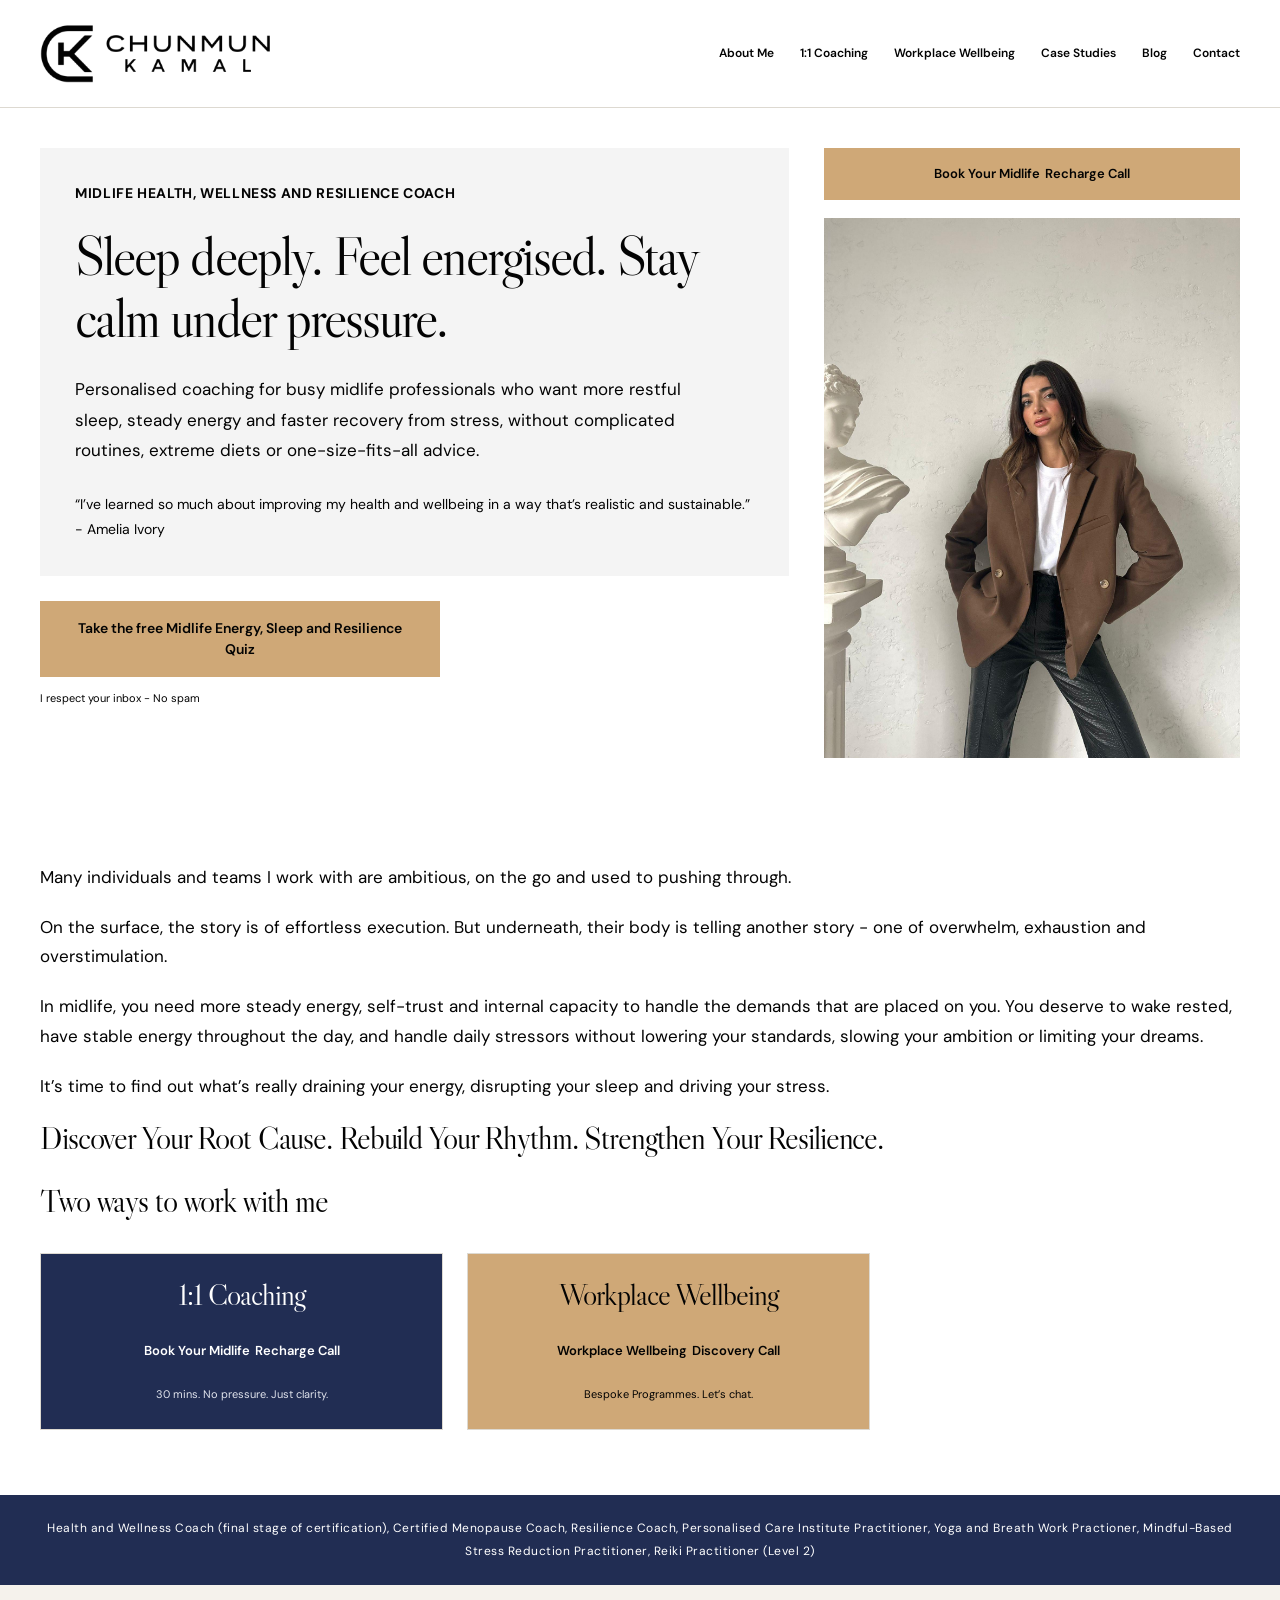
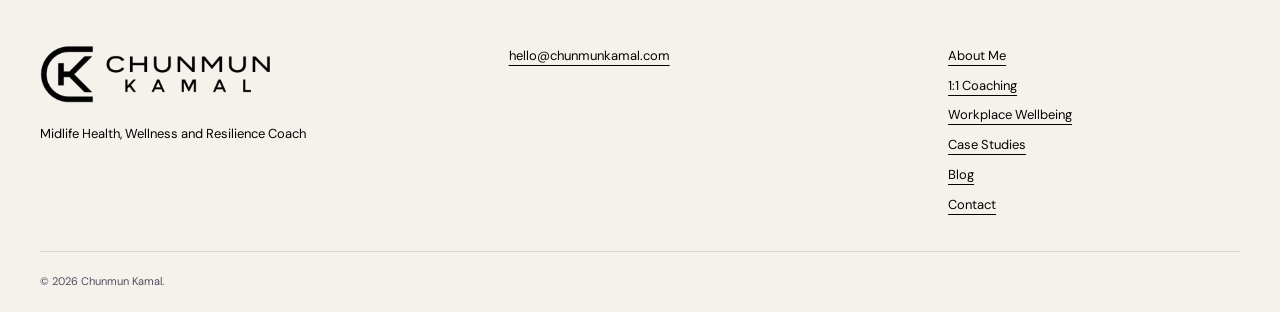
<file: index.html>
<!doctype html><html lang="en"><head><meta charset="utf-8"><meta name="viewport" content="width=device-width,initial-scale=1"><meta name="description" content="Personalised coaching for busy midlife professionals who want more restful sleep, steady energy and faster recovery from stress, without complicated routines, extreme diets or one-size-fits-all advice."><title>Midlife Health, Wellness and Resilience Coach | Chunmun Kamal</title><link rel="preconnect" href="https://fonts.googleapis.com"><link rel="preconnect" href="https://fonts.gstatic.com" crossorigin><link href="https://fonts.googleapis.com/css2?family=DM+Sans:wght@400;500;600;700&family=Libre+Caslon+Display&display=swap" rel="stylesheet"><link rel="stylesheet" href="styles.css"><script src="script.js" defer></script></head><body><a class="skip" href="#main">Skip to content</a><header><div class="container header"><a class="brand" href="index.html" aria-label="Chunmun Kamal home"><img src="assets/logo.png" alt="Chunmun Kamal"></a><button class="menu-toggle" aria-controls="navigation" aria-expanded="false">Menu <span aria-hidden="true">☰</span></button><nav id="navigation" aria-label="Main navigation"><a data-source-slide="6" data-source-block="4" class="nav-link" href="about.html">About Me</a><a data-source-slide="6" data-source-block="7" class="nav-link" href="coaching.html">1:1 Coaching</a><a data-source-slide="6" data-source-block="9" class="nav-link" href="workplace.html">Workplace Wellbeing</a><a data-source-slide="6" data-source-block="5" class="nav-link" href="case-studies.html">Case Studies</a><a data-source-slide="6" data-source-block="6" class="nav-link" href="blog.html">Blog</a><a data-source-slide="6" data-source-block="8" class="nav-link" href="contact.html">Contact</a></nav></div></header><main id="main"><section class="hero" data-deck-slide="6"><div class="container hero-grid"><div class="hero-copy"><div class="hero-panel"><p data-source-slide="6" data-source-block="1" class="eyebrow">Midlife Health, Wellness and Resilience Coach</p><h1 data-source-slide="6" data-source-block="10" class="">Sleep deeply. Feel energised. Stay calm under pressure.</h1><p data-source-slide="6" data-source-block="2" class="lead">Personalised coaching for busy midlife professionals who want more restful sleep, steady energy and faster recovery from stress, without complicated routines, extreme diets or one-size-fits-all advice.</p><blockquote data-source-slide="6" data-source-block="3" class="hero-quote">“I’ve learned so much about improving my health and wellbeing in a way that’s realistic and sustainable.” - Amelia Ivory</blockquote></div><a data-source-slide="6" data-source-block="15" class="button quiz-link" href="mailto:hello@chunmunkamal.com?subject=Midlife%20Energy%2C%20Sleep%20and%20Resilience%20Quiz">Take  the free Midlife Energy, Sleep and Resilience Quiz</a><p data-source-slide="6" data-source-block="13" class="micro">I respect your inbox - No spam</p></div><div class="hero-visual"><a class="button" href="book-a-call.html"><span data-source-slide="6" data-source-block="11">Book Your Midlife</span> <span data-source-slide="6" data-source-block="12">Recharge Call</span></a><div class="photo-frame"><img src="assets/site-11.png" alt="" fetchpriority="high"></div></div></div></section><section class="section " data-deck-slide="7"><div class="container"><div class="intro-text"><p data-source-slide="7" data-source-block="0" class="">Many individuals and teams I work with are ambitious, on the go and used to pushing through.</p><p data-source-slide="7" data-source-block="1" class="">On the surface, the story is of effortless execution. But underneath, their body is telling another story - one of overwhelm, exhaustion and overstimulation.</p><p data-source-slide="7" data-source-block="2" class="">In midlife, you need more steady energy, self-trust and internal capacity to handle the demands that are placed on you. You deserve to wake rested, have stable energy throughout the day, and handle daily stressors without lowering your standards, slowing your ambition or limiting your dreams.</p><p data-source-slide="7" data-source-block="3" class="">It’s time to find out what’s really draining your energy, disrupting your sleep and driving your stress.</p></div><h2 data-source-slide="7" data-source-block="4" class="">Discover Your Root Cause. Rebuild Your Rhythm. Strengthen Your Resilience.</h2><h2 data-source-slide="7" data-source-block="14" class="">Two ways to work with me</h2><div class="cards two"><article class="service"><h3 data-source-slide="7" data-source-block="7" class="">1:1 Coaching</h3><a class="button" href="book-a-call.html"><span data-source-slide="7" data-source-block="8">Book Your Midlife</span> <span data-source-slide="7" data-source-block="9">Recharge Call</span></a><p data-source-slide="7" data-source-block="5" class="micro">30 mins. No pressure. Just clarity.</p></article><article class="service gold"><h3 data-source-slide="7" data-source-block="11" class="">Workplace Wellbeing</h3><a class="button" href="contact.html?programme=Workplace%20Wellbeing"><span data-source-slide="7" data-source-block="11">Workplace Wellbeing</span> <span data-source-slide="7" data-source-block="12">Discovery Call</span></a><p data-source-slide="7" data-source-block="13" class="micro">Bespoke Programmes. Let’s chat.</p></article></div></div></section><section class="section navy credentials" data-deck-slide="7"><div class="container"><p data-source-slide="7" data-source-block="15" class="">Health and Wellness Coach (final stage of certification), Certified Menopause Coach, Resilience Coach, Personalised Care Institute Practitioner, Yoga and Breath Work Practioner, Mindful-Based Stress Reduction Practitioner, Reiki Practitioner (Level 2)</p></div></section></main><footer><div class="container footer-top"><div><a class="brand" href="index.html"><img src="assets/logo.png" alt="Chunmun Kamal"></a><p data-source-slide="6" data-source-block="1" class="">Midlife Health, Wellness and Resilience Coach</p></div><div><a href="mailto:hello@chunmunkamal.com">hello@chunmunkamal.com</a></div><div><a data-source-slide="6" data-source-block="4" class="nav-link" href="about.html">About Me</a><a data-source-slide="6" data-source-block="7" class="nav-link" href="coaching.html">1:1 Coaching</a><a data-source-slide="6" data-source-block="9" class="nav-link" href="workplace.html">Workplace Wellbeing</a><a data-source-slide="6" data-source-block="5" class="nav-link" href="case-studies.html">Case Studies</a><a data-source-slide="6" data-source-block="6" class="nav-link" href="blog.html">Blog</a><a data-source-slide="6" data-source-block="8" class="nav-link" href="contact.html">Contact</a></div></div><div class="container footer-bottom"><span>© 2026 Chunmun Kamal.</span></div></footer></body></html>
</file>
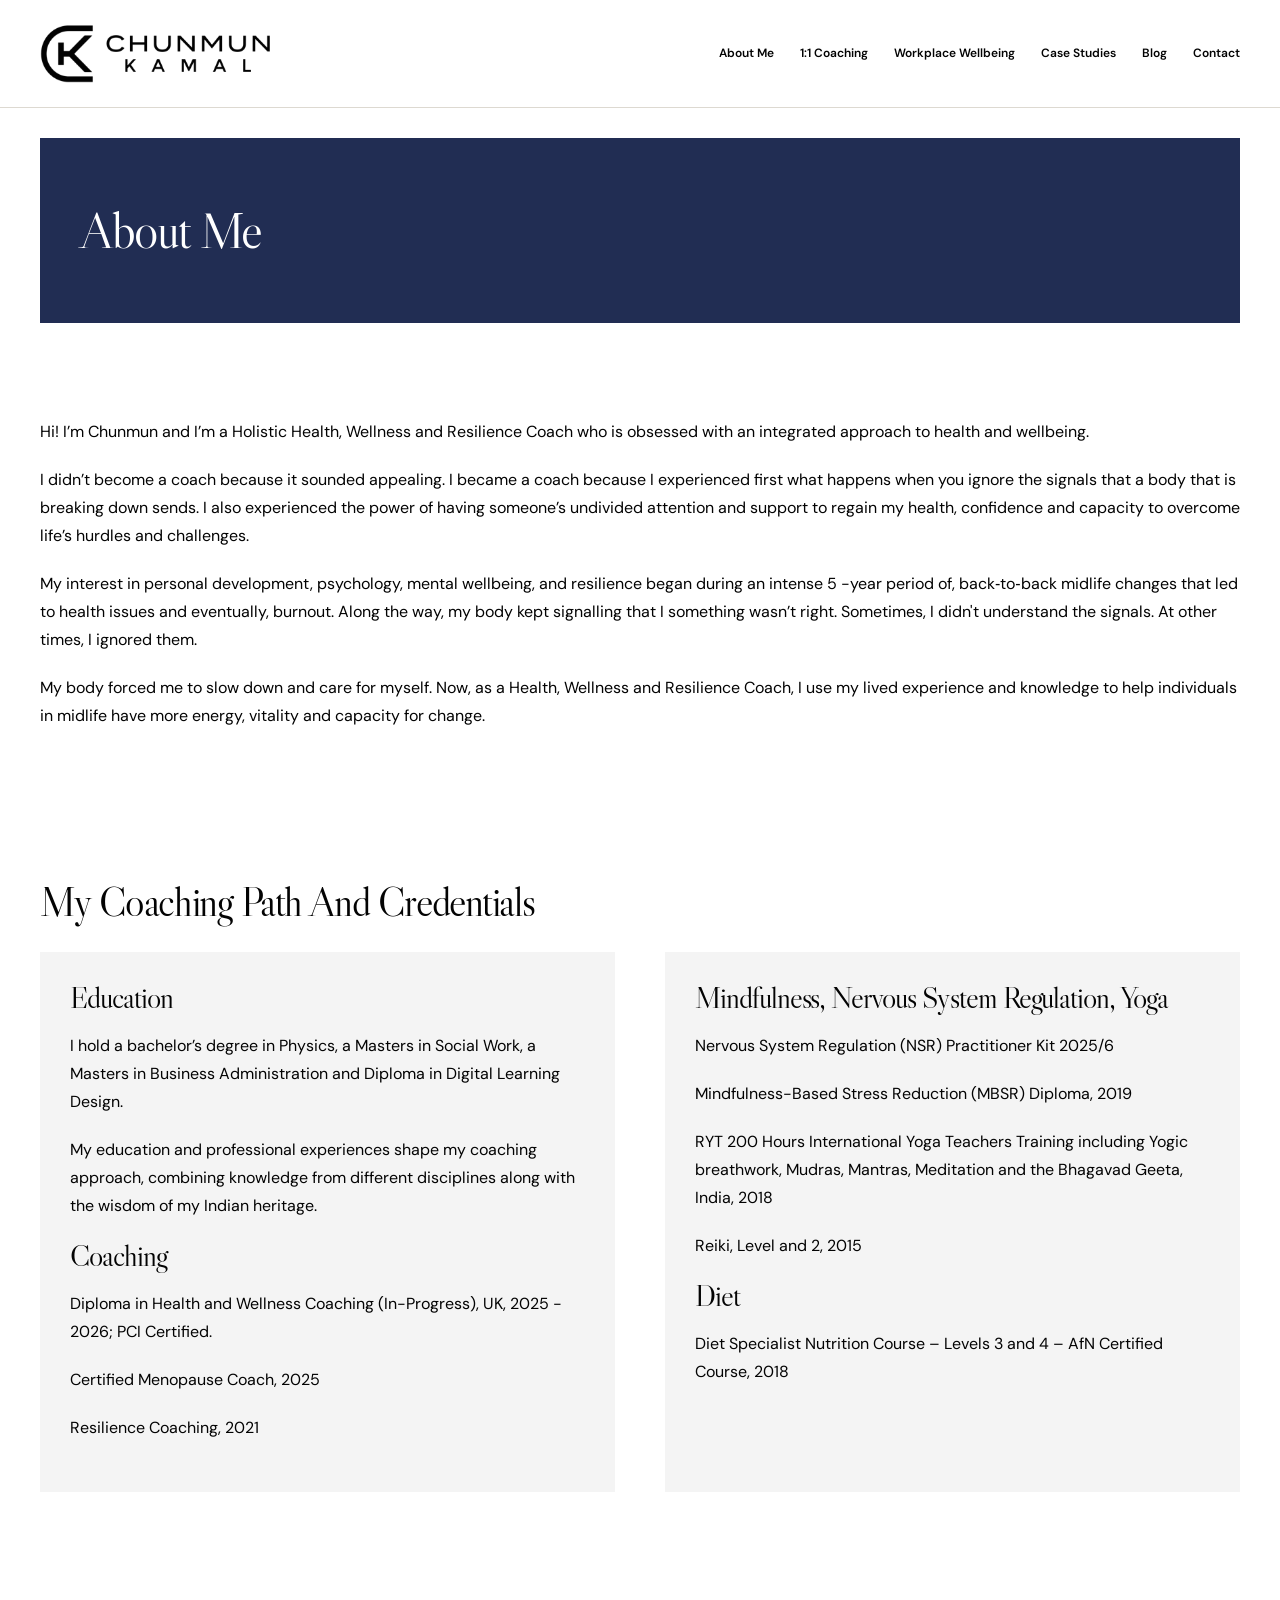
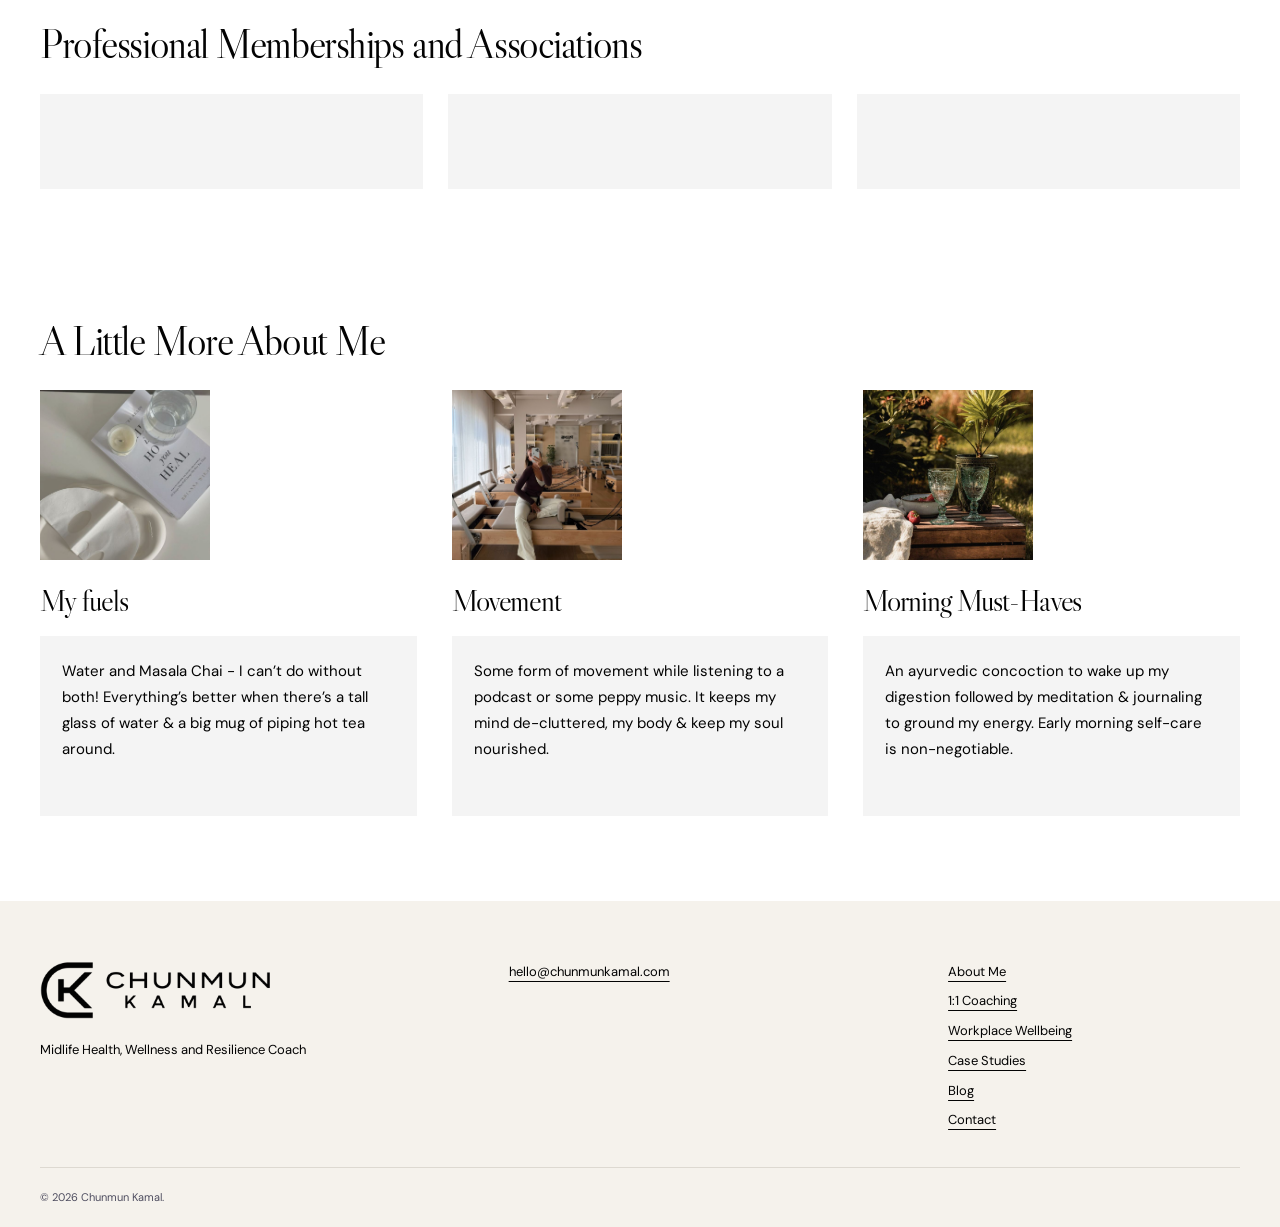
<file: about.html>
<!doctype html><html lang="en"><head><meta charset="utf-8"><meta name="viewport" content="width=device-width,initial-scale=1"><meta name="description" content="Personalised coaching for busy midlife professionals who want more restful sleep, steady energy and faster recovery from stress, without complicated routines, extreme diets or one-size-fits-all advice."><title>About Me | Chunmun Kamal</title><link rel="preconnect" href="https://fonts.googleapis.com"><link rel="preconnect" href="https://fonts.gstatic.com" crossorigin><link href="https://fonts.googleapis.com/css2?family=DM+Sans:wght@400;500;600;700&family=Libre+Caslon+Display&display=swap" rel="stylesheet"><link rel="stylesheet" href="styles.css"><script src="script.js" defer></script></head><body><a class="skip" href="#main">Skip to content</a><header><div class="container header"><a class="brand" href="index.html" aria-label="Chunmun Kamal home"><img src="assets/logo.png" alt="Chunmun Kamal"></a><button class="menu-toggle" aria-controls="navigation" aria-expanded="false">Menu <span aria-hidden="true">☰</span></button><nav id="navigation" aria-label="Main navigation"><a data-source-slide="6" data-source-block="4" class="nav-link" href="about.html">About Me</a><a data-source-slide="6" data-source-block="7" class="nav-link" href="coaching.html">1:1 Coaching</a><a data-source-slide="6" data-source-block="9" class="nav-link" href="workplace.html">Workplace Wellbeing</a><a data-source-slide="6" data-source-block="5" class="nav-link" href="case-studies.html">Case Studies</a><a data-source-slide="6" data-source-block="6" class="nav-link" href="blog.html">Blog</a><a data-source-slide="6" data-source-block="8" class="nav-link" href="contact.html">Contact</a></nav></div></header><main id="main"><section class="section page-hero center" data-deck-slide="53"><div class="container"><h1 data-source-slide="53" data-source-block="0" class="">About Me</h1></div></section><section class="section " data-deck-slide="54"><div class="container"><p data-source-slide="54" data-source-block="1" class="">Hi! I’m Chunmun and I’m a Holistic Health, Wellness and Resilience Coach who is obsessed with an integrated approach to health and wellbeing.</p><p data-source-slide="54" data-source-block="2" class="">I didn’t become a coach because it sounded appealing. I became a coach because I experienced first what happens when you ignore the signals that a body that is breaking down sends. I also experienced the power of having someone’s undivided attention and support to regain my health, confidence and capacity to overcome life’s hurdles and challenges.</p><p data-source-slide="54" data-source-block="3" class="">My interest in personal development, psychology, mental wellbeing, and resilience began during an intense 5 -year period of, back‑to‑back midlife changes that led to health issues and eventually, burnout. Along the way, my body kept signalling that I something wasn’t right. Sometimes, I didn&#x27;t understand the signals. At other times, I ignored them.</p><p data-source-slide="54" data-source-block="4" class="">My body forced me to slow down and care for myself. Now, as a Health, Wellness and Resilience Coach, I use my lived experience and knowledge to help individuals in midlife have more energy, vitality and capacity for change.</p></div></section><section class="section " data-deck-slide="55"><div class="container"><h2 data-source-slide="55" data-source-block="4" class="">My Coaching Path And Credentials</h2><div class="credential-columns"><div><h3 data-source-slide="55" data-source-block="1" class="">Education</h3><p data-source-slide="55" data-source-block="2" class="">I hold a bachelor’s degree in Physics, a Masters in Social Work, a Masters in Business Administration and Diploma in Digital Learning Design.</p><p data-source-slide="55" data-source-block="3" class="">My education and professional experiences shape my coaching approach, combining knowledge from different disciplines along with the wisdom of my Indian heritage.</p><h3 data-source-slide="55" data-source-block="5" class="">Coaching</h3><p data-source-slide="55" data-source-block="6" class="">Diploma in Health and Wellness Coaching (In-Progress), UK, 2025 - 2026; PCI Certified.</p><p data-source-slide="55" data-source-block="7" class="">Certified Menopause Coach, 2025</p><p data-source-slide="55" data-source-block="8" class="">Resilience Coaching, 2021</p></div><div><h3 data-source-slide="55" data-source-block="9" class="">Mindfulness, Nervous System Regulation, Yoga</h3><p data-source-slide="55" data-source-block="10" class="">Nervous System Regulation (NSR) Practitioner Kit 2025/6</p><p data-source-slide="55" data-source-block="11" class="">Mindfulness-Based Stress Reduction (MBSR) Diploma, 2019</p><p data-source-slide="55" data-source-block="12" class="">RYT 200 Hours International Yoga Teachers Training including Yogic breathwork, Mudras, Mantras, Meditation and the Bhagavad Geeta, India, 2018</p><p data-source-slide="55" data-source-block="13" class="">Reiki, Level and 2, 2015</p><h3 data-source-slide="55" data-source-block="14" class="">Diet</h3><p data-source-slide="55" data-source-block="15" class="">Diet Specialist Nutrition Course – Levels 3 and 4 – AfN Certified Course, 2018</p></div></div></div></section><section class="section " data-deck-slide="56"><div class="container"><h2 data-source-slide="56" data-source-block="1" class="">Professional Memberships and Associations</h2><div class="association-slots" aria-hidden="true"><div></div><div></div><div></div></div></div></section><section class="section " data-deck-slide="57"><div class="container"><h2 data-source-slide="57" data-source-block="2" class="">A Little More About Me</h2><div class="personal-columns"><article><img src="assets/site-10.png" alt="" loading="lazy"><h3 data-source-slide="57" data-source-block="0" class="">My fuels</h3><p data-source-slide="57" data-source-block="1" class="">Water and Masala Chai - I can’t do without both! Everything’s better when there’s a tall glass of water &amp; a big mug of piping hot tea around.</p></article><article><img src="assets/site-6.png" alt="" loading="lazy"><h3 data-source-slide="57" data-source-block="3" class="">Movement</h3><p data-source-slide="57" data-source-block="4" class="">Some form of movement while listening to a podcast or some peppy music. It keeps my mind de-cluttered, my body &amp; keep my soul nourished.</p></article><article><img src="assets/site-4.png" alt="" loading="lazy"><h3 data-source-slide="57" data-source-block="5" class="">Morning Must-Haves</h3><p data-source-slide="57" data-source-block="6" class="">An ayurvedic concoction to wake up my digestion followed by meditation &amp; journaling to ground my energy. Early morning self-care is non-negotiable.</p></article></div></div></section></main><footer><div class="container footer-top"><div><a class="brand" href="index.html"><img src="assets/logo.png" alt="Chunmun Kamal"></a><p data-source-slide="6" data-source-block="1" class="">Midlife Health, Wellness and Resilience Coach</p></div><div><a href="mailto:hello@chunmunkamal.com">hello@chunmunkamal.com</a></div><div><a data-source-slide="6" data-source-block="4" class="nav-link" href="about.html">About Me</a><a data-source-slide="6" data-source-block="7" class="nav-link" href="coaching.html">1:1 Coaching</a><a data-source-slide="6" data-source-block="9" class="nav-link" href="workplace.html">Workplace Wellbeing</a><a data-source-slide="6" data-source-block="5" class="nav-link" href="case-studies.html">Case Studies</a><a data-source-slide="6" data-source-block="6" class="nav-link" href="blog.html">Blog</a><a data-source-slide="6" data-source-block="8" class="nav-link" href="contact.html">Contact</a></div></div><div class="container footer-bottom"><span>© 2026 Chunmun Kamal.</span></div></footer></body></html>
</file>
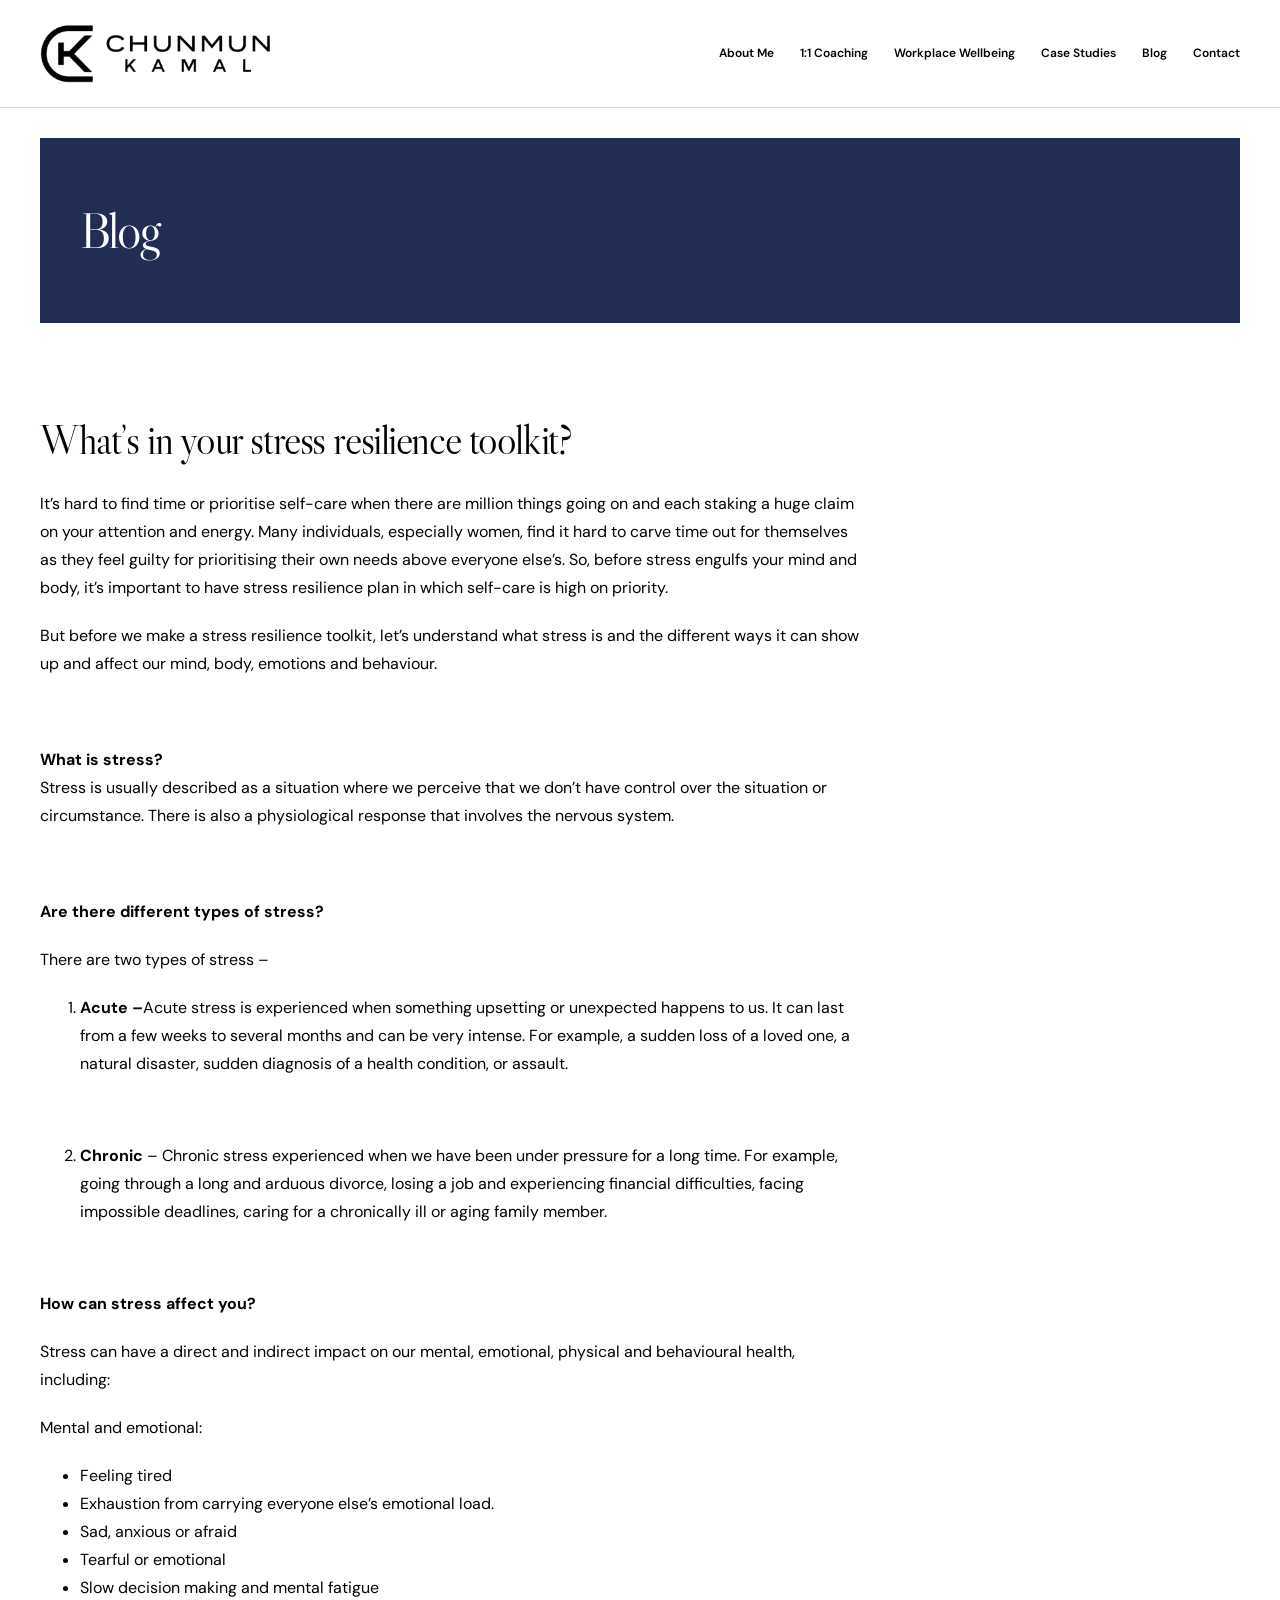
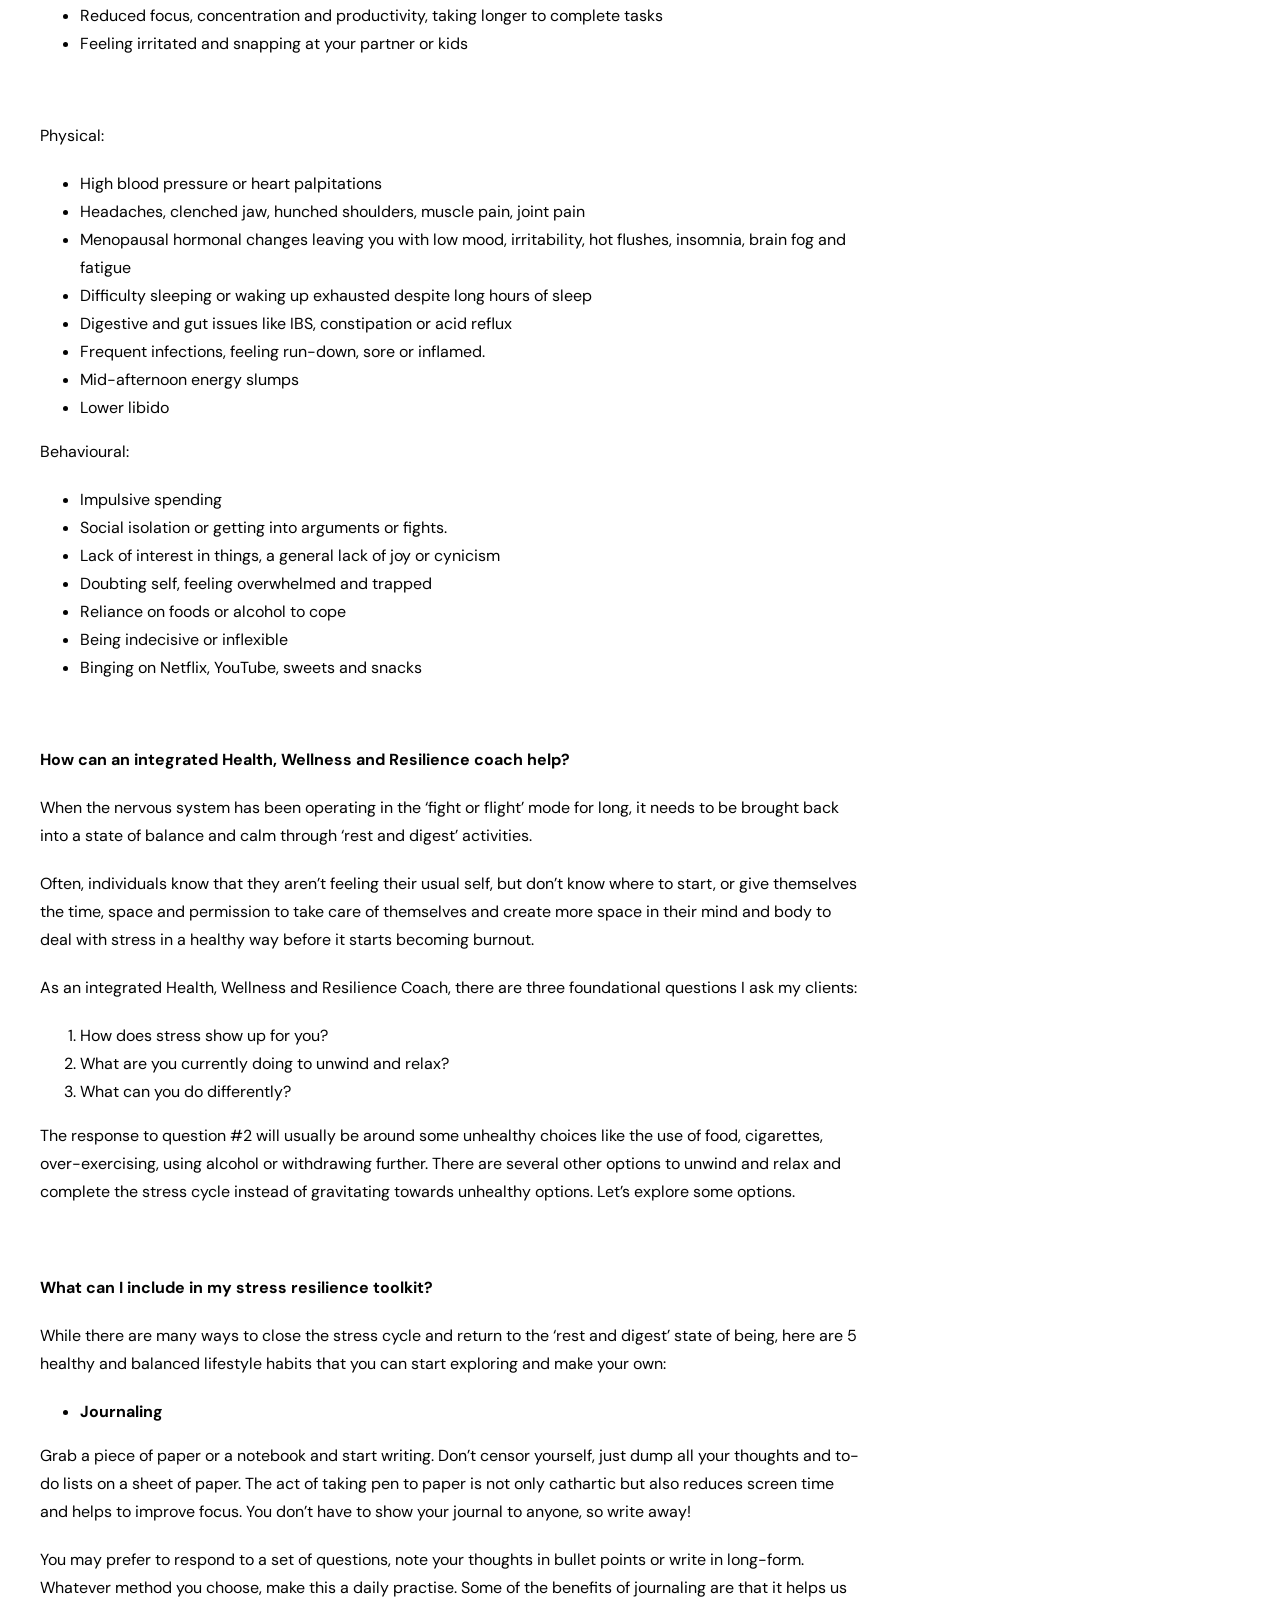
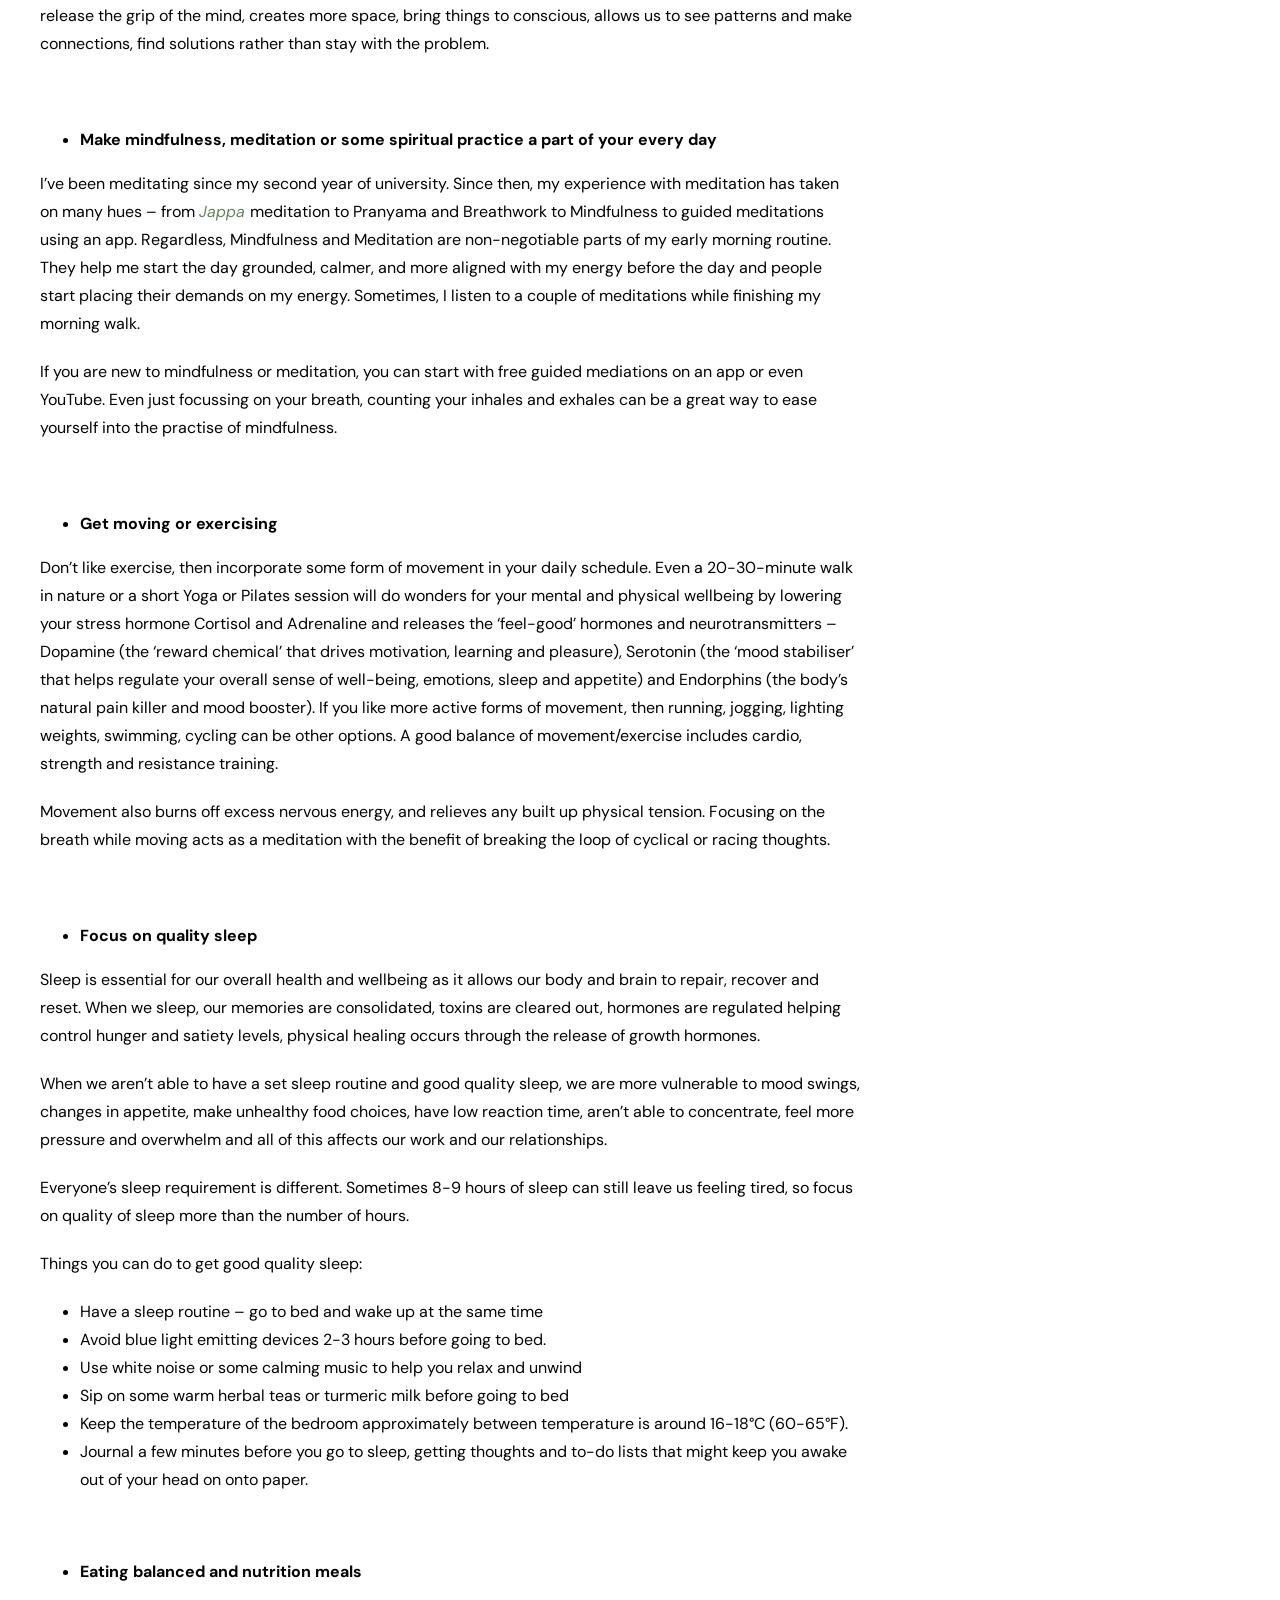
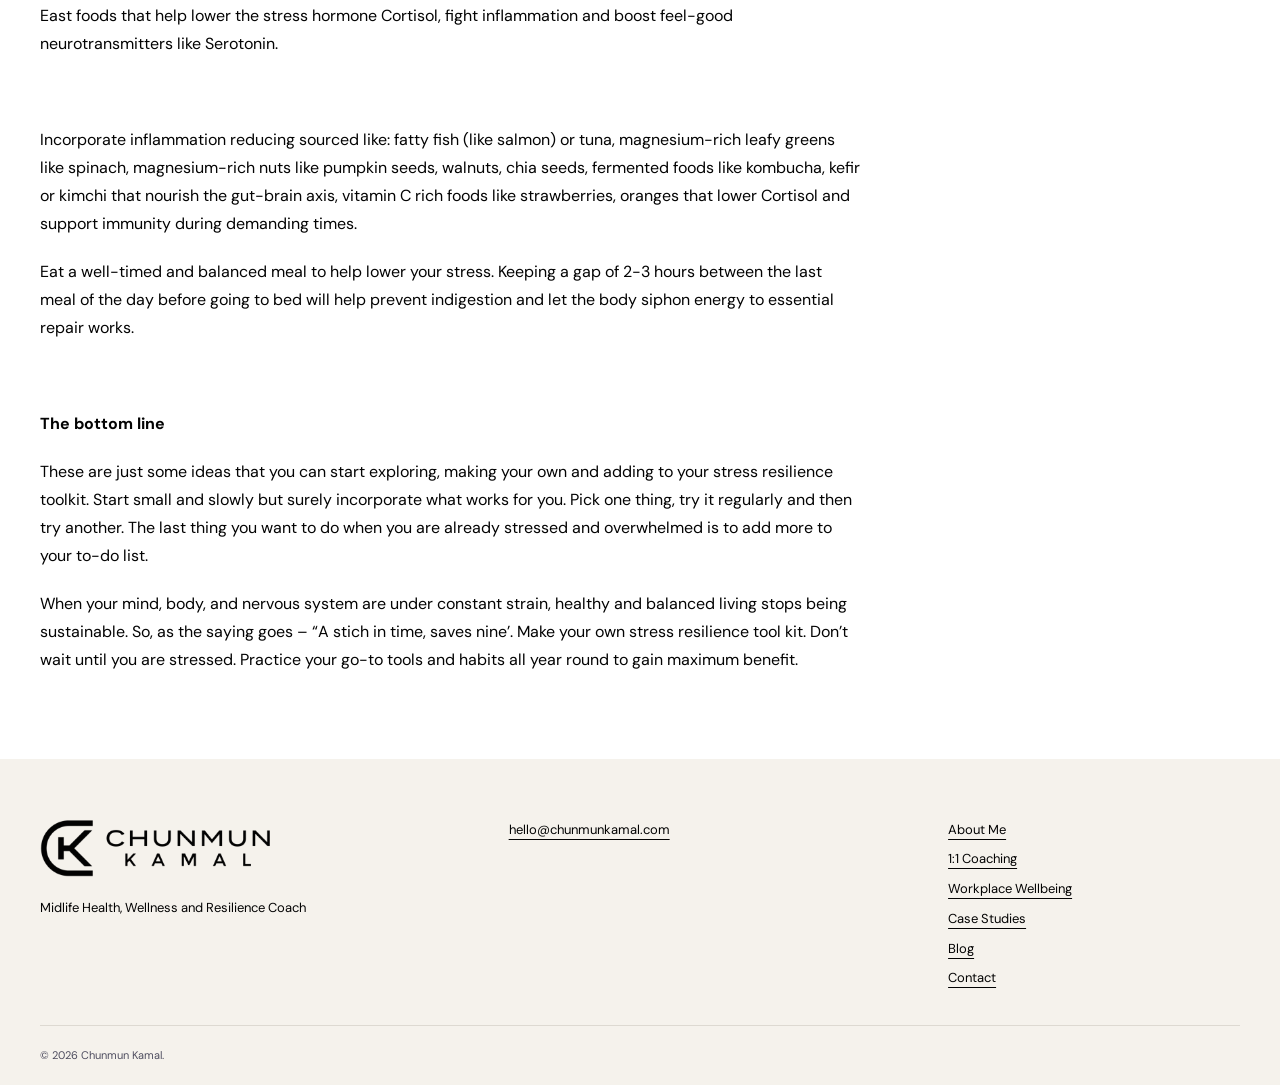
<file: blog.html>
<!doctype html><html lang="en"><head><meta charset="utf-8"><meta name="viewport" content="width=device-width,initial-scale=1"><meta name="description" content="Personalised coaching for busy midlife professionals who want more restful sleep, steady energy and faster recovery from stress, without complicated routines, extreme diets or one-size-fits-all advice."><title>Blog | Chunmun Kamal</title><link rel="preconnect" href="https://fonts.googleapis.com"><link rel="preconnect" href="https://fonts.gstatic.com" crossorigin><link href="https://fonts.googleapis.com/css2?family=DM+Sans:wght@400;500;600;700&family=Libre+Caslon+Display&display=swap" rel="stylesheet"><link rel="stylesheet" href="styles.css"><script src="script.js" defer></script></head><body><a class="skip" href="#main">Skip to content</a><header><div class="container header"><a class="brand" href="index.html" aria-label="Chunmun Kamal home"><img src="assets/logo.png" alt="Chunmun Kamal"></a><button class="menu-toggle" aria-controls="navigation" aria-expanded="false">Menu <span aria-hidden="true">☰</span></button><nav id="navigation" aria-label="Main navigation"><a data-source-slide="6" data-source-block="4" class="nav-link" href="about.html">About Me</a><a data-source-slide="6" data-source-block="7" class="nav-link" href="coaching.html">1:1 Coaching</a><a data-source-slide="6" data-source-block="9" class="nav-link" href="workplace.html">Workplace Wellbeing</a><a data-source-slide="6" data-source-block="5" class="nav-link" href="case-studies.html">Case Studies</a><a data-source-slide="6" data-source-block="6" class="nav-link" href="blog.html">Blog</a><a data-source-slide="6" data-source-block="8" class="nav-link" href="contact.html">Contact</a></nav></div></header><main id="main"><section class="section page-hero center" data-deck-slide="62"><div class="container"><h1 data-source-slide="62" data-source-block="0" class="">Blog</h1></div></section><section class="section " data-deck-slide="63"><div class="container"><article class="blog-content"><h2>What’s in your stress resilience toolkit?</h2><p>It’s hard to find time or prioritise self-care when there are million things going on and each staking a huge claim on your attention and energy. Many individuals, especially women, find it hard to carve time out for themselves as they feel guilty for prioritising their own needs above everyone else’s. So, before stress engulfs your mind and body, it’s important to have stress resilience plan in which self-care is high on priority.</p>
<p>But before we make a stress resilience toolkit, let’s understand what stress is and the different ways it can show up and affect our mind, body, emotions and behaviour.</p>
<p>&nbsp;</p>
<p><strong><b>What is stress?</b></strong><br />
Stress is usually described as a situation where we perceive that we don’t have control over the situation or circumstance. There is also a physiological response that involves the nervous system.</p>
<p>&nbsp;</p>
<p><strong><b>Are there different types of stress?</b></strong></p>
<p>There are two types of stress –</p>
<ol>
<li><b></b><strong><b>Acute –</b></strong>Acute stress is experienced when something upsetting or unexpected happens to us. It can last from a few weeks to several months and can be very intense. For example, a sudden loss of a loved one, a natural disaster, sudden diagnosis of a health condition, or assault.</li>
</ol>
<p>&nbsp;</p>
<ol start="2">
<li><b></b><strong><b>Chronic </b></strong>– Chronic stress experienced when we have been under pressure for a long time. For example, going through a long and arduous divorce, losing a job and experiencing financial difficulties, facing impossible deadlines, caring for a chronically ill or aging family member.</li>
</ol>
<p>&nbsp;</p>
<p><strong><b>How can stress affect you?</b></strong></p>
<p>Stress can have a direct and indirect impact on our mental, emotional, physical and behavioural health, including:</p>
<p>Mental and emotional:</p>
<ul>
<li>Feeling tired</li>
<li>Exhaustion from carrying everyone else’s emotional load.</li>
<li>Sad, anxious or afraid</li>
<li>Tearful or emotional</li>
<li>Slow decision making and mental fatigue</li>
<li>Reduced focus, concentration and productivity, taking longer to complete tasks</li>
<li>Feeling irritated and snapping at your partner or kids</li>
</ul>
<p>&nbsp;</p>
<p>Physical:</p>
<ul>
<li>High blood pressure or heart palpitations</li>
<li>Headaches, clenched jaw, hunched shoulders, muscle pain, joint pain</li>
<li>Menopausal hormonal changes leaving you with low mood, irritability, hot flushes, insomnia, brain fog and fatigue</li>
<li>Difficulty sleeping or waking up exhausted despite long hours of sleep</li>
<li>Digestive and gut issues like IBS, constipation or acid reflux</li>
<li>Frequent infections, feeling run-down, sore or inflamed.</li>
<li>Mid-afternoon energy slumps</li>
<li>Lower libido</li>
</ul>
<p>Behavioural:</p>
<ul>
<li>Impulsive spending</li>
<li>Social isolation or getting into arguments or fights.</li>
<li>Lack of interest in things, a general lack of joy or cynicism</li>
<li>Doubting self, feeling overwhelmed and trapped</li>
<li>Reliance on foods or alcohol to cope</li>
<li>Being indecisive or inflexible</li>
<li>Binging on Netflix, YouTube, sweets and snacks</li>
</ul>
<p>&nbsp;</p>
<p><strong><b>How can an integrated Health, Wellness and Resilience coach help?</b></strong></p>
<p>When the nervous system has been operating in the ‘fight or flight’ mode for long, it needs to be brought back into a state of balance and calm through ‘rest and digest’ activities.</p>
<p>Often, individuals know that they aren’t feeling their usual self, but don’t know where to start, or give themselves the time, space and permission to take care of themselves and create more space in their mind and body to deal with stress in a healthy way before it starts becoming burnout.</p>
<p>As an integrated Health, Wellness and Resilience Coach, there are three foundational questions I ask my clients:</p>
<ol>
<li>How does stress show up for you?</li>
<li>What are you currently doing to unwind and relax?</li>
<li>What can you do differently?</li>
</ol>
<p>The response to question #2 will usually be around some unhealthy choices like the use of food, cigarettes, over-exercising, using alcohol or withdrawing further. There are several other options to unwind and relax and complete the stress cycle instead of gravitating towards unhealthy options. Let’s explore some options.</p>
<p>&nbsp;</p>
<p><strong><b>What can I include in my stress resilience toolkit? </b></strong></p>
<p>While there are many ways to close the stress cycle and return to the ‘rest and digest’ state of being, here are 5 healthy and balanced lifestyle habits that you can start exploring and make your own:</p>
<ul>
<li><b></b><strong><b>Journaling </b></strong></li>
</ul>
<p>Grab a piece of paper or a notebook and start writing. Don’t censor yourself, just dump all your thoughts and to-do lists on a sheet of paper. The act of taking pen to paper is not only cathartic but also reduces screen time and helps to improve focus. You don’t have to show your journal to anyone, so write away!</p>
<p>You may prefer to respond to a set of questions, note your thoughts in bullet points or write in long-form. Whatever method you choose, make this a daily practise. Some of the benefits of journaling are that it helps us release the grip of the mind, creates more space, bring things to conscious, allows us to see patterns and make connections, find solutions rather than stay with the problem.</p>
<p>&nbsp;</p>
<ul>
<li><b></b><strong><b>Make mindfulness, meditation or some spiritual practice a part of your every day</b></strong></li>
</ul>
<p>I’ve been meditating since my second year of university. Since then, my experience with meditation has taken on many hues – from <em><i>Jappa </i></em>meditation to Pranyama and Breathwork to Mindfulness to guided meditations using an app. Regardless, Mindfulness and Meditation are non-negotiable parts of my early morning routine. They help me start the day grounded, calmer, and more aligned with my energy before the day and people start placing their demands on my energy. Sometimes, I listen to a couple of meditations while finishing my morning walk.</p>
<p>If you are new to mindfulness or meditation, you can start with free guided mediations on an app or even YouTube. Even just focussing on your breath, counting your inhales and exhales can be a great way to ease yourself into the practise of mindfulness.</p>
<p>&nbsp;</p>
<ul>
<li><b></b><strong><b>Get moving or exercising</b></strong></li>
</ul>
<p>Don’t like exercise, then incorporate some form of movement in your daily schedule. Even a 20-30-minute walk in nature or a short Yoga or Pilates session will do wonders for your mental and physical wellbeing by lowering your stress hormone Cortisol and Adrenaline and releases the ‘feel-good’ hormones and neurotransmitters – Dopamine (the ‘reward chemical’ that drives motivation, learning and pleasure), Serotonin (the ‘mood stabiliser’ that helps regulate your overall sense of well-being, emotions, sleep and appetite) and Endorphins (the body’s natural pain killer and mood booster). If you like more active forms of movement, then running, jogging, lighting weights, swimming, cycling can be other options. A good balance of movement/exercise includes cardio, strength and resistance training.</p>
<p>Movement also burns off excess nervous energy, and relieves any built up physical tension. Focusing on the breath while moving acts as a meditation with the benefit of breaking the loop of cyclical or racing thoughts.</p>
<p>&nbsp;</p>
<ul>
<li><b></b><strong><b>Focus on quality sleep</b></strong></li>
</ul>
<p>Sleep is essential for our overall health and wellbeing as it allows our body and brain to repair, recover and reset. When we sleep, our memories are consolidated, toxins are cleared out, hormones are regulated helping control hunger and satiety levels, physical healing occurs through the release of growth hormones.</p>
<p>When we aren’t able to have a set sleep routine and good quality sleep, we are more vulnerable to mood swings, changes in appetite, make unhealthy food choices, have low reaction time, aren’t able to concentrate, feel more pressure and overwhelm and all of this affects our work and our relationships.</p>
<p>Everyone’s sleep requirement is different. Sometimes 8-9 hours of sleep can still leave us feeling tired, so focus on quality of sleep more than the number of hours.</p>
<p>Things you can do to get good quality sleep:</p>
<ul>
<li>Have a sleep routine – go to bed and wake up at the same time</li>
<li>Avoid blue light emitting devices 2-3 hours before going to bed.</li>
<li>Use white noise or some calming music to help you relax and unwind</li>
<li>Sip on some warm herbal teas or turmeric milk before going to bed</li>
<li>Keep the temperature of the bedroom approximately between temperature is around 16-18°C (60-65°F).</li>
<li>Journal a few minutes before you go to sleep, getting thoughts and to-do lists that might keep you awake out of your head on onto paper.</li>
</ul>
<p>&nbsp;</p>
<ul>
<li><b></b><strong><b>Eating balanced and nutrition meals</b></strong></li>
</ul>
<p>East foods that help lower the stress hormone Cortisol, fight inflammation and boost feel-good neurotransmitters like Serotonin.</p>
<p>&nbsp;</p>
<p>Incorporate inflammation reducing sourced like: fatty fish (like salmon) or tuna, magnesium-rich leafy greens like spinach, magnesium-rich nuts like pumpkin seeds, walnuts, chia seeds, fermented foods like kombucha, kefir or kimchi that nourish the gut-brain axis, vitamin C rich foods like strawberries, oranges that lower Cortisol and support immunity during demanding times.</p>
<p>Eat a well-timed and balanced meal to help lower your stress. Keeping a gap of 2-3 hours between the last meal of the day before going to bed will help prevent indigestion and let the body siphon energy to essential repair works.</p>
<p>&nbsp;</p>
<p><strong><b>The bottom line</b></strong></p>
<p>These are just some ideas that you can start exploring, making your own and adding to your stress resilience toolkit. Start small and slowly but surely incorporate what works for you. Pick one thing, try it regularly and then try another. The last thing you want to do when you are already stressed and overwhelmed is to add more to your to-do list.</p>
<p>When your mind, body, and nervous system are under constant strain, healthy and balanced living stops being sustainable. So, as the saying goes – “A stich in time, saves nine’. Make your own stress resilience tool kit. Don’t wait until you are stressed. Practice your go-to tools and habits all year round to gain maximum benefit.</p>
</article></div></section></main><footer><div class="container footer-top"><div><a class="brand" href="index.html"><img src="assets/logo.png" alt="Chunmun Kamal"></a><p data-source-slide="6" data-source-block="1" class="">Midlife Health, Wellness and Resilience Coach</p></div><div><a href="mailto:hello@chunmunkamal.com">hello@chunmunkamal.com</a></div><div><a data-source-slide="6" data-source-block="4" class="nav-link" href="about.html">About Me</a><a data-source-slide="6" data-source-block="7" class="nav-link" href="coaching.html">1:1 Coaching</a><a data-source-slide="6" data-source-block="9" class="nav-link" href="workplace.html">Workplace Wellbeing</a><a data-source-slide="6" data-source-block="5" class="nav-link" href="case-studies.html">Case Studies</a><a data-source-slide="6" data-source-block="6" class="nav-link" href="blog.html">Blog</a><a data-source-slide="6" data-source-block="8" class="nav-link" href="contact.html">Contact</a></div></div><div class="container footer-bottom"><span>© 2026 Chunmun Kamal.</span></div></footer></body></html>
</file>
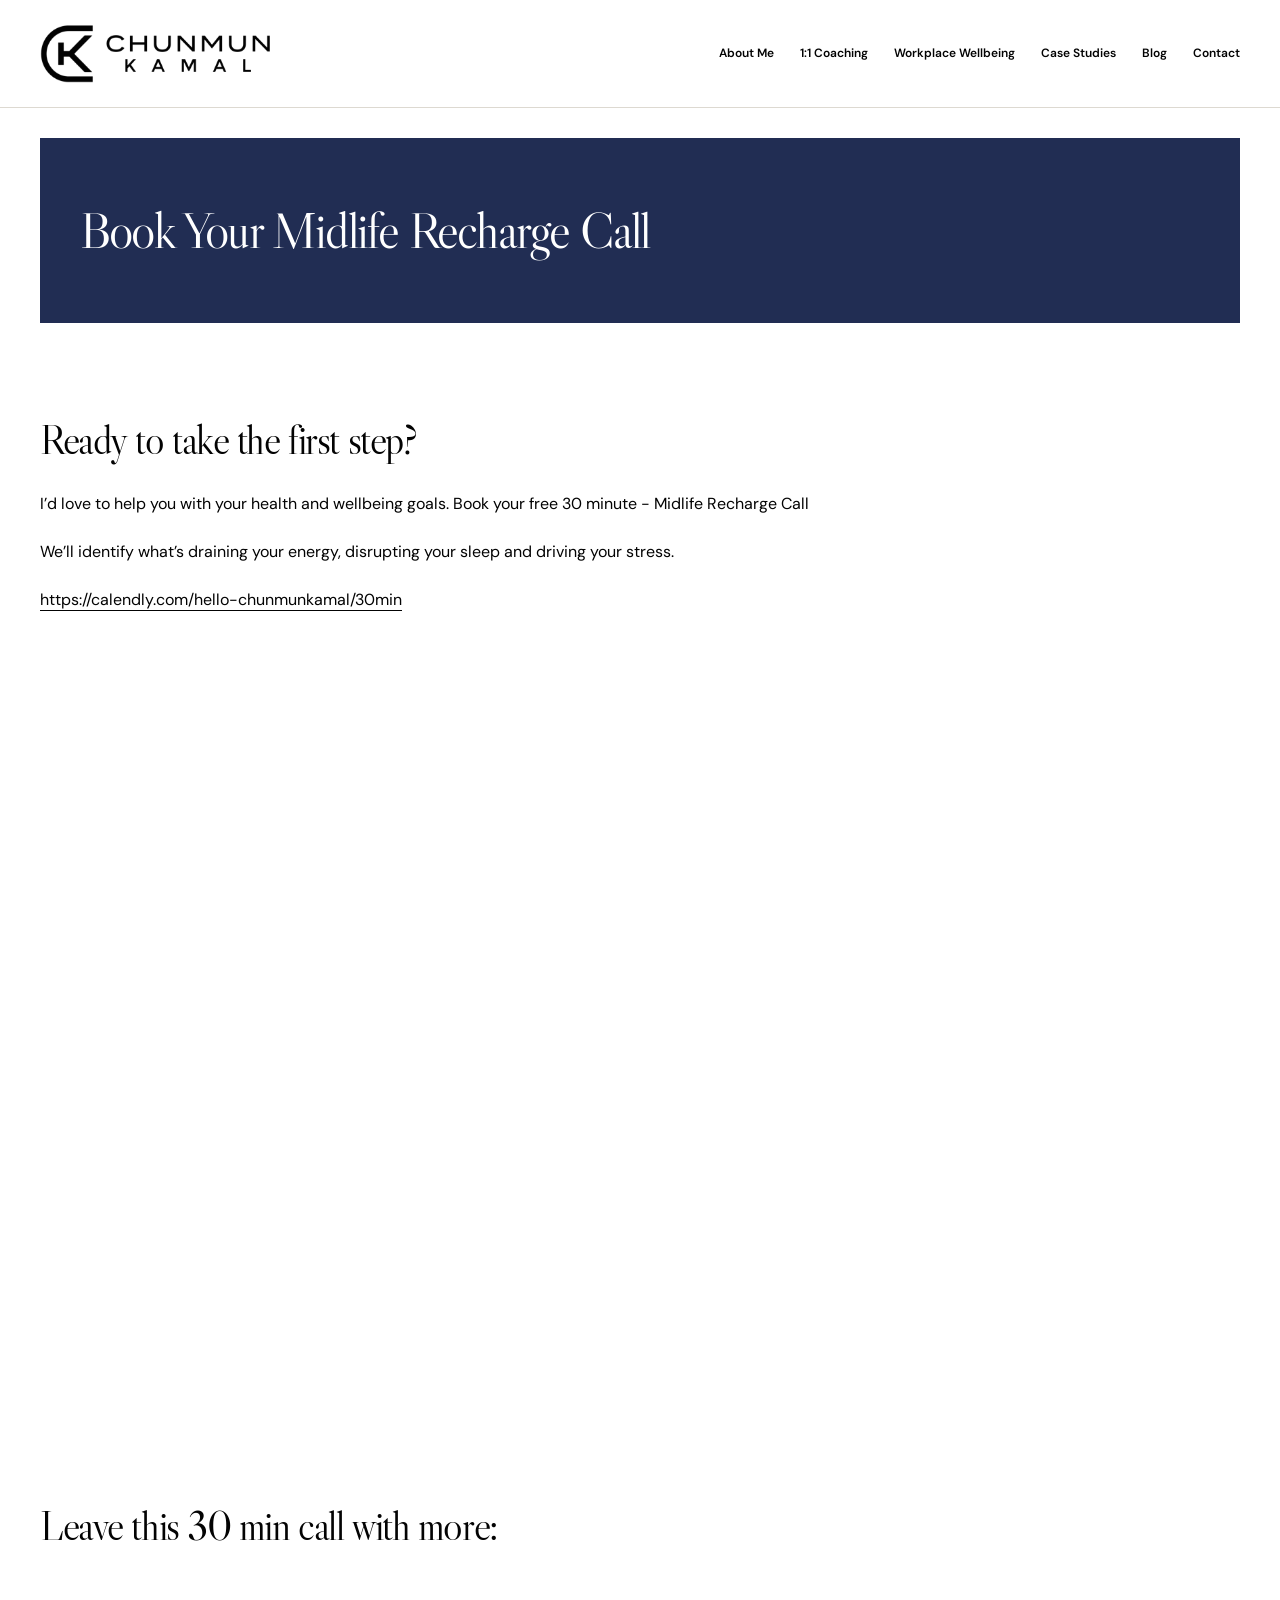
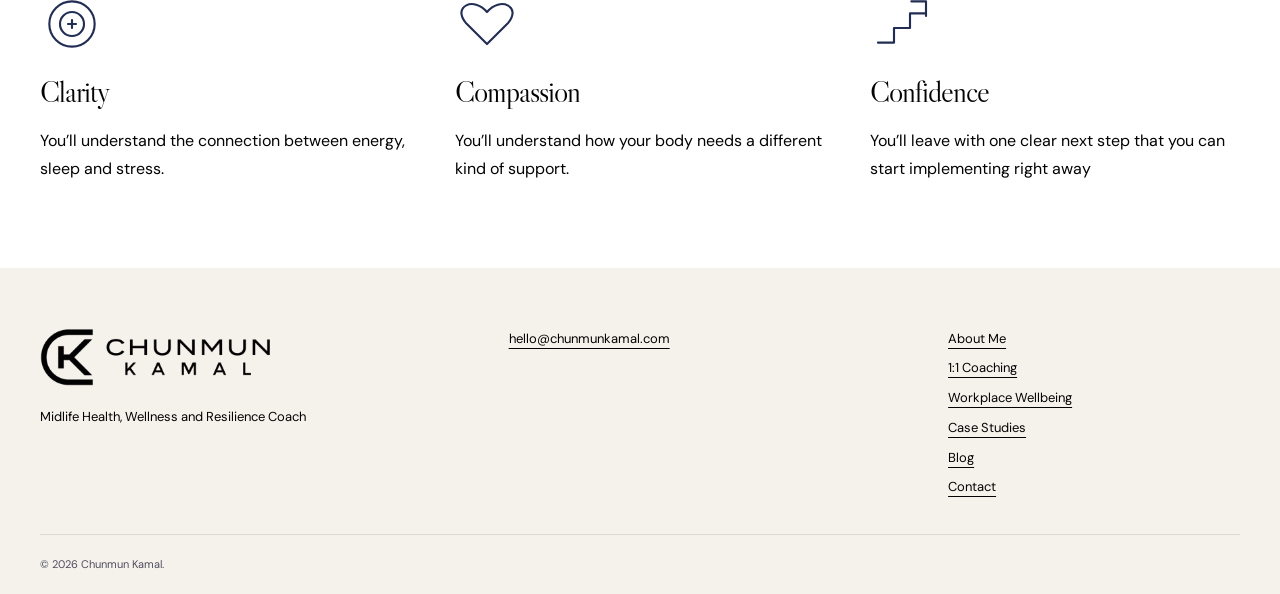
<file: book-a-call.html>
<!doctype html><html lang="en"><head><meta charset="utf-8"><meta name="viewport" content="width=device-width,initial-scale=1"><meta name="description" content="Personalised coaching for busy midlife professionals who want more restful sleep, steady energy and faster recovery from stress, without complicated routines, extreme diets or one-size-fits-all advice."><title>Book Your Midlife Recharge Call | Chunmun Kamal</title><link rel="preconnect" href="https://fonts.googleapis.com"><link rel="preconnect" href="https://fonts.gstatic.com" crossorigin><link href="https://fonts.googleapis.com/css2?family=DM+Sans:wght@400;500;600;700&family=Libre+Caslon+Display&display=swap" rel="stylesheet"><link rel="stylesheet" href="styles.css"><script src="script.js" defer></script></head><body><a class="skip" href="#main">Skip to content</a><header><div class="container header"><a class="brand" href="index.html" aria-label="Chunmun Kamal home"><img src="assets/logo.png" alt="Chunmun Kamal"></a><button class="menu-toggle" aria-controls="navigation" aria-expanded="false">Menu <span aria-hidden="true">☰</span></button><nav id="navigation" aria-label="Main navigation"><a data-source-slide="6" data-source-block="4" class="nav-link" href="about.html">About Me</a><a data-source-slide="6" data-source-block="7" class="nav-link" href="coaching.html">1:1 Coaching</a><a data-source-slide="6" data-source-block="9" class="nav-link" href="workplace.html">Workplace Wellbeing</a><a data-source-slide="6" data-source-block="5" class="nav-link" href="case-studies.html">Case Studies</a><a data-source-slide="6" data-source-block="6" class="nav-link" href="blog.html">Blog</a><a data-source-slide="6" data-source-block="8" class="nav-link" href="contact.html">Contact</a></nav></div></header><main id="main"><section class="section page-hero center" data-deck-slide="58"><div class="container"><h1 data-source-slide="58" data-source-block="0" class="">Book Your Midlife Recharge Call</h1></div></section><section class="section " data-deck-slide="59"><div class="container"><h2 data-source-slide="59" data-source-block="0" class="">Ready to take the first step?</h2><p data-source-slide="59" data-source-block="1" class="">I’d love to help you with your health and wellbeing goals. Book your free 30 minute - Midlife Recharge Call</p><p data-source-slide="59" data-source-block="2" class="">We’ll identify what’s draining your energy, disrupting your sleep and driving your stress.</p><a data-source-slide="59" data-source-block="5" class="calendar-link" href="https://calendly.com/hello-chunmunkamal/30min">https://calendly.com/hello-chunmunkamal/30min</a><div class="calendly-inline-widget" data-url="https://calendly.com/hello-chunmunkamal/30min" style="min-width:280px;height:760px"></div><script src="https://assets.calendly.com/assets/external/widget.js" async></script></div></section><section class="section " data-deck-slide="60"><div class="container"><h2 data-source-slide="60" data-source-block="0" class="">Leave this 30 min call with more:</h2><div class="process-columns"><article><svg class="topic-icon" viewBox="0 0 48 48" fill="none" stroke="currentColor" stroke-width="1.6" stroke-linecap="round" stroke-linejoin="round" aria-hidden="true"><path d="M24 7a17 17 0 1 0 0 34 17 17 0 0 0 0-34ZM24 15a9 9 0 1 0 0 18 9 9 0 0 0 0-18ZM24 21v6M21 24h6"/></svg><h3 data-source-slide="60" data-source-block="4" class="">Clarity</h3><p data-source-slide="60" data-source-block="5" class="">You’ll understand the connection between energy, sleep and stress.</p></article><article><svg class="topic-icon" viewBox="0 0 48 48" fill="none" stroke="currentColor" stroke-width="1.6" stroke-linecap="round" stroke-linejoin="round" aria-hidden="true"><path d="M24 39 8 23C-2 11 14 3 24 15 34 3 50 11 40 23Z"/></svg><h3 data-source-slide="60" data-source-block="6" class="">Compassion</h3><p data-source-slide="60" data-source-block="7" class="">You’ll understand how  your body needs a different kind of support.</p></article><article><svg class="topic-icon" viewBox="0 0 48 48" fill="none" stroke="currentColor" stroke-width="1.6" stroke-linecap="round" stroke-linejoin="round" aria-hidden="true"><path d="M6 38h12V27h12V16h12M31 7h11v11"/></svg><h3 data-source-slide="60" data-source-block="8" class="">Confidence</h3><p data-source-slide="60" data-source-block="9" class="">You’ll leave with one clear next step that you can start implementing right away</p></article></div></div></section></main><footer><div class="container footer-top"><div><a class="brand" href="index.html"><img src="assets/logo.png" alt="Chunmun Kamal"></a><p data-source-slide="6" data-source-block="1" class="">Midlife Health, Wellness and Resilience Coach</p></div><div><a href="mailto:hello@chunmunkamal.com">hello@chunmunkamal.com</a></div><div><a data-source-slide="6" data-source-block="4" class="nav-link" href="about.html">About Me</a><a data-source-slide="6" data-source-block="7" class="nav-link" href="coaching.html">1:1 Coaching</a><a data-source-slide="6" data-source-block="9" class="nav-link" href="workplace.html">Workplace Wellbeing</a><a data-source-slide="6" data-source-block="5" class="nav-link" href="case-studies.html">Case Studies</a><a data-source-slide="6" data-source-block="6" class="nav-link" href="blog.html">Blog</a><a data-source-slide="6" data-source-block="8" class="nav-link" href="contact.html">Contact</a></div></div><div class="container footer-bottom"><span>© 2026 Chunmun Kamal.</span></div></footer></body></html>
</file>
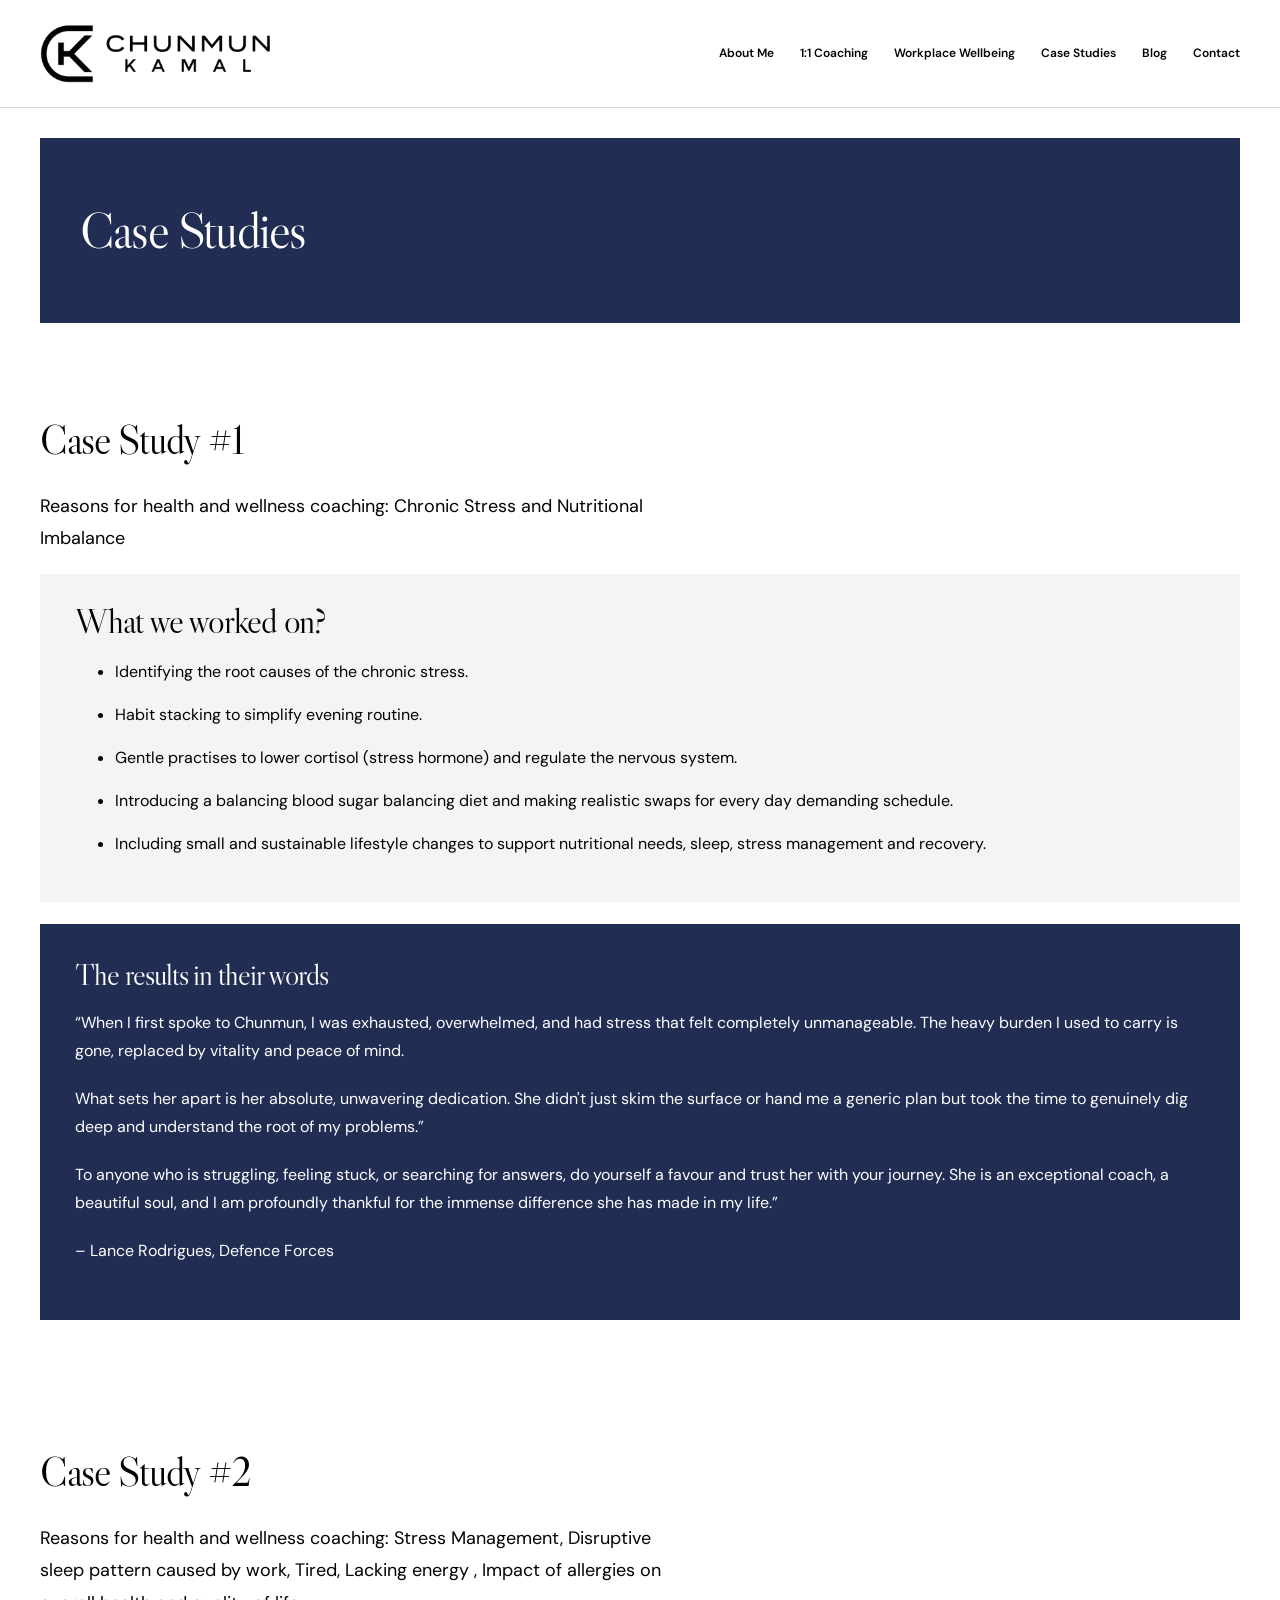
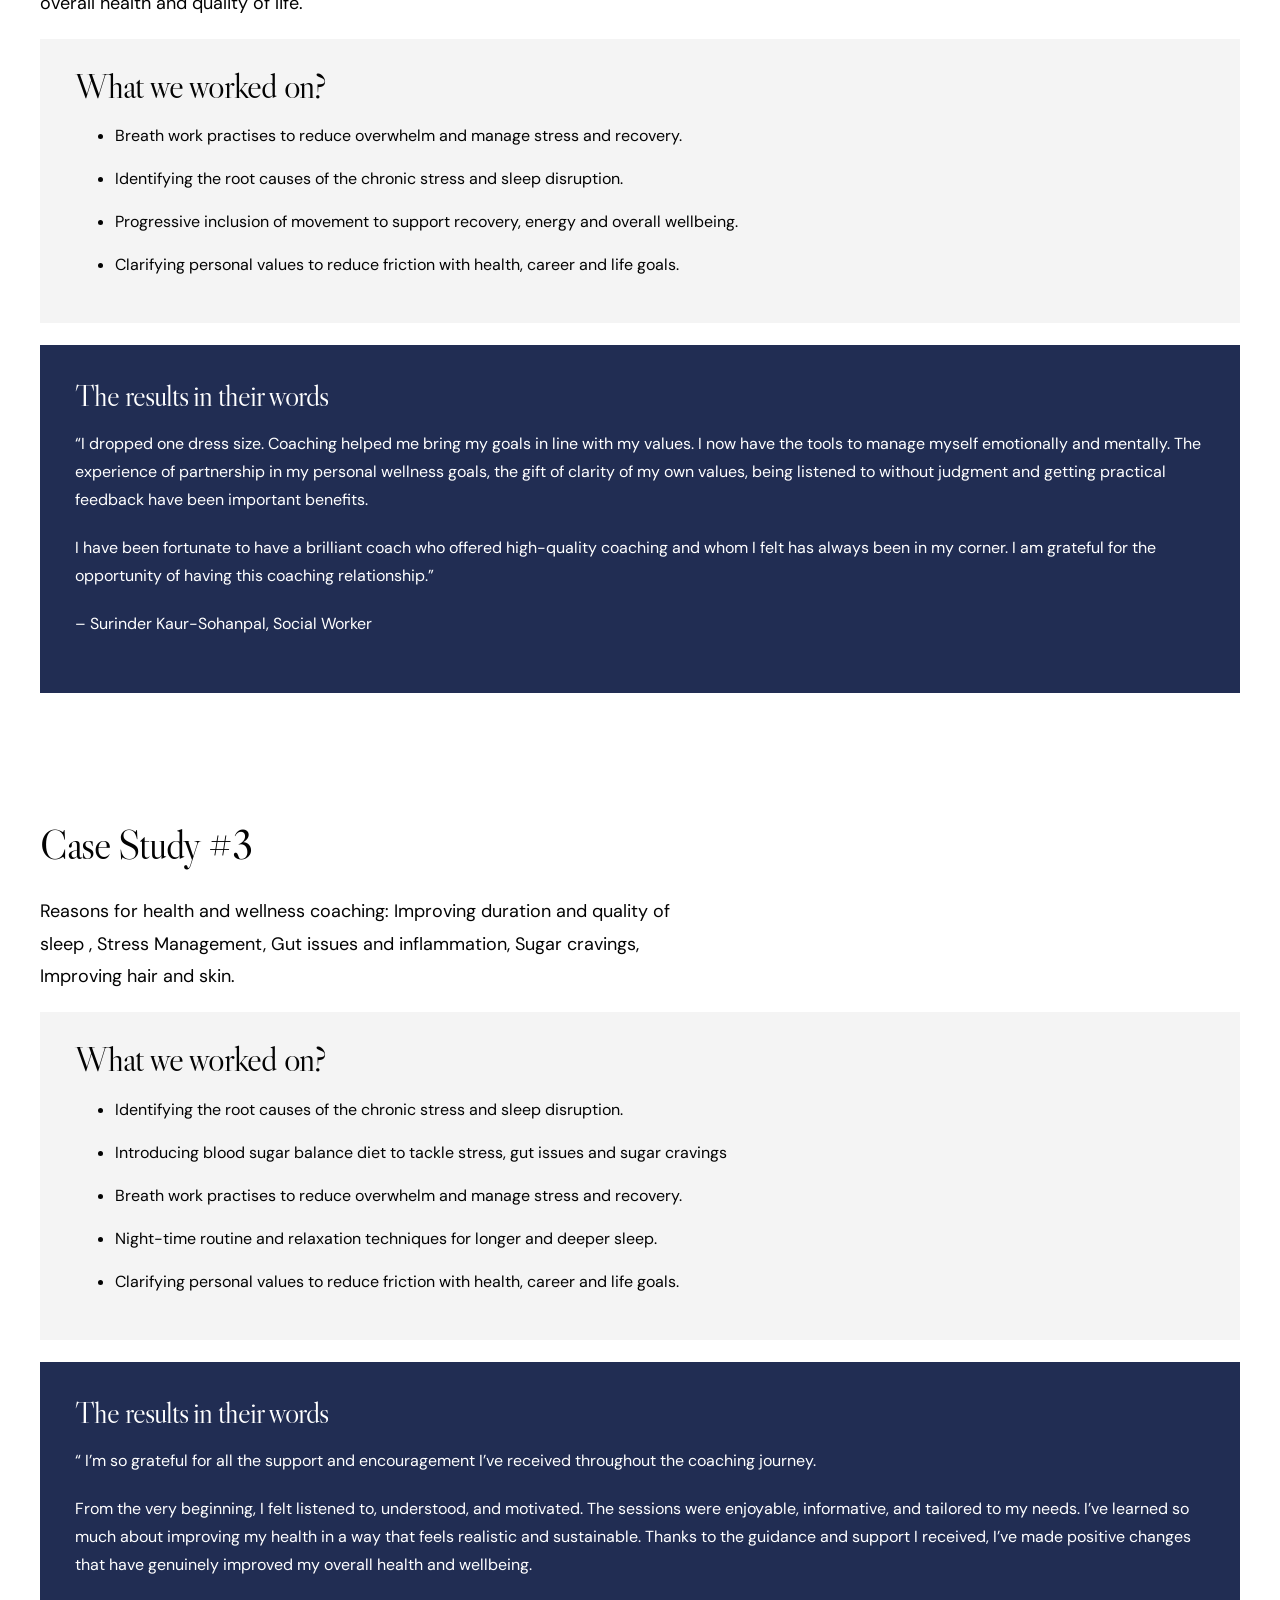
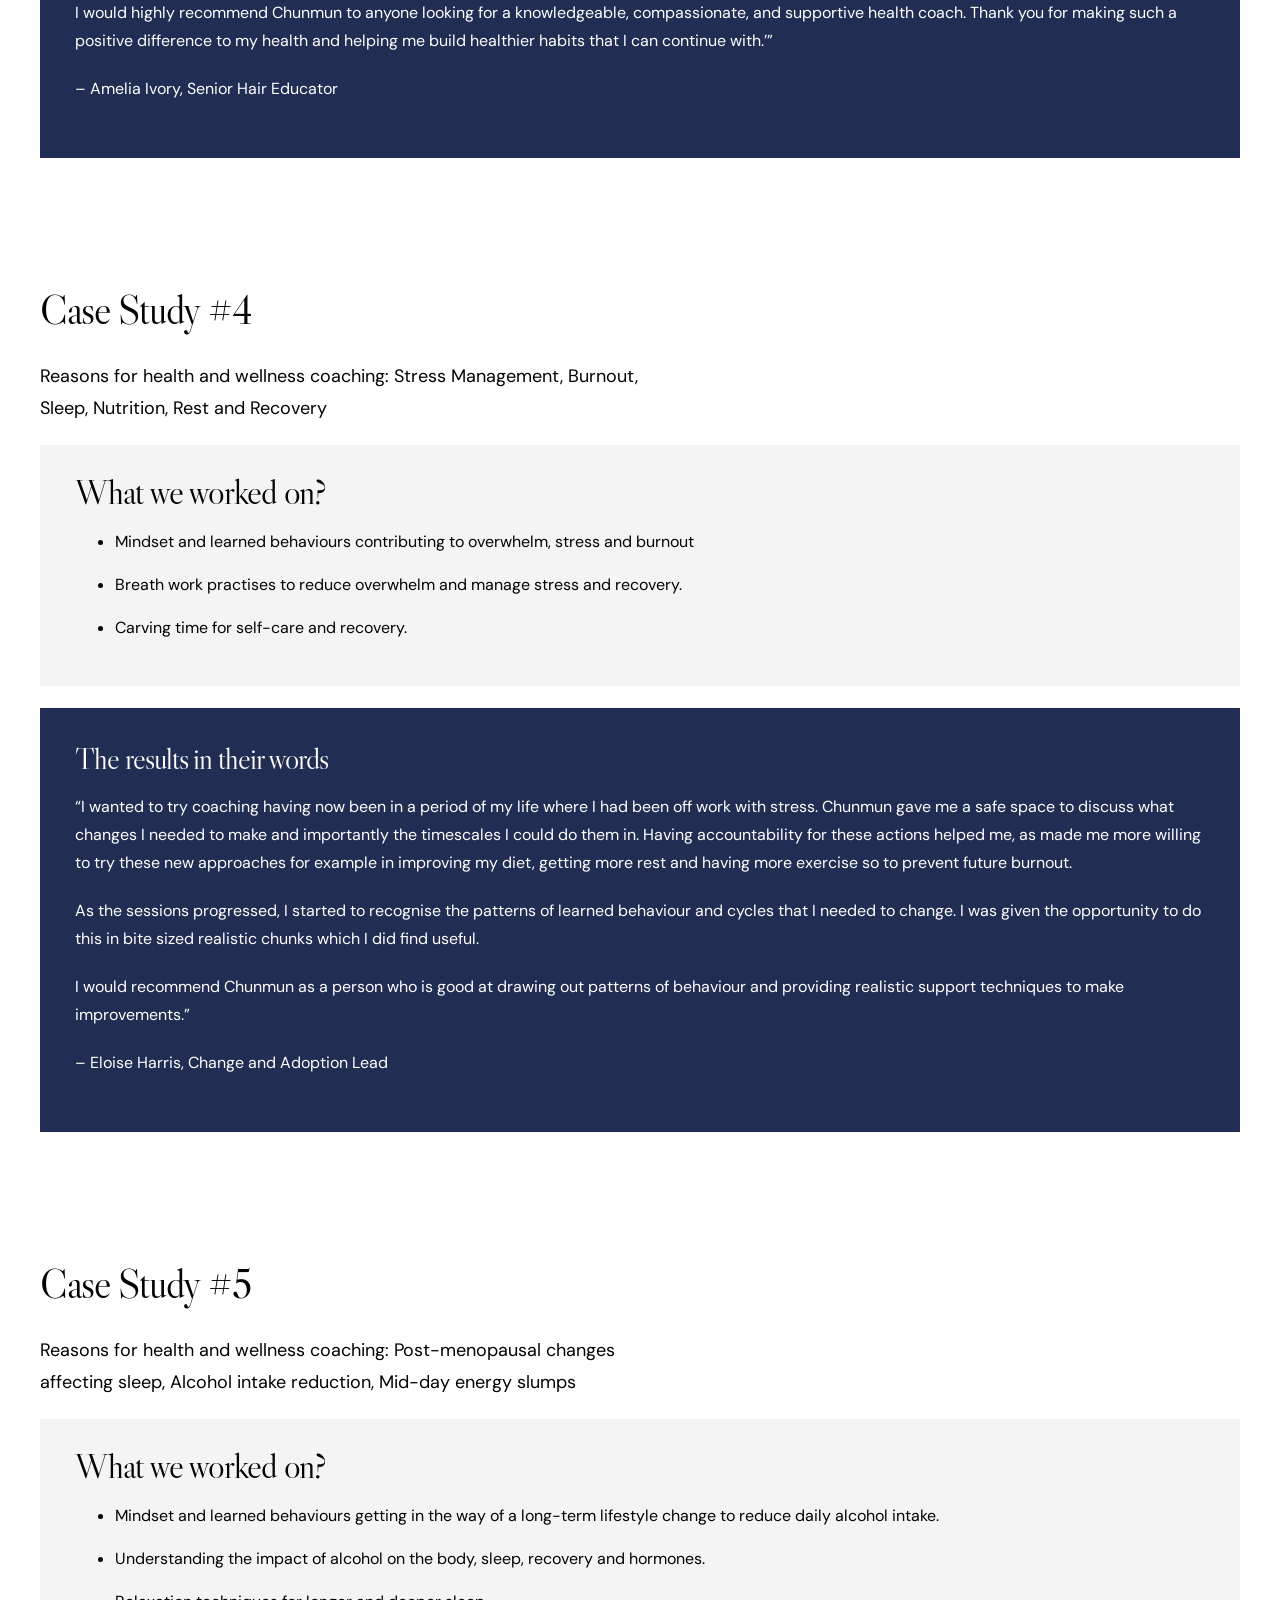
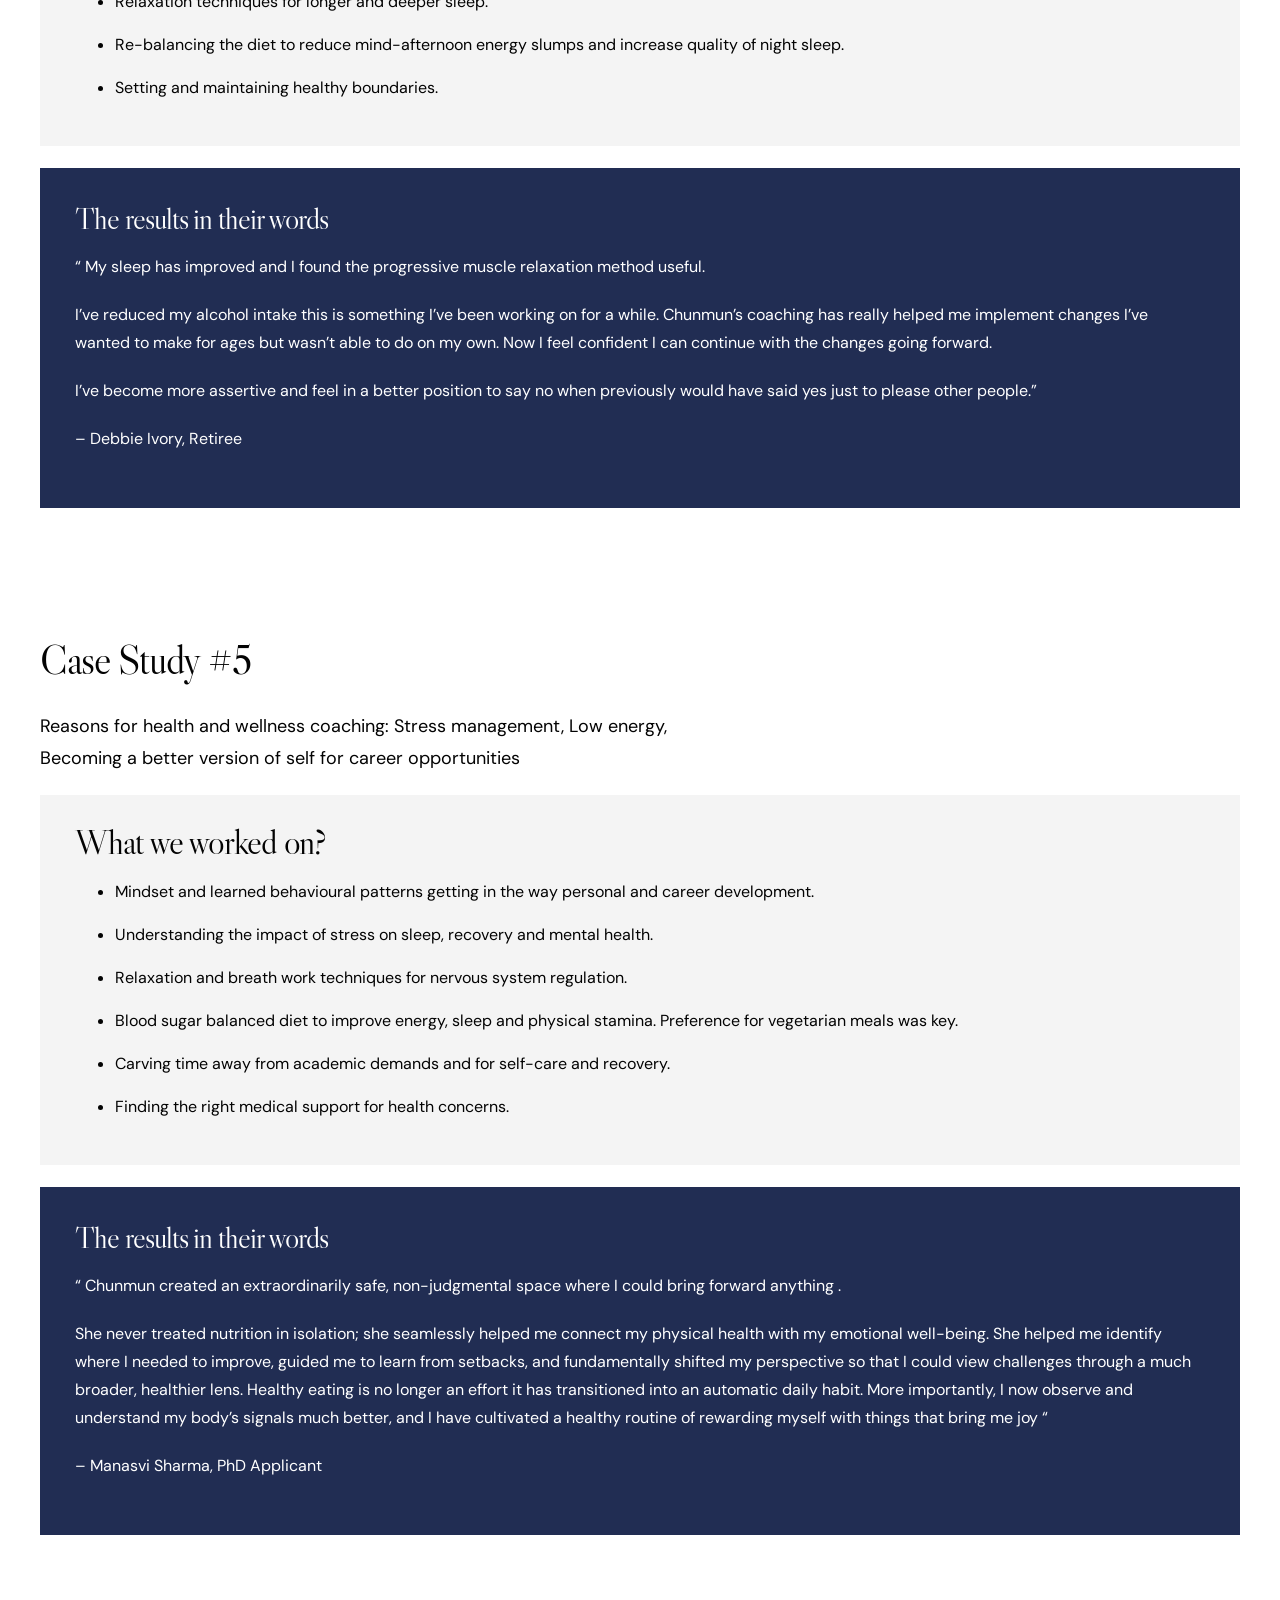
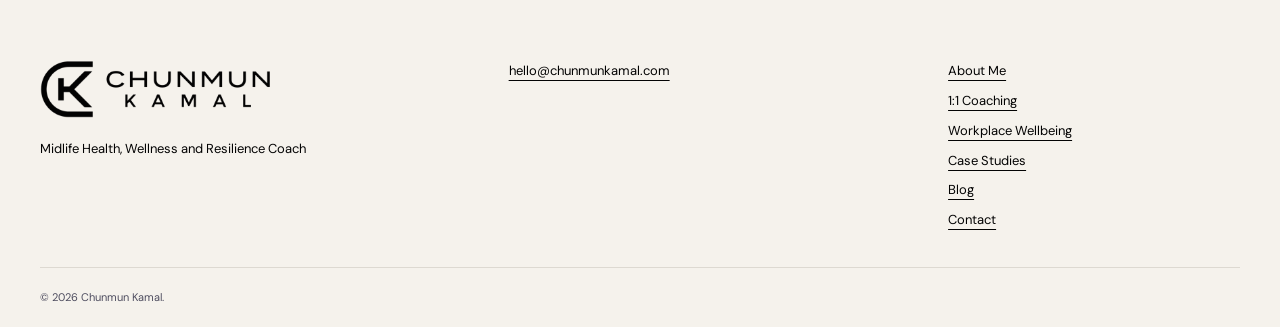
<file: case-studies.html>
<!doctype html><html lang="en"><head><meta charset="utf-8"><meta name="viewport" content="width=device-width,initial-scale=1"><meta name="description" content="Personalised coaching for busy midlife professionals who want more restful sleep, steady energy and faster recovery from stress, without complicated routines, extreme diets or one-size-fits-all advice."><title>Case Studies | Chunmun Kamal</title><link rel="preconnect" href="https://fonts.googleapis.com"><link rel="preconnect" href="https://fonts.gstatic.com" crossorigin><link href="https://fonts.googleapis.com/css2?family=DM+Sans:wght@400;500;600;700&family=Libre+Caslon+Display&display=swap" rel="stylesheet"><link rel="stylesheet" href="styles.css"><script src="script.js" defer></script></head><body><a class="skip" href="#main">Skip to content</a><header><div class="container header"><a class="brand" href="index.html" aria-label="Chunmun Kamal home"><img src="assets/logo.png" alt="Chunmun Kamal"></a><button class="menu-toggle" aria-controls="navigation" aria-expanded="false">Menu <span aria-hidden="true">☰</span></button><nav id="navigation" aria-label="Main navigation"><a data-source-slide="6" data-source-block="4" class="nav-link" href="about.html">About Me</a><a data-source-slide="6" data-source-block="7" class="nav-link" href="coaching.html">1:1 Coaching</a><a data-source-slide="6" data-source-block="9" class="nav-link" href="workplace.html">Workplace Wellbeing</a><a data-source-slide="6" data-source-block="5" class="nav-link" href="case-studies.html">Case Studies</a><a data-source-slide="6" data-source-block="6" class="nav-link" href="blog.html">Blog</a><a data-source-slide="6" data-source-block="8" class="nav-link" href="contact.html">Contact</a></nav></div></header><main id="main"><section class="section page-hero center" data-deck-slide="46"><div class="container"><h1 data-source-slide="46" data-source-block="0" class="">Case Studies</h1></div></section><section class="section " data-deck-slide="47"><div class="container"><h2 data-source-slide="47" data-source-block="6" class="">Case Study #1</h2><p data-source-slide="47" data-source-block="7" class="lead">Reasons for health and wellness coaching: Chronic Stress and Nutritional Imbalance</p><div class="case-columns"><div class="case-work"><h3 data-source-slide="47" data-source-block="0" class="">What we worked on?</h3><ul><li data-source-slide="47" data-source-block="1" class="">Identifying the root causes of the chronic stress.</li><li data-source-slide="47" data-source-block="2" class="">Habit stacking to simplify evening routine.</li><li data-source-slide="47" data-source-block="3" class="">Gentle practises to lower cortisol (stress hormone) and regulate the nervous system.</li><li data-source-slide="47" data-source-block="4" class="">Introducing a balancing blood sugar balancing diet and making realistic swaps for every day demanding schedule.</li><li data-source-slide="47" data-source-block="5" class="">Including small and sustainable lifestyle changes to support nutritional needs, sleep, stress management and recovery.</li></ul></div><div class="case-quote"><h3 data-source-slide="47" data-source-block="8" class="">The results in their words</h3><p data-source-slide="47" data-source-block="9" class="">“When I first spoke to Chunmun, I was exhausted, overwhelmed, and had stress that felt completely unmanageable. The heavy burden I used to carry is gone, replaced by vitality and peace of mind.</p><p data-source-slide="47" data-source-block="10" class="">What sets her apart is her absolute, unwavering dedication. She didn&#x27;t just skim the surface or hand me a generic plan but took the time to genuinely dig deep and understand the root of my problems.”</p><p data-source-slide="47" data-source-block="11" class="">To anyone who is struggling, feeling stuck, or searching for answers, do yourself a favour and trust her with your journey. She is an exceptional coach, a beautiful soul, and I am profoundly thankful for the immense difference she has made in my life.”</p><p data-source-slide="47" data-source-block="12" class="">– Lance Rodrigues, Defence Forces</p></div></div></div></section><section class="section " data-deck-slide="48"><div class="container"><h2 data-source-slide="48" data-source-block="5" class="">Case Study #2</h2><p data-source-slide="48" data-source-block="6" class="lead">Reasons for health and wellness coaching: Stress Management, Disruptive sleep pattern caused by work, Tired, Lacking energy , Impact of allergies on overall health and quality of life.</p><div class="case-columns"><div class="case-work"><h3 data-source-slide="48" data-source-block="0" class="">What we worked on?</h3><ul><li data-source-slide="48" data-source-block="1" class="">Breath work practises to reduce overwhelm and manage stress and recovery.</li><li data-source-slide="48" data-source-block="2" class="">Identifying the root causes of the chronic stress and sleep disruption.</li><li data-source-slide="48" data-source-block="3" class="">Progressive inclusion of movement to support recovery, energy and overall wellbeing.</li><li data-source-slide="48" data-source-block="4" class="">Clarifying personal values to reduce friction with health, career and life goals.</li></ul></div><div class="case-quote"><h3 data-source-slide="48" data-source-block="7" class="">The results in their words</h3><p data-source-slide="48" data-source-block="8" class="">“I dropped one dress size. Coaching helped me bring my goals in line with my values. I now have the tools to manage myself emotionally and mentally. The experience of partnership in my personal wellness goals, the gift of clarity of my own values, being listened to without judgment and getting practical feedback have been important benefits.</p><p data-source-slide="48" data-source-block="9" class="">I have been fortunate to have a brilliant coach who offered high-quality coaching and whom I felt has always been in my corner. I am grateful for the opportunity of having this coaching relationship.”</p><p data-source-slide="48" data-source-block="10" class="">– Surinder Kaur-Sohanpal, Social Worker</p></div></div></div></section><section class="section " data-deck-slide="49"><div class="container"><h2 data-source-slide="49" data-source-block="6" class="">Case Study #3</h2><p data-source-slide="49" data-source-block="7" class="lead">Reasons for health and wellness coaching: Improving duration and quality of sleep , Stress Management, Gut issues and inflammation, Sugar cravings, Improving hair and skin.</p><div class="case-columns"><div class="case-work"><h3 data-source-slide="49" data-source-block="0" class="">What we worked on?</h3><ul><li data-source-slide="49" data-source-block="1" class="">Identifying the root causes of the chronic stress and sleep disruption.</li><li data-source-slide="49" data-source-block="2" class="">Introducing blood sugar balance diet to tackle stress, gut issues and sugar cravings</li><li data-source-slide="49" data-source-block="3" class="">Breath work practises to reduce overwhelm and manage stress and recovery.</li><li data-source-slide="49" data-source-block="4" class="">Night-time routine and relaxation techniques for longer and deeper sleep.</li><li data-source-slide="49" data-source-block="5" class="">Clarifying personal values to reduce friction with health, career and life goals.</li></ul></div><div class="case-quote"><h3 data-source-slide="49" data-source-block="8" class="">The results in their words</h3><p data-source-slide="49" data-source-block="9" class="">“ I’m so grateful for all the support and encouragement I’ve received throughout the coaching journey.</p><p data-source-slide="49" data-source-block="10" class="">From the very beginning, I felt listened to, understood, and motivated. The sessions were enjoyable, informative, and tailored to my needs. I’ve learned so much about improving my health in a way that feels realistic and sustainable. Thanks to the guidance and support I received, I’ve made positive changes that have genuinely improved my overall health and wellbeing.</p><p data-source-slide="49" data-source-block="11" class="">I would highly recommend Chunmun to anyone looking for a knowledgeable, compassionate, and supportive health coach. Thank you for making such a positive difference to my health and helping me build healthier habits that I can continue with.’”</p><p data-source-slide="49" data-source-block="12" class="">– Amelia Ivory, Senior Hair Educator</p></div></div></div></section><section class="section " data-deck-slide="50"><div class="container"><h2 data-source-slide="50" data-source-block="4" class="">Case Study #4</h2><p data-source-slide="50" data-source-block="5" class="lead">Reasons for health and wellness coaching: Stress Management, Burnout, Sleep, Nutrition, Rest and Recovery</p><div class="case-columns"><div class="case-work"><h3 data-source-slide="50" data-source-block="0" class="">What we worked on?</h3><ul><li data-source-slide="50" data-source-block="1" class="">Mindset and learned behaviours contributing to overwhelm, stress and burnout</li><li data-source-slide="50" data-source-block="2" class="">Breath work practises to reduce overwhelm and manage stress and recovery.</li><li data-source-slide="50" data-source-block="3" class="">Carving time for self-care and recovery.</li></ul></div><div class="case-quote"><h3 data-source-slide="50" data-source-block="6" class="">The results in their words</h3><p data-source-slide="50" data-source-block="7" class="">“I wanted to try coaching having now been in a period of my life where I had been off work with stress. Chunmun gave me a safe space to discuss what changes I needed to make and importantly the timescales I could do them in. Having accountability for these actions helped me, as made me more willing to try these new approaches for example in improving my diet, getting more rest and having more exercise so to prevent future burnout.</p><p data-source-slide="50" data-source-block="8" class="">As the sessions progressed, I started to recognise the patterns of learned behaviour and cycles that I needed to change. I was given the opportunity to do this in bite sized realistic chunks which I did find useful.</p><p data-source-slide="50" data-source-block="9" class="">I would recommend Chunmun as a person who is good at drawing out patterns of behaviour and providing realistic support techniques to make improvements.”</p><p data-source-slide="50" data-source-block="10" class="">– Eloise Harris, Change and Adoption Lead</p></div></div></div></section><section class="section " data-deck-slide="51"><div class="container"><h2 data-source-slide="51" data-source-block="6" class="">Case Study #5</h2><p data-source-slide="51" data-source-block="7" class="lead">Reasons for health and wellness coaching: Post-menopausal changes affecting sleep, Alcohol intake reduction, Mid-day energy slumps</p><div class="case-columns"><div class="case-work"><h3 data-source-slide="51" data-source-block="0" class="">What we worked on?</h3><ul><li data-source-slide="51" data-source-block="1" class="">Mindset and learned behaviours getting in the way of a long-term lifestyle change to reduce daily alcohol intake.</li><li data-source-slide="51" data-source-block="2" class="">Understanding the impact of alcohol on the body, sleep, recovery and hormones.</li><li data-source-slide="51" data-source-block="3" class="">Relaxation techniques for longer and deeper sleep.</li><li data-source-slide="51" data-source-block="4" class="">Re-balancing the diet to reduce mind-afternoon energy slumps and increase quality of night sleep.</li><li data-source-slide="51" data-source-block="5" class="">Setting and maintaining healthy boundaries.</li></ul></div><div class="case-quote"><h3 data-source-slide="51" data-source-block="8" class="">The results in their words</h3><p data-source-slide="51" data-source-block="9" class="">“ My sleep has improved and I found the progressive muscle relaxation method useful.</p><p data-source-slide="51" data-source-block="10" class="">I’ve reduced my alcohol intake this is something I’ve been working on for a while. Chunmun’s coaching has really helped me implement changes I’ve wanted to make for ages but wasn’t able to do on my own. Now I feel confident I can continue with the changes going forward.</p><p data-source-slide="51" data-source-block="11" class="">I’ve become more assertive and feel in a better position to say no when previously would have said yes just to please other people.”</p><p data-source-slide="51" data-source-block="12" class="">– Debbie Ivory, Retiree</p></div></div></div></section><section class="section " data-deck-slide="52"><div class="container"><h2 data-source-slide="52" data-source-block="7" class="">Case Study #5</h2><p data-source-slide="52" data-source-block="8" class="lead">Reasons for health and wellness coaching: Stress management, Low energy, Becoming a better version of self for career opportunities</p><div class="case-columns"><div class="case-work"><h3 data-source-slide="52" data-source-block="0" class="">What we worked on?</h3><ul><li data-source-slide="52" data-source-block="1" class="">Mindset and learned behavioural patterns getting in the way personal and career development.</li><li data-source-slide="52" data-source-block="2" class="">Understanding the impact of stress on sleep, recovery and mental health.</li><li data-source-slide="52" data-source-block="3" class="">Relaxation and breath work techniques for nervous system regulation.</li><li data-source-slide="52" data-source-block="4" class="">Blood sugar balanced diet to improve energy, sleep and physical stamina. Preference for vegetarian meals was key.</li><li data-source-slide="52" data-source-block="5" class="">Carving time away from academic demands and for self-care and recovery.</li><li data-source-slide="52" data-source-block="6" class="">Finding the right medical support for health concerns.</li></ul></div><div class="case-quote"><h3 data-source-slide="52" data-source-block="9" class="">The results in their words</h3><p data-source-slide="52" data-source-block="10" class="">“ Chunmun created an extraordinarily safe, non-judgmental space where I could bring forward anything .</p><p data-source-slide="52" data-source-block="11" class="">She never treated nutrition in isolation; she seamlessly helped me connect my physical health with my emotional well-being. She helped me identify where I needed to improve, guided me to learn from setbacks, and fundamentally shifted my perspective so that I could view challenges through a much broader, healthier lens. Healthy eating is no longer an effort it has transitioned into an automatic daily habit. More importantly, I now observe and understand my body’s signals much better, and I have cultivated a healthy routine of rewarding myself with things that bring me joy “</p><p data-source-slide="52" data-source-block="12" class="">– Manasvi Sharma, PhD Applicant</p></div></div></div></section></main><footer><div class="container footer-top"><div><a class="brand" href="index.html"><img src="assets/logo.png" alt="Chunmun Kamal"></a><p data-source-slide="6" data-source-block="1" class="">Midlife Health, Wellness and Resilience Coach</p></div><div><a href="mailto:hello@chunmunkamal.com">hello@chunmunkamal.com</a></div><div><a data-source-slide="6" data-source-block="4" class="nav-link" href="about.html">About Me</a><a data-source-slide="6" data-source-block="7" class="nav-link" href="coaching.html">1:1 Coaching</a><a data-source-slide="6" data-source-block="9" class="nav-link" href="workplace.html">Workplace Wellbeing</a><a data-source-slide="6" data-source-block="5" class="nav-link" href="case-studies.html">Case Studies</a><a data-source-slide="6" data-source-block="6" class="nav-link" href="blog.html">Blog</a><a data-source-slide="6" data-source-block="8" class="nav-link" href="contact.html">Contact</a></div></div><div class="container footer-bottom"><span>© 2026 Chunmun Kamal.</span></div></footer></body></html>
</file>
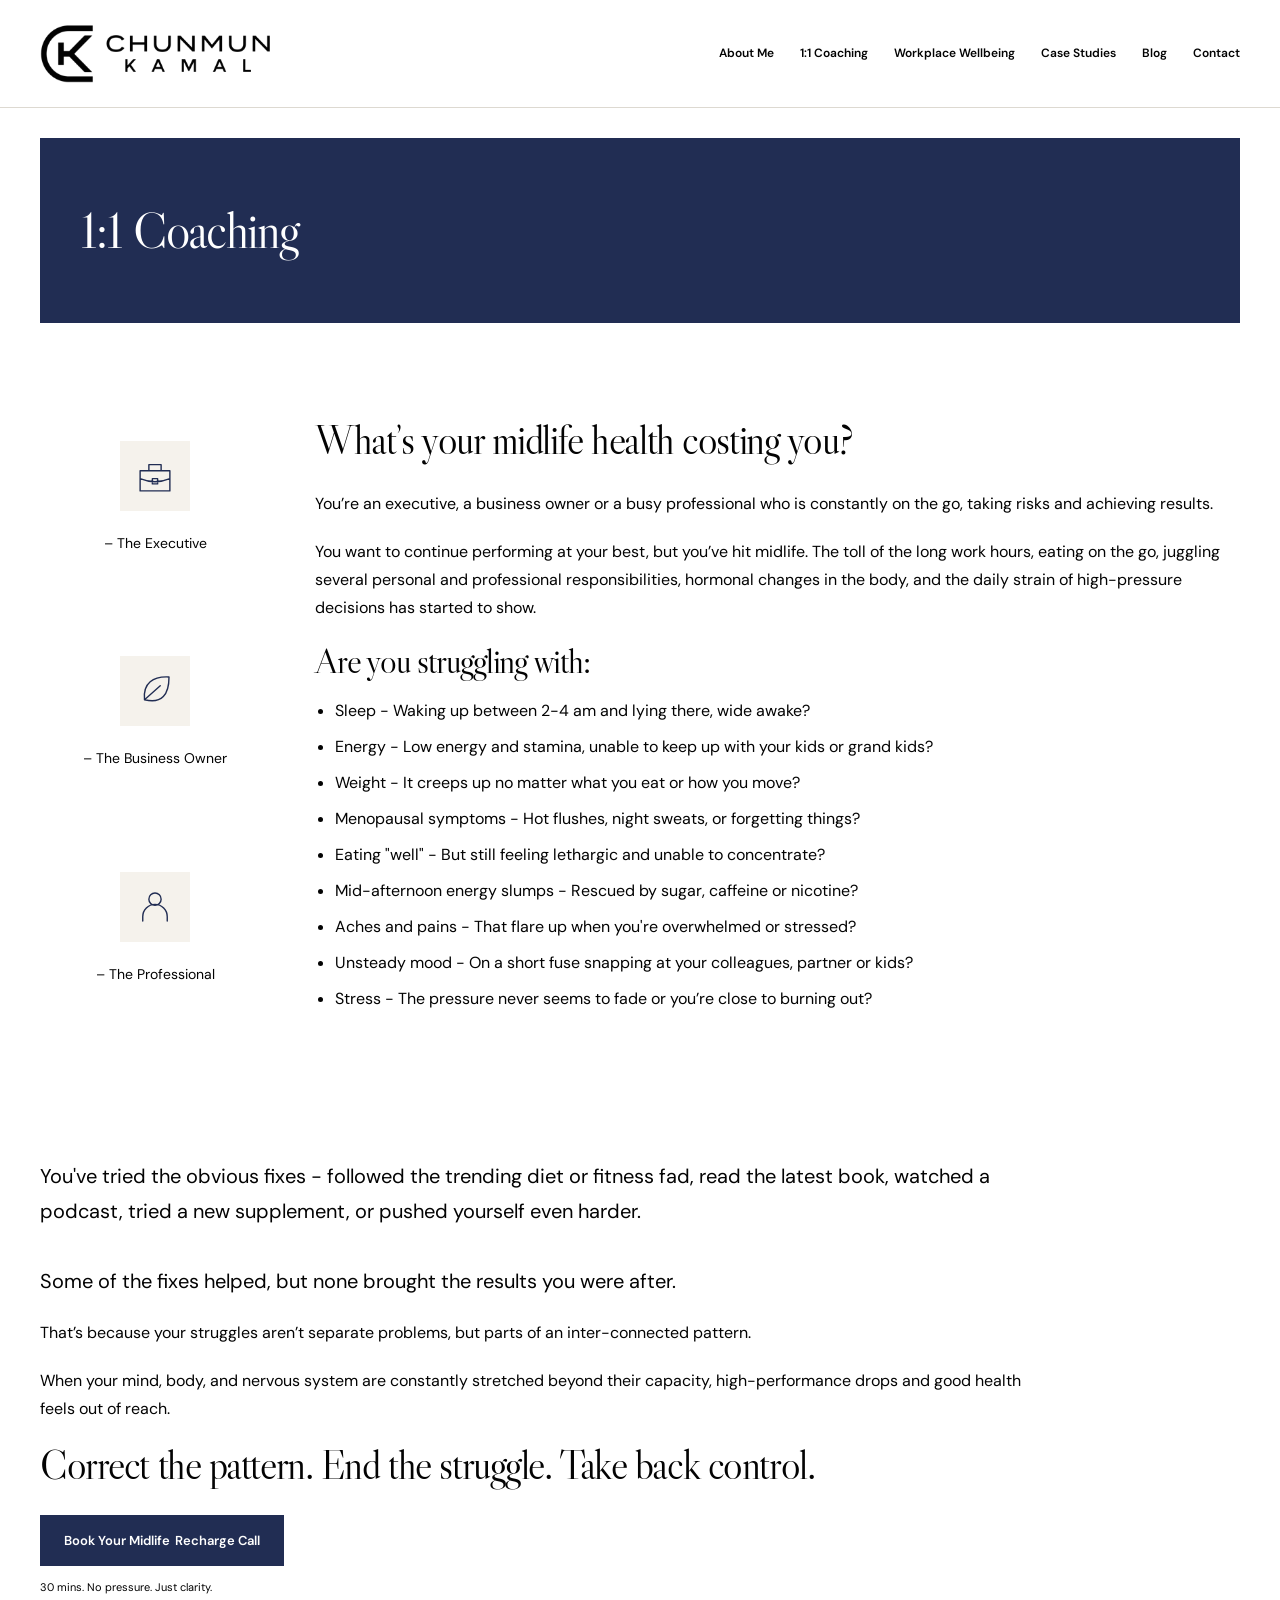
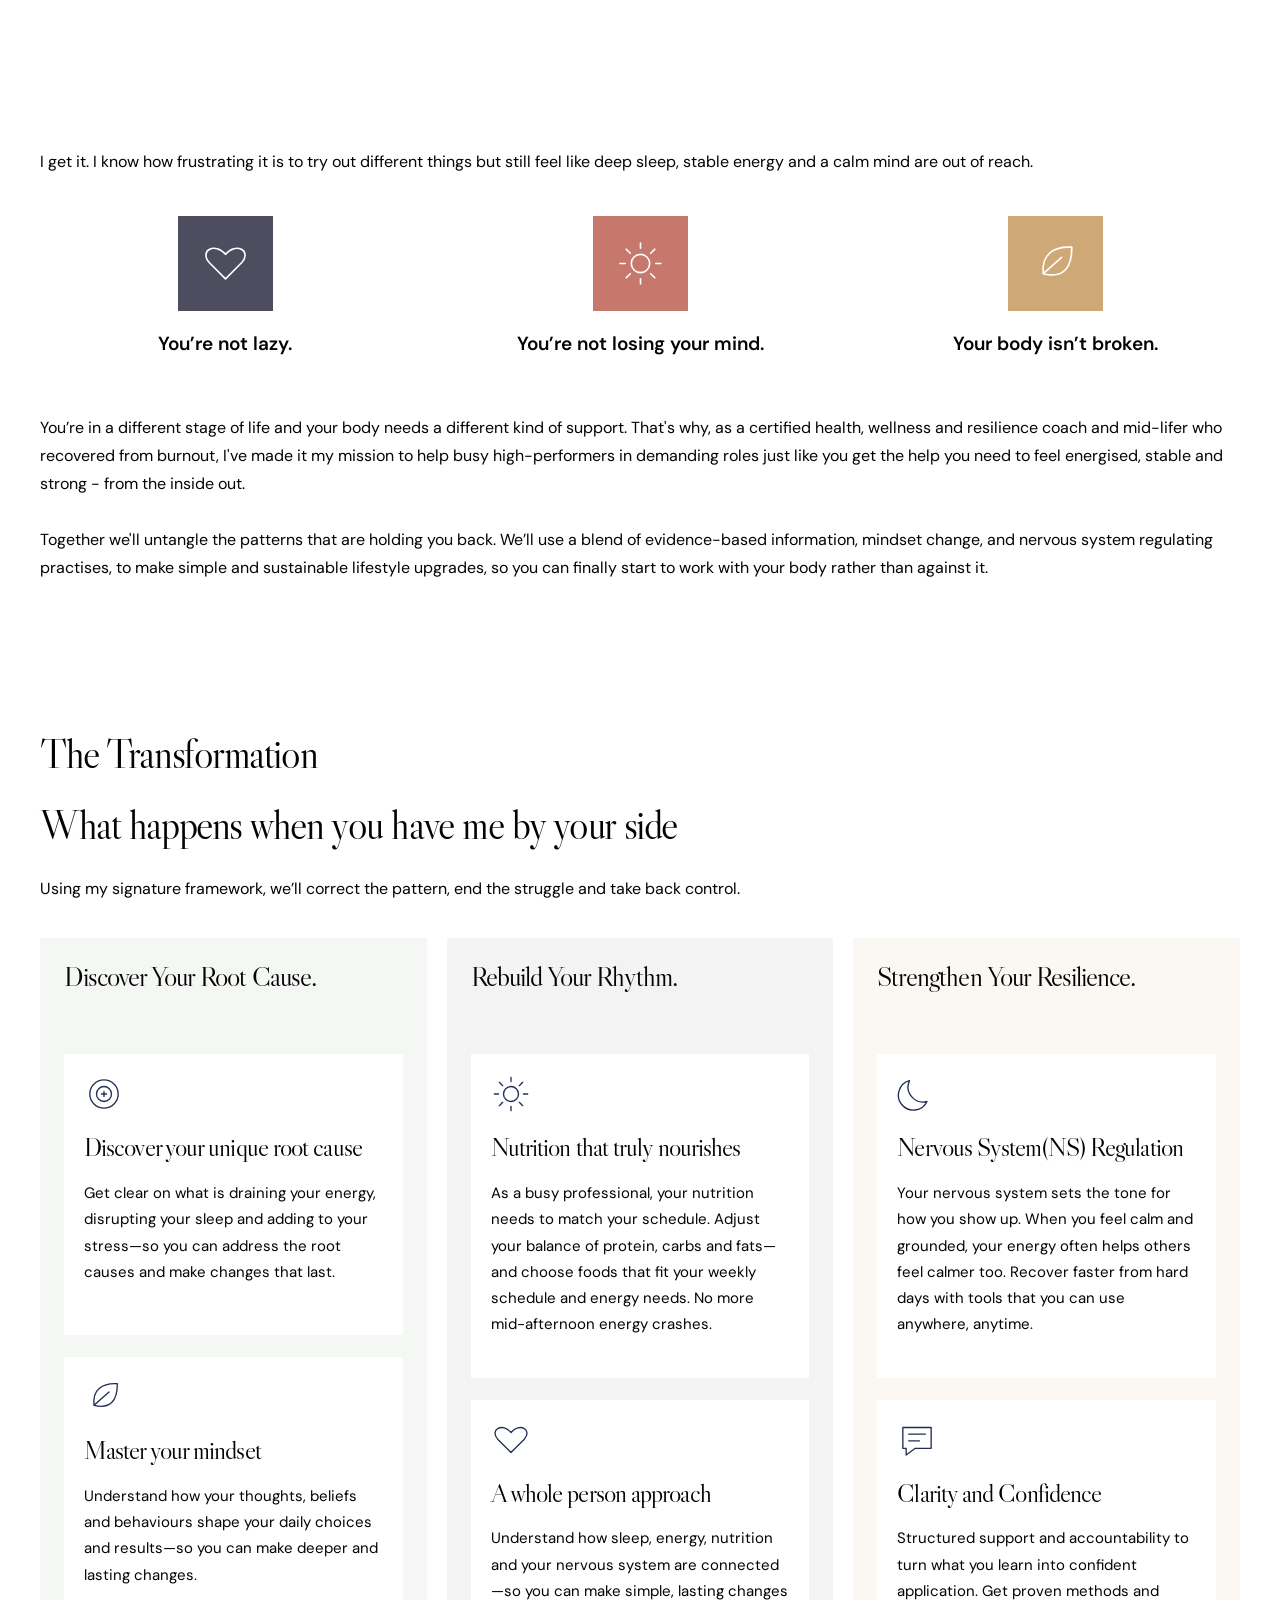
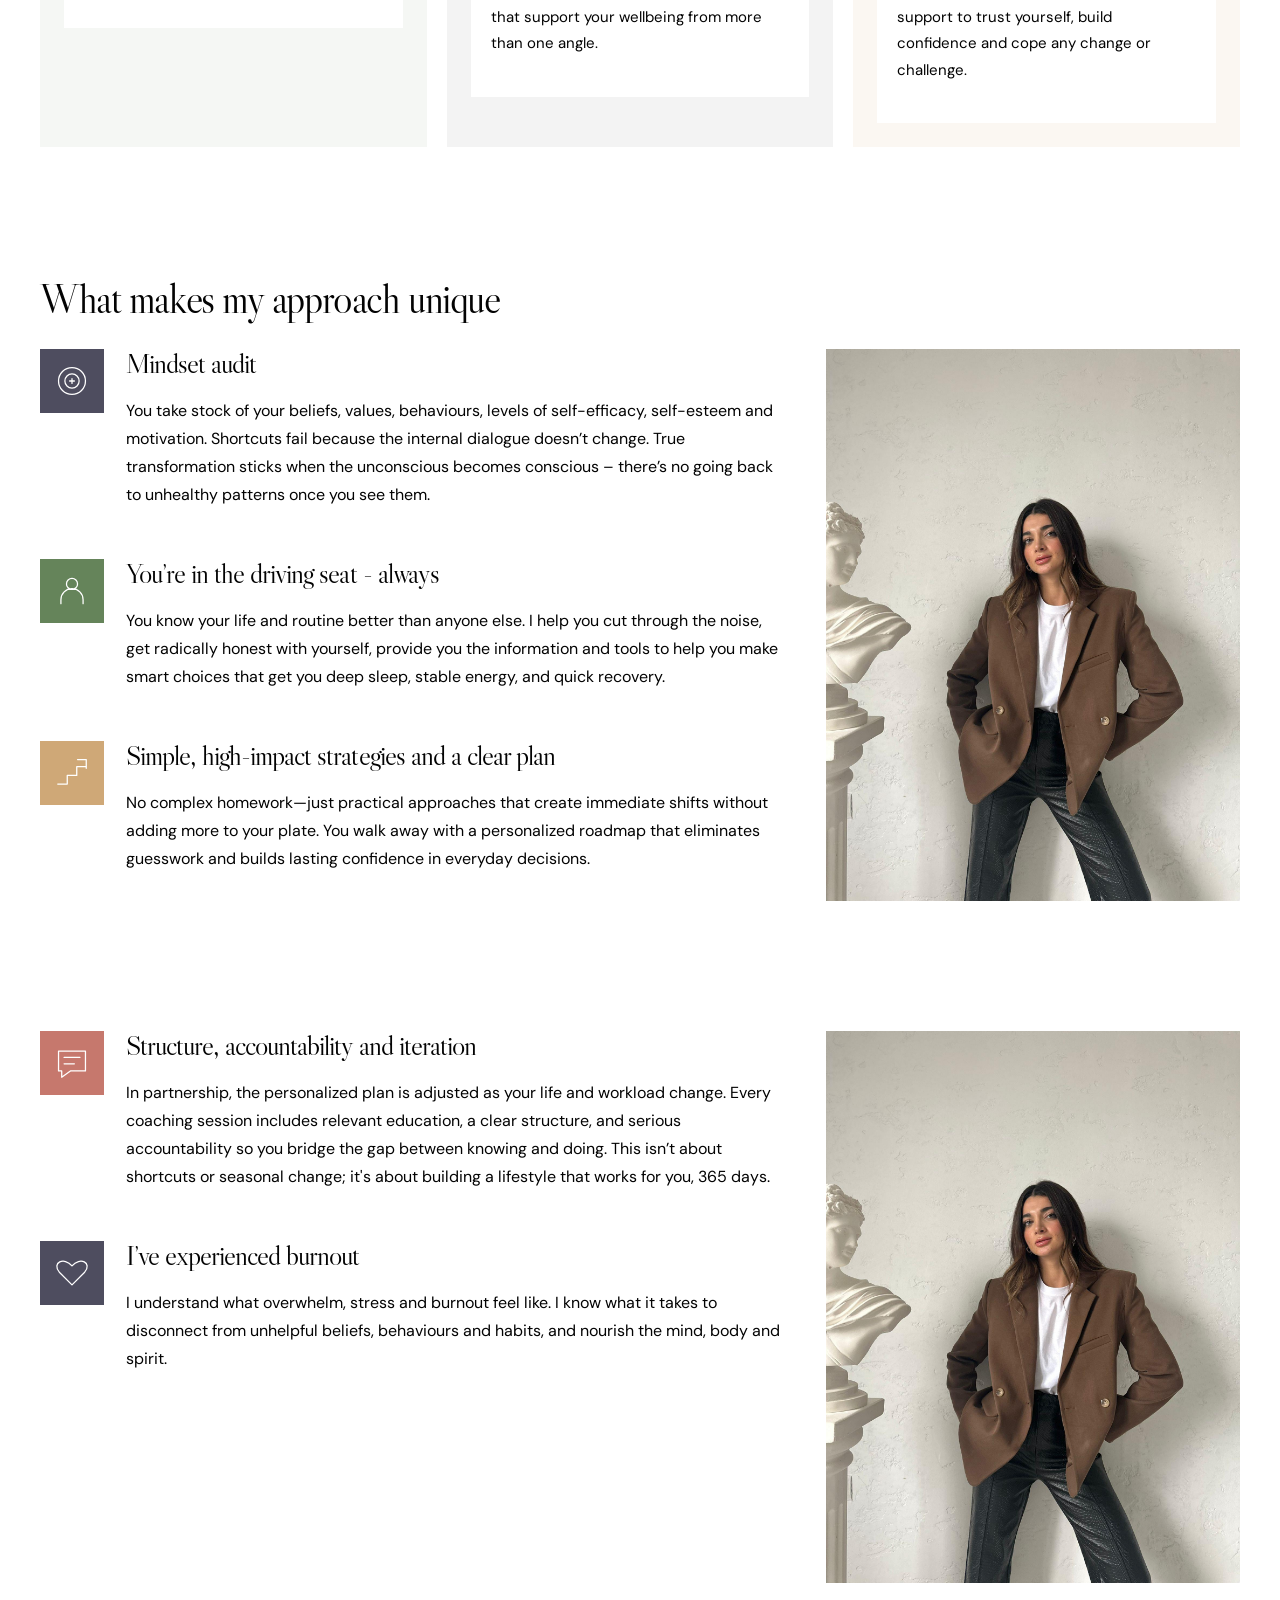
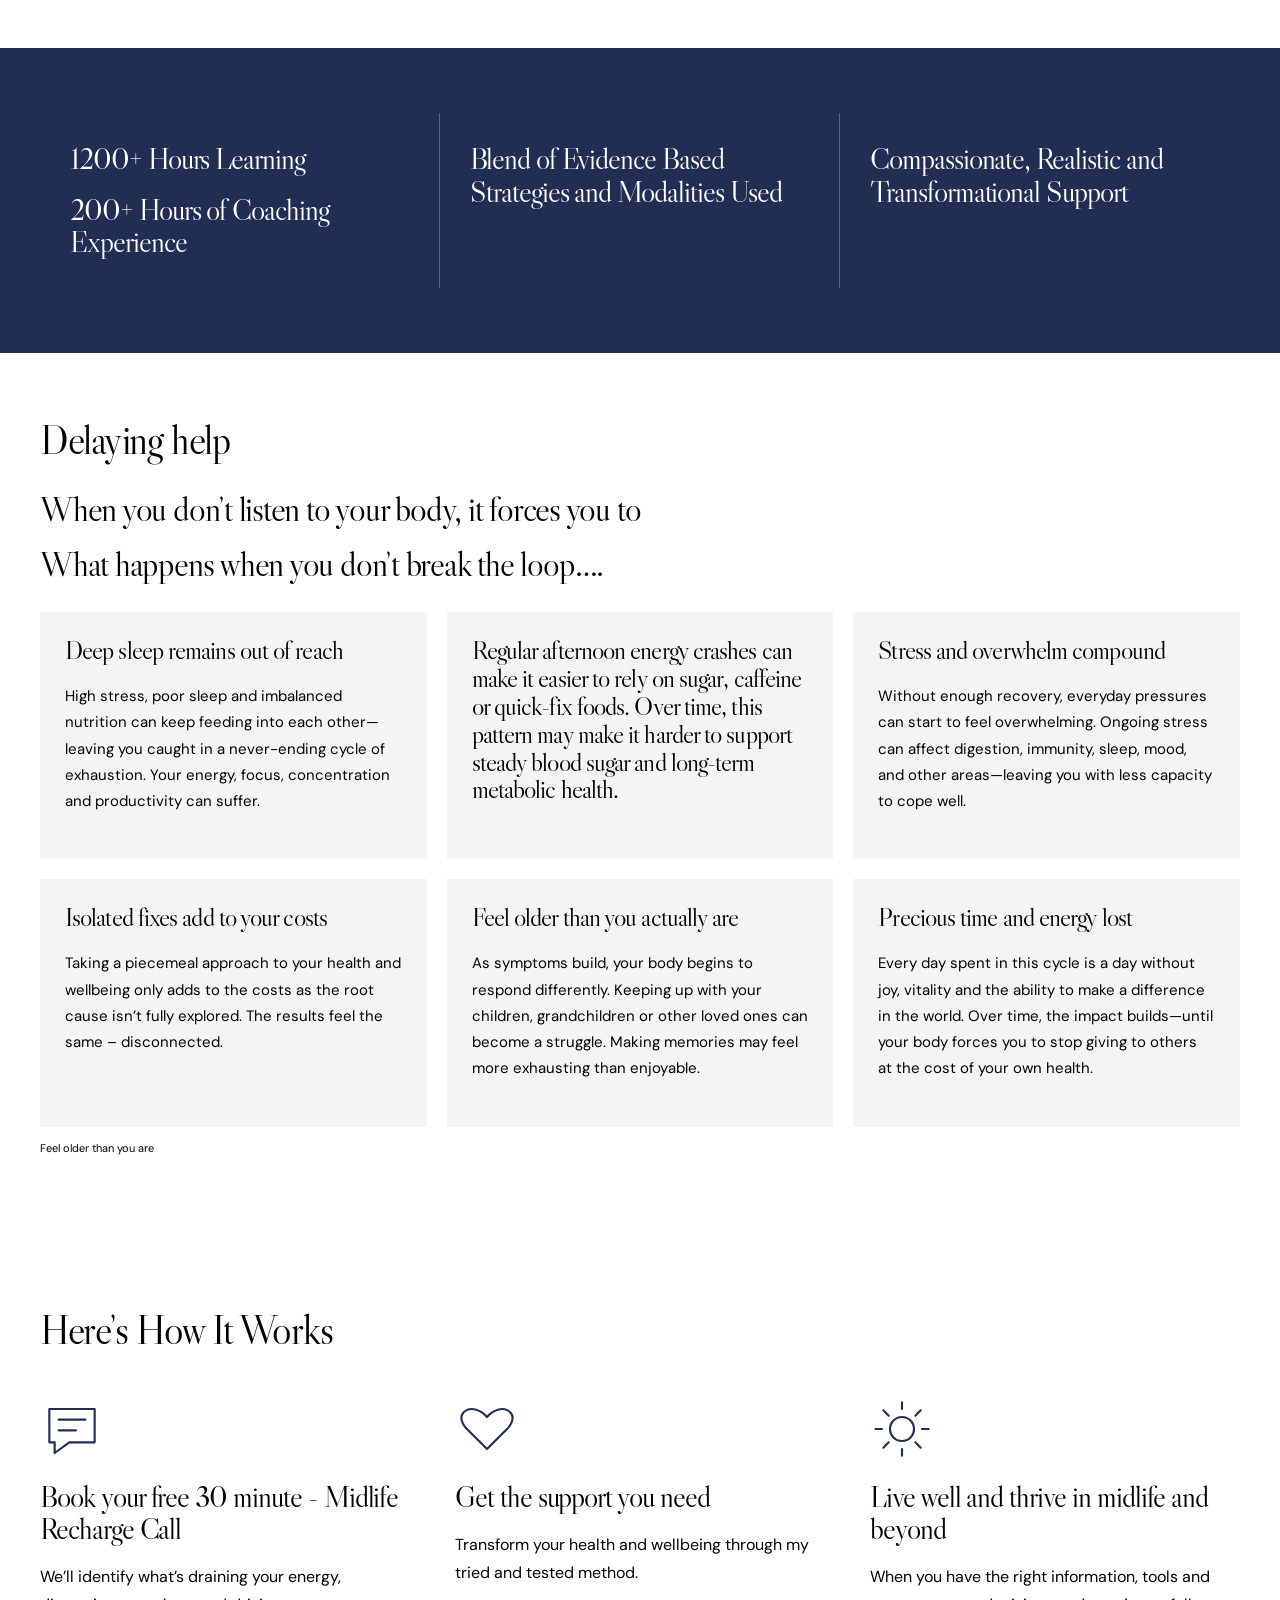
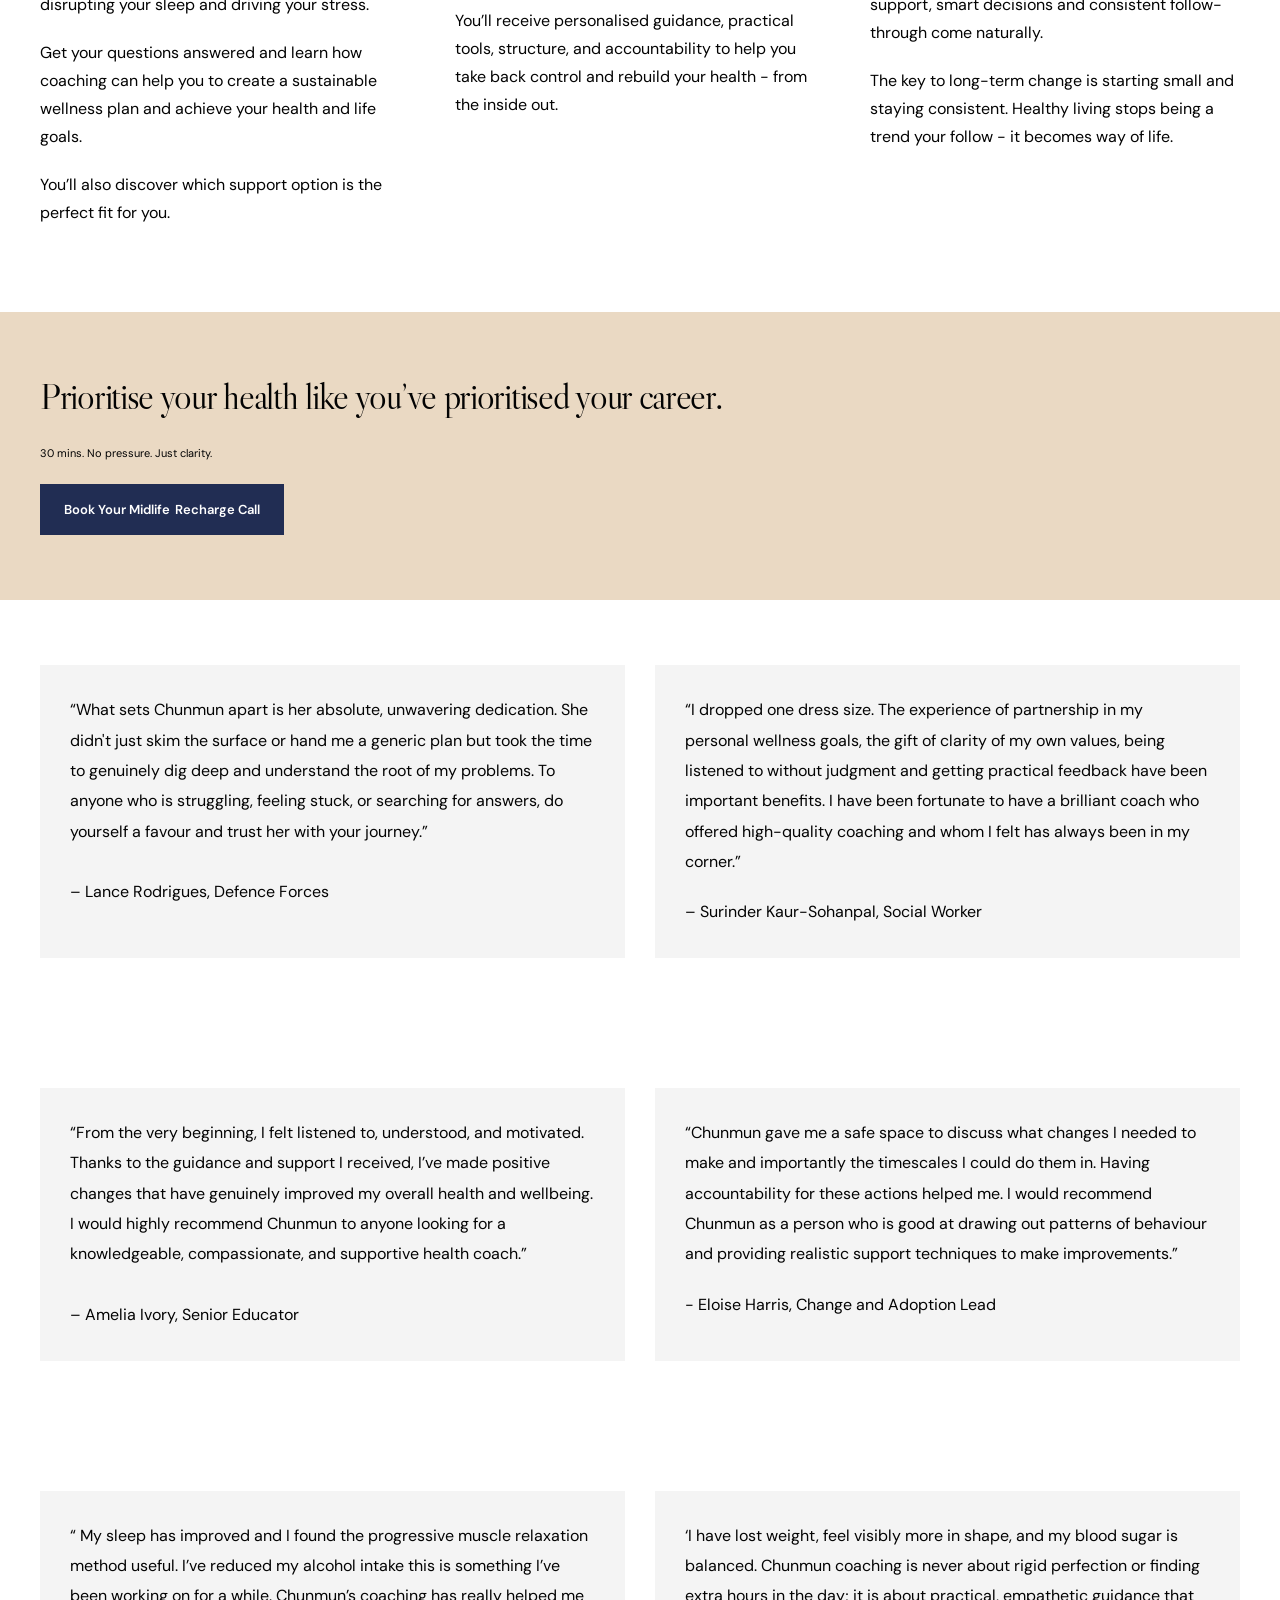
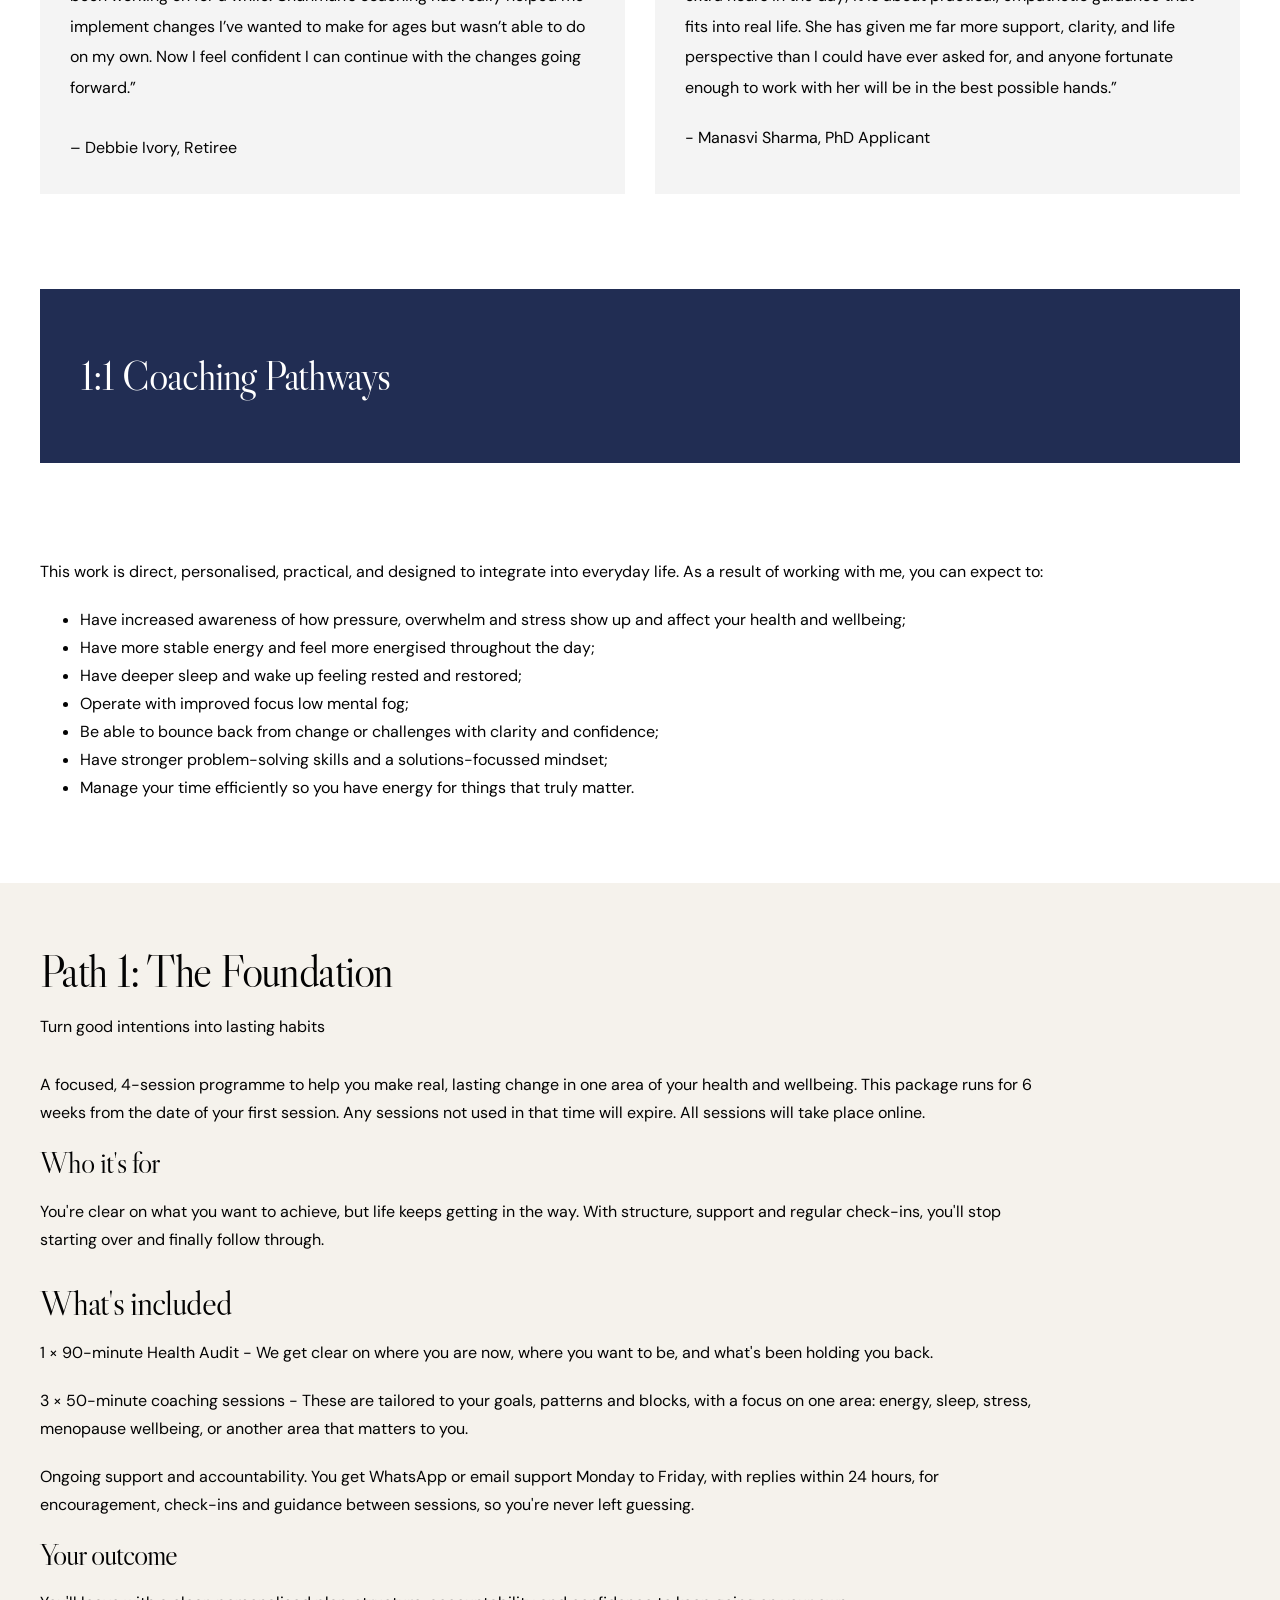
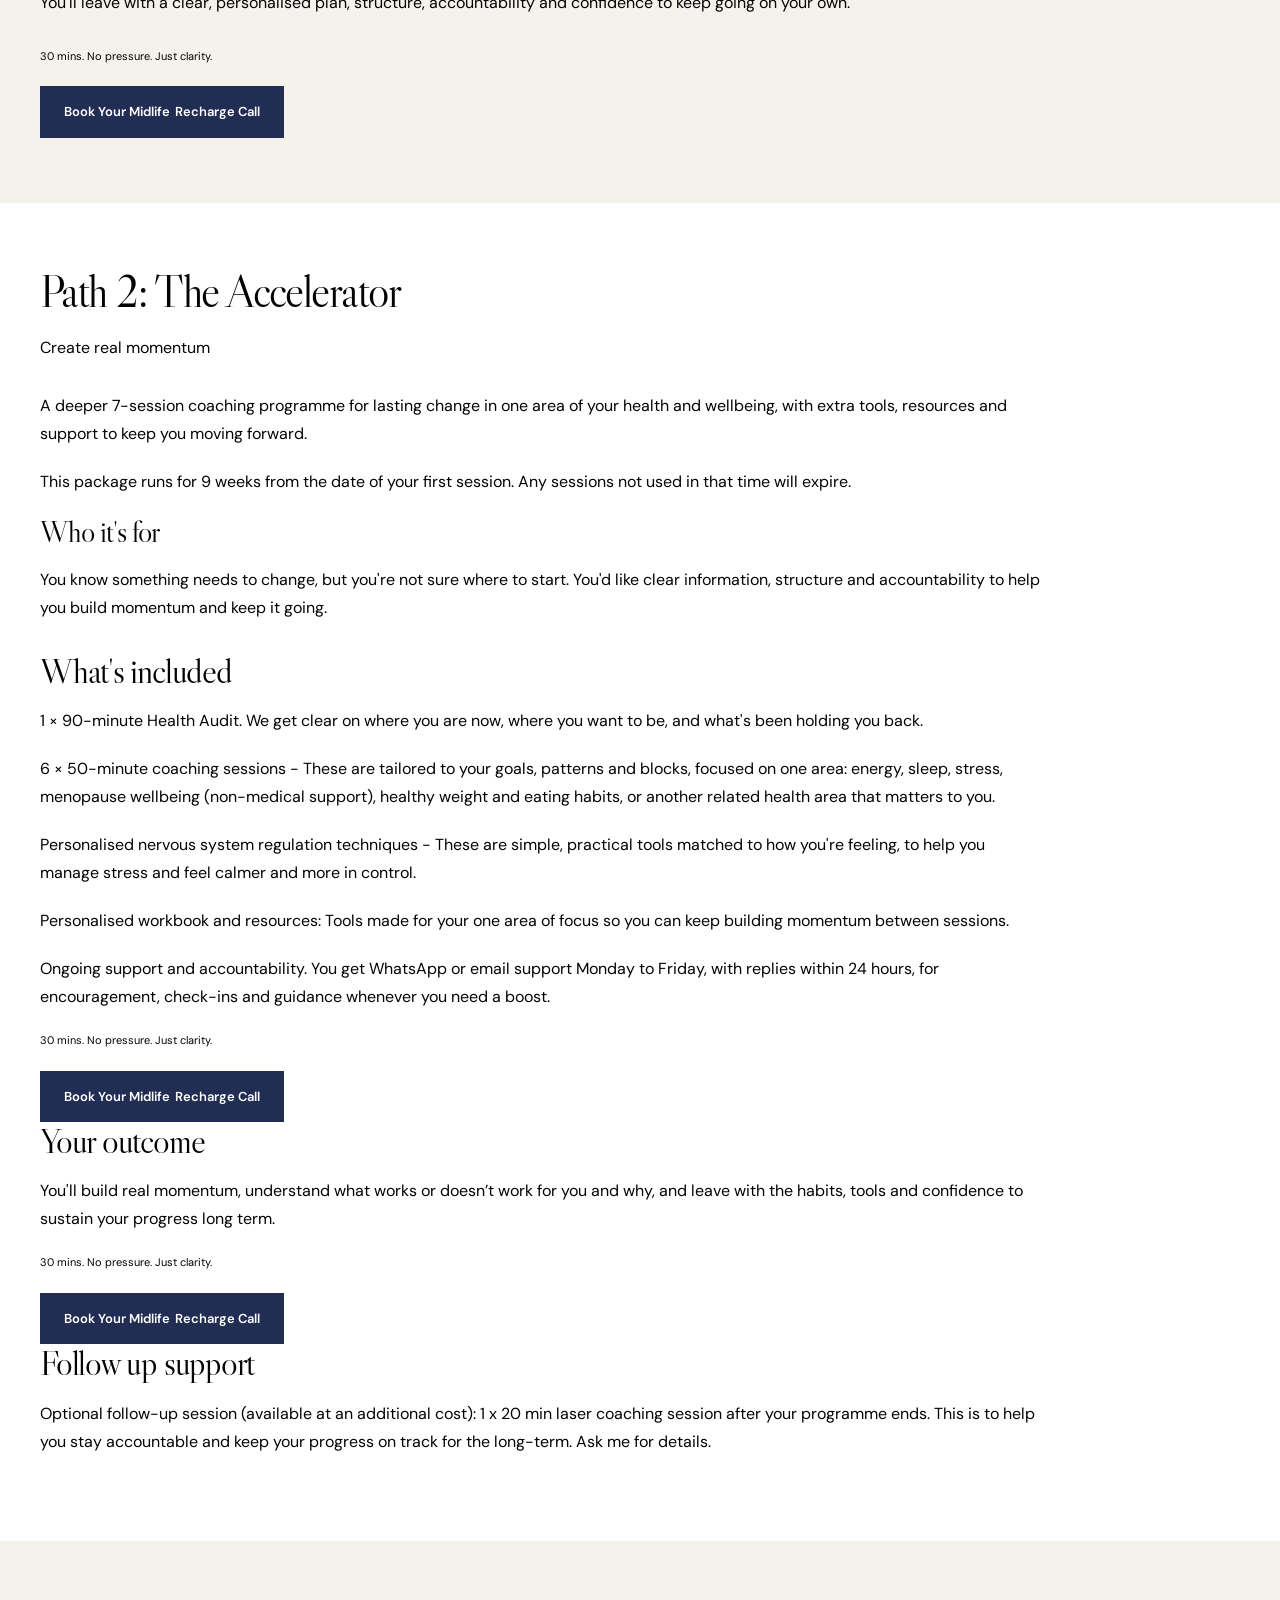
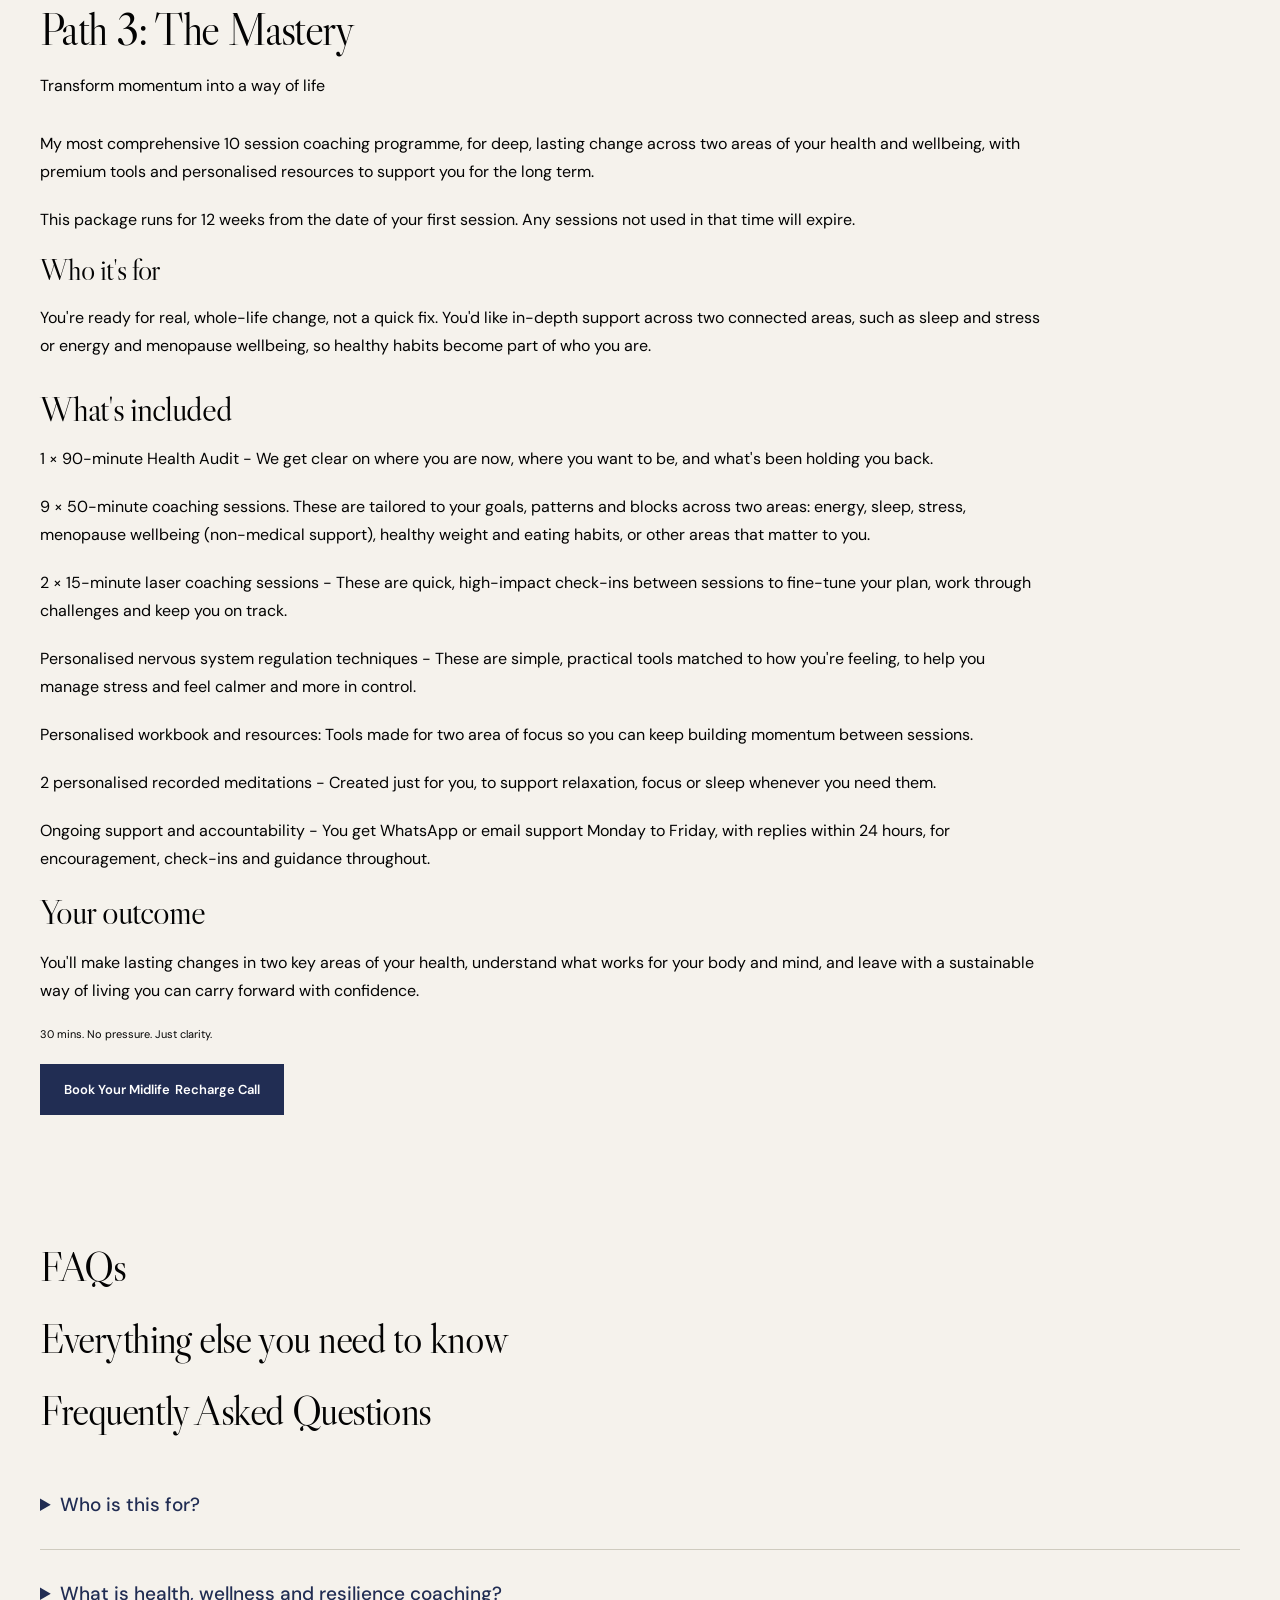
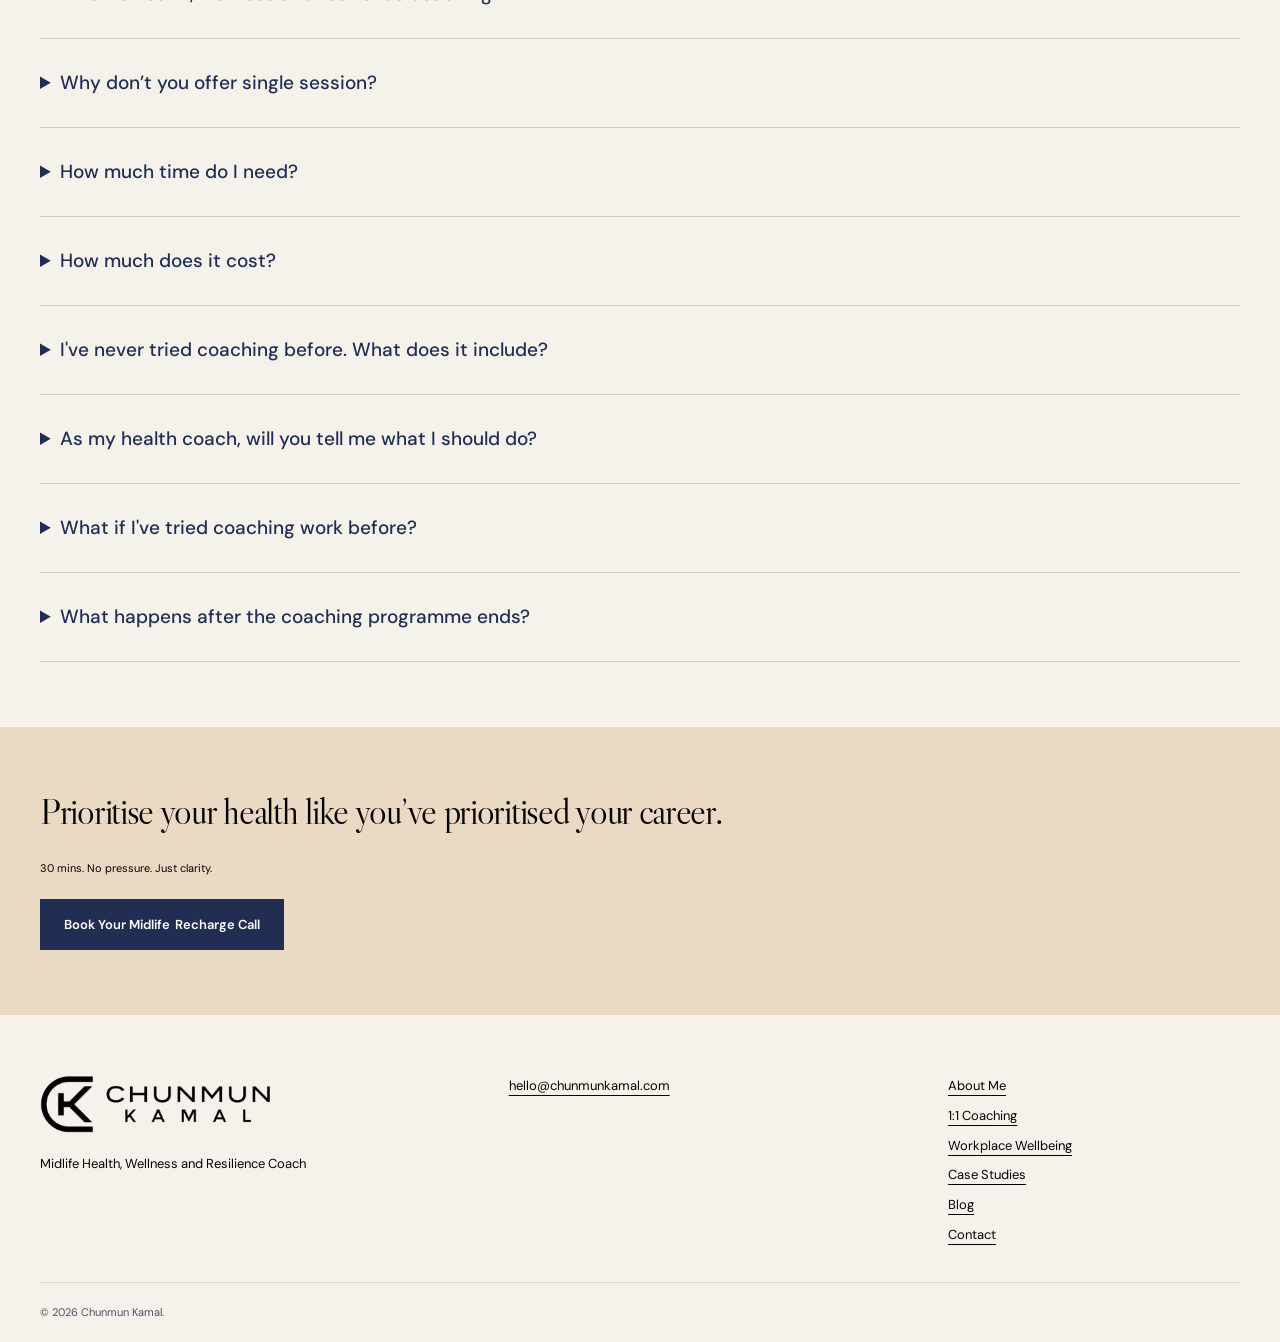
<file: coaching.html>
<!doctype html><html lang="en"><head><meta charset="utf-8"><meta name="viewport" content="width=device-width,initial-scale=1"><meta name="description" content="Personalised coaching for busy midlife professionals who want more restful sleep, steady energy and faster recovery from stress, without complicated routines, extreme diets or one-size-fits-all advice."><title>1:1 Coaching | Chunmun Kamal</title><link rel="preconnect" href="https://fonts.googleapis.com"><link rel="preconnect" href="https://fonts.gstatic.com" crossorigin><link href="https://fonts.googleapis.com/css2?family=DM+Sans:wght@400;500;600;700&family=Libre+Caslon+Display&display=swap" rel="stylesheet"><link rel="stylesheet" href="styles.css"><script src="script.js" defer></script></head><body><a class="skip" href="#main">Skip to content</a><header><div class="container header"><a class="brand" href="index.html" aria-label="Chunmun Kamal home"><img src="assets/logo.png" alt="Chunmun Kamal"></a><button class="menu-toggle" aria-controls="navigation" aria-expanded="false">Menu <span aria-hidden="true">☰</span></button><nav id="navigation" aria-label="Main navigation"><a data-source-slide="6" data-source-block="4" class="nav-link" href="about.html">About Me</a><a data-source-slide="6" data-source-block="7" class="nav-link" href="coaching.html">1:1 Coaching</a><a data-source-slide="6" data-source-block="9" class="nav-link" href="workplace.html">Workplace Wellbeing</a><a data-source-slide="6" data-source-block="5" class="nav-link" href="case-studies.html">Case Studies</a><a data-source-slide="6" data-source-block="6" class="nav-link" href="blog.html">Blog</a><a data-source-slide="6" data-source-block="8" class="nav-link" href="contact.html">Contact</a></nav></div></header><main id="main"><section class="section page-hero center" data-deck-slide="8"><div class="container"><h1 data-source-slide="8" data-source-block="0" class="">1:1 Coaching</h1></div></section><section class="section " data-deck-slide="9"><div class="container"><div class="audience-layout"><aside class="audiences"><div><svg class="topic-icon" viewBox="0 0 48 48" fill="none" stroke="currentColor" stroke-width="1.6" stroke-linecap="round" stroke-linejoin="round" aria-hidden="true"><path d="M7 18h34v23H7zM17 18v-7h14v7M7 27c12 5 22 5 34 0M21 27h6v6h-6z"/></svg><p data-source-slide="9" data-source-block="1" class="">– The Executive</p></div><div><svg class="topic-icon" viewBox="0 0 48 48" fill="none" stroke="currentColor" stroke-width="1.6" stroke-linecap="round" stroke-linejoin="round" aria-hidden="true"><path d="M12 34C10 15 22 7 40 8c0 20-8 31-28 26ZM12 34l18-16"/></svg><p data-source-slide="9" data-source-block="3" class="">– The Business Owner</p></div><div><svg class="topic-icon" viewBox="0 0 48 48" fill="none" stroke="currentColor" stroke-width="1.6" stroke-linecap="round" stroke-linejoin="round" aria-hidden="true"><path d="M24 8a7 7 0 1 0 0 14 7 7 0 0 0 0-14ZM10 40v-5a14 14 0 0 1 28 0v5"/></svg><p data-source-slide="9" data-source-block="5" class="">– The Professional</p></div></aside><div><h2 data-source-slide="9" data-source-block="18" class="">What’s your midlife health costing you?</h2><p data-source-slide="9" data-source-block="6" class="">You’re an executive, a business owner or a busy professional who is constantly on the go, taking risks and achieving results.</p><p data-source-slide="9" data-source-block="7" class="">You want to continue performing at your best, but you’ve hit midlife. The toll of the long work hours, eating on the go, juggling several personal and professional responsibilities, hormonal changes in the body, and the daily strain of high-pressure decisions has started to show.</p><h3 data-source-slide="9" data-source-block="17" class="">Are you struggling with:</h3><ul class="symptoms"><li data-source-slide="9" data-source-block="8" class="">Sleep - Waking up between 2-4 am and lying there, wide awake?</li><li data-source-slide="9" data-source-block="9" class="">Energy - Low energy and stamina, unable to keep up with your kids or grand kids?</li><li data-source-slide="9" data-source-block="10" class="">Weight - It creeps up no matter what you eat or how you move?</li><li data-source-slide="9" data-source-block="11" class="">Menopausal symptoms - Hot flushes, night sweats, or forgetting things?</li><li data-source-slide="9" data-source-block="12" class="">Eating &quot;well&quot; - But still feeling lethargic and unable to concentrate?</li><li data-source-slide="9" data-source-block="13" class="">Mid-afternoon energy slumps - Rescued by sugar, caffeine or nicotine?</li><li data-source-slide="9" data-source-block="14" class="">Aches and pains - That flare up when you&#x27;re overwhelmed or stressed?</li><li data-source-slide="9" data-source-block="15" class="">Unsteady mood - On a short fuse snapping at your colleagues, partner or kids?</li><li data-source-slide="9" data-source-block="16" class="">Stress - The pressure never seems to fade or you’re close to burning out?</li></ul></div></div></div></section><section class="section " data-deck-slide="10"><div class="container"><div class="reading"><p data-source-slide="10" data-source-block="0" class="">You&#x27;ve tried the obvious fixes - followed the trending diet or fitness fad, read the latest book, watched a podcast, tried a new supplement, or pushed yourself even harder. <br><br>Some of the fixes helped, but none brought the results you were after.</p><p data-source-slide="10" data-source-block="3" class="">That’s because your struggles aren’t separate problems, but parts of an inter-connected pattern.</p><p data-source-slide="10" data-source-block="2" class="">When your mind, body, and nervous system are constantly stretched beyond their capacity, high-performance drops and good health feels out of reach.</p><h2 data-source-slide="10" data-source-block="1" class="">Correct the pattern. End the struggle. Take back control.</h2><a class="button" href="book-a-call.html"><span data-source-slide="10" data-source-block="6">Book Your Midlife</span> <span data-source-slide="10" data-source-block="7">Recharge Call</span></a><p data-source-slide="10" data-source-block="4" class="micro">30 mins. No pressure. Just clarity.</p></div></div></section><section class="section " data-deck-slide="11"><div class="container"><p data-source-slide="11" data-source-block="0" class="">I get it. I know how frustrating it is to try out different things but still feel like deep sleep, stable energy and a calm mind are out of reach.</p><div class="reassurance three"><article class="tone-slate"><svg class="topic-icon" viewBox="0 0 48 48" fill="none" stroke="currentColor" stroke-width="1.6" stroke-linecap="round" stroke-linejoin="round" aria-hidden="true"><path d="M24 39 8 23C-2 11 14 3 24 15 34 3 50 11 40 23Z"/></svg><h3 data-source-slide="11" data-source-block="1" class="">You’re not lazy.</h3></article><article class="tone-rose"><svg class="topic-icon" viewBox="0 0 48 48" fill="none" stroke="currentColor" stroke-width="1.6" stroke-linecap="round" stroke-linejoin="round" aria-hidden="true"><path d="M24 15a9 9 0 1 0 0 18 9 9 0 0 0 0-18ZM24 4v5M24 39v5M4 24h5M39 24h5M10 10l4 4M34 34l4 4M10 38l4-4M34 14l4-4"/></svg><h3 data-source-slide="11" data-source-block="3" class="">You’re not losing your mind.</h3></article><article class="tone-gold"><svg class="topic-icon" viewBox="0 0 48 48" fill="none" stroke="currentColor" stroke-width="1.6" stroke-linecap="round" stroke-linejoin="round" aria-hidden="true"><path d="M12 34C10 15 22 7 40 8c0 20-8 31-28 26ZM12 34l18-16"/></svg><h3 data-source-slide="11" data-source-block="2" class="">Your body isn’t broken.</h3></article></div><p data-source-slide="11" data-source-block="4" class="">You’re in a different stage of life and your body needs a different kind of support. That&#x27;s why, as a certified health, wellness and resilience coach and mid-lifer who recovered from burnout, I&#x27;ve made it my mission to help busy high-performers in demanding roles just like you get the help you need to feel energised, stable and strong - from the inside out. <br><br>Together we&#x27;ll untangle the patterns that are holding you back. We’ll use a blend of evidence-based information, mindset change, and nervous system regulating practises, to make simple and sustainable lifestyle upgrades, so you can finally start to work with your body rather than against it.</p></div></section><section class="section " data-deck-slide="12"><div class="container"><h2 data-source-slide="12" data-source-block="16" class="">The Transformation</h2><h2 data-source-slide="12" data-source-block="0" class="">What happens when you have me by your side</h2><p data-source-slide="12" data-source-block="15" class="">Using my signature framework, we’ll correct the pattern, end the struggle and take back control.</p><div class="framework-columns"><article class="framework-column"><h3 data-source-slide="12" data-source-block="10" class="framework-title">Discover Your Root Cause.</h3><div class="framework-item"><svg class="topic-icon" viewBox="0 0 48 48" fill="none" stroke="currentColor" stroke-width="1.6" stroke-linecap="round" stroke-linejoin="round" aria-hidden="true"><path d="M24 7a17 17 0 1 0 0 34 17 17 0 0 0 0-34ZM24 15a9 9 0 1 0 0 18 9 9 0 0 0 0-18ZM24 21v6M21 24h6"/></svg><div data-source-slide="12" data-source-block="3" class="copy-block"><h3>Discover your unique root cause</h3><p>  Get clear on what is draining your energy, disrupting your sleep and adding to your stress—so you can address the root causes and make changes that last.</p></div></div><div class="framework-item"><svg class="topic-icon" viewBox="0 0 48 48" fill="none" stroke="currentColor" stroke-width="1.6" stroke-linecap="round" stroke-linejoin="round" aria-hidden="true"><path d="M12 34C10 15 22 7 40 8c0 20-8 31-28 26ZM12 34l18-16"/></svg><h3 data-source-slide="12" data-source-block="8" class="">Master your mindset</h3><p data-source-slide="12" data-source-block="9" class="">Understand how your thoughts, beliefs and behaviours shape your daily choices and results—so you can make deeper and lasting changes.</p></div></article><article class="framework-column"><h3 data-source-slide="12" data-source-block="11" class="framework-title">Rebuild Your Rhythm.</h3><div class="framework-item"><svg class="topic-icon" viewBox="0 0 48 48" fill="none" stroke="currentColor" stroke-width="1.6" stroke-linecap="round" stroke-linejoin="round" aria-hidden="true"><path d="M24 15a9 9 0 1 0 0 18 9 9 0 0 0 0-18ZM24 4v5M24 39v5M4 24h5M39 24h5M10 10l4 4M34 34l4 4M10 38l4-4M34 14l4-4"/></svg><h3 data-source-slide="12" data-source-block="1" class="">Nutrition that truly nourishes</h3><p data-source-slide="12" data-source-block="2" class="">As a busy professional, your nutrition needs to match your schedule. Adjust your balance of protein, carbs and fats—and choose foods that fit your weekly schedule and energy needs. No more mid-afternoon energy crashes.</p></div><div class="framework-item"><svg class="topic-icon" viewBox="0 0 48 48" fill="none" stroke="currentColor" stroke-width="1.6" stroke-linecap="round" stroke-linejoin="round" aria-hidden="true"><path d="M24 39 8 23C-2 11 14 3 24 15 34 3 50 11 40 23Z"/></svg><h3 data-source-slide="12" data-source-block="12" class="">A whole person approach</h3><p data-source-slide="12" data-source-block="13" class="">Understand how sleep, energy, nutrition and your nervous system are connected—so you can make simple, lasting changes that support your wellbeing from more than one angle.</p></div></article><article class="framework-column"><h3 data-source-slide="12" data-source-block="14" class="framework-title">Strengthen Your Resilience.</h3><div class="framework-item"><svg class="topic-icon" viewBox="0 0 48 48" fill="none" stroke="currentColor" stroke-width="1.6" stroke-linecap="round" stroke-linejoin="round" aria-hidden="true"><path d="M36 33A18 18 0 0 1 15 8a18 18 0 1 0 21 25Z"/></svg><h3 data-source-slide="12" data-source-block="6" class="">Nervous System(NS) Regulation</h3><p data-source-slide="12" data-source-block="7" class="">Your nervous system sets the tone for how you show up.  When you feel calm and grounded, your energy often helps others feel calmer too. Recover faster from hard days with tools that you can use anywhere, anytime.</p></div><div class="framework-item"><svg class="topic-icon" viewBox="0 0 48 48" fill="none" stroke="currentColor" stroke-width="1.6" stroke-linecap="round" stroke-linejoin="round" aria-hidden="true"><path d="M7 9h34v25H22L11 42v-8H7zM14 17h20M14 25h13"/></svg><h3 data-source-slide="12" data-source-block="4" class="">Clarity and Confidence</h3><p data-source-slide="12" data-source-block="5" class="">Structured support and accountability to turn what you learn into confident application. Get proven methods and support to trust yourself, build confidence and cope any change or challenge.</p></div></article></div></div></section><section class="section " data-deck-slide="13"><div class="container"><h2 data-source-slide="13" data-source-block="7" class="">What makes my approach unique</h2><div class="split photo-right"><div><div class="approach-item tone-slate"><svg class="topic-icon" viewBox="0 0 48 48" fill="none" stroke="currentColor" stroke-width="1.6" stroke-linecap="round" stroke-linejoin="round" aria-hidden="true"><path d="M24 7a17 17 0 1 0 0 34 17 17 0 0 0 0-34ZM24 15a9 9 0 1 0 0 18 9 9 0 0 0 0-18ZM24 21v6M21 24h6"/></svg><div><h3 data-source-slide="13" data-source-block="0" class="">Mindset audit</h3><p data-source-slide="13" data-source-block="1" class="">You take stock of your beliefs, values, behaviours, levels of self-efficacy, self-esteem and motivation. Shortcuts fail because the internal dialogue doesn’t change.  True transformation sticks when the unconscious becomes conscious – there’s no going back to unhealthy patterns once you see them.</p></div></div><div class="approach-item tone-sage"><svg class="topic-icon" viewBox="0 0 48 48" fill="none" stroke="currentColor" stroke-width="1.6" stroke-linecap="round" stroke-linejoin="round" aria-hidden="true"><path d="M24 8a7 7 0 1 0 0 14 7 7 0 0 0 0-14ZM10 40v-5a14 14 0 0 1 28 0v5"/></svg><div><h3 data-source-slide="13" data-source-block="2" class="">You’re in the driving seat - always</h3><p data-source-slide="13" data-source-block="3" class="">You know your life and routine better than anyone else. I help you cut through the noise, get radically honest with yourself, provide you the information and tools to help you make smart choices that get you deep sleep, stable energy, and quick recovery.</p></div></div><div class="approach-item tone-gold"><svg class="topic-icon" viewBox="0 0 48 48" fill="none" stroke="currentColor" stroke-width="1.6" stroke-linecap="round" stroke-linejoin="round" aria-hidden="true"><path d="M6 38h12V27h12V16h12M31 7h11v11"/></svg><div><h3 data-source-slide="13" data-source-block="4" class="">Simple, high-impact strategies and a clear plan</h3><p data-source-slide="13" data-source-block="5" class="">No complex homework—just practical approaches that create immediate shifts without adding more to your plate. You walk away with a personalized roadmap that eliminates guesswork and builds lasting confidence in everyday decisions.</p></div></div></div><div class="photo"><img src="assets/site-11.png" alt="" loading="lazy"></div></div></div></section><section class="section " data-deck-slide="14"><div class="container"><div class="split photo-right"><div><div class="approach-item tone-rose"><svg class="topic-icon" viewBox="0 0 48 48" fill="none" stroke="currentColor" stroke-width="1.6" stroke-linecap="round" stroke-linejoin="round" aria-hidden="true"><path d="M7 9h34v25H22L11 42v-8H7zM14 17h20M14 25h13"/></svg><div><h3 data-source-slide="14" data-source-block="0" class="">Structure, accountability and iteration</h3><p data-source-slide="14" data-source-block="1" class="">In partnership, the personalized plan is adjusted as your life and workload change. Every coaching session includes relevant education, a clear structure, and serious accountability so you bridge the gap between knowing and doing. This isn’t about shortcuts or seasonal change; it&#x27;s about building a lifestyle that works for you, 365 days.</p></div></div><div class="approach-item tone-slate"><svg class="topic-icon" viewBox="0 0 48 48" fill="none" stroke="currentColor" stroke-width="1.6" stroke-linecap="round" stroke-linejoin="round" aria-hidden="true"><path d="M24 39 8 23C-2 11 14 3 24 15 34 3 50 11 40 23Z"/></svg><div><h3 data-source-slide="14" data-source-block="2" class="">I’ve experienced burnout</h3><p data-source-slide="14" data-source-block="3" class="">I understand what overwhelm, stress and burnout feel like. I know what it takes to disconnect from unhelpful beliefs, behaviours and habits, and nourish the mind, body and spirit.</p></div></div></div><div class="photo"><img src="assets/site-11.png" alt="" loading="lazy"></div></div></div></section><section class="section navy" data-deck-slide="15"><div class="container"><div class="stats deck-stats"><div><h3 data-source-slide="15" data-source-block="0" class="">1200+ Hours Learning</h3><h3 data-source-slide="15" data-source-block="1" class="">200+ Hours of Coaching Experience</h3></div><div><h3 data-source-slide="15" data-source-block="2" class="">Blend of Evidence Based Strategies and Modalities Used</h3></div><div><h3 data-source-slide="15" data-source-block="3" class="">Compassionate,  Realistic and Transformational Support</h3></div></div></div></section><section class="section " data-deck-slide="16"><div class="container"><h2 data-source-slide="16" data-source-block="2" class="">Delaying help</h2><h3 data-source-slide="16" data-source-block="1" class="">When you don’t listen to your body, it forces you to</h3><h3 data-source-slide="16" data-source-block="0" class="">What happens when you don’t break the loop….</h3><div class="cost-columns"><article><h3 data-source-slide="16" data-source-block="3" class="">Deep sleep remains out of reach</h3><p data-source-slide="16" data-source-block="4" class="">High stress, poor sleep and imbalanced nutrition can keep feeding into each other—leaving you caught in a never-ending cycle of exhaustion. Your energy, focus, concentration and productivity can suffer.</p></article><article><h3 data-source-slide="16" data-source-block="5" class="">Regular afternoon energy crashes can make it easier to rely on sugar, caffeine or quick-fix foods. Over time, this pattern may make it harder to support steady blood sugar and long-term metabolic health.</h3></article><article><h3 data-source-slide="16" data-source-block="6" class="">Stress and overwhelm compound</h3><p data-source-slide="16" data-source-block="7" class="">Without enough recovery, everyday pressures can start to feel overwhelming. Ongoing stress can affect digestion, immunity, sleep, mood, and other areas—leaving you with less capacity to cope well.</p></article><article><h3 data-source-slide="16" data-source-block="8" class="">Isolated fixes add to your costs</h3><p data-source-slide="16" data-source-block="9" class="">Taking a piecemeal approach to your health and wellbeing only adds to the costs as the root cause isn’t fully explored. The results feel the same – disconnected.</p></article><article><h3 data-source-slide="16" data-source-block="10" class="">Feel older than you actually are</h3><p data-source-slide="16" data-source-block="11" class="">As symptoms build, your body begins to respond differently. Keeping up with your children, grandchildren or other loved ones can become a struggle. Making memories may feel more exhausting than enjoyable.</p></article><article><h3 data-source-slide="16" data-source-block="12" class="">Precious time and energy lost</h3><p data-source-slide="16" data-source-block="13" class="">Every day spent in this cycle is a day without joy, vitality and the ability to make a difference in the world. Over time, the impact builds—until your body forces you to stop giving to others at the cost of your own health.</p></article></div><p data-source-slide="18" data-source-block="2" class="micro">Feel older than you are</p></div></section><section class="section " data-deck-slide="19"><div class="container"><h2 data-source-slide="19" data-source-block="0" class="">Here’s How It Works</h2><div class="process-columns"><article><svg class="topic-icon" viewBox="0 0 48 48" fill="none" stroke="currentColor" stroke-width="1.6" stroke-linecap="round" stroke-linejoin="round" aria-hidden="true"><path d="M7 9h34v25H22L11 42v-8H7zM14 17h20M14 25h13"/></svg><h3 data-source-slide="19" data-source-block="1" class="">Book your free 30 minute - Midlife Recharge Call</h3><p data-source-slide="19" data-source-block="2" class="">We’ll identify what’s draining your energy, disrupting your sleep and driving your stress.</p><p data-source-slide="19" data-source-block="3" class="">Get your  questions answered and learn how coaching can help you to create a sustainable wellness plan and achieve your health and life goals.</p><p data-source-slide="19" data-source-block="4" class="">You’ll also discover which support option is the perfect fit for you.</p></article><article><svg class="topic-icon" viewBox="0 0 48 48" fill="none" stroke="currentColor" stroke-width="1.6" stroke-linecap="round" stroke-linejoin="round" aria-hidden="true"><path d="M24 39 8 23C-2 11 14 3 24 15 34 3 50 11 40 23Z"/></svg><h3 data-source-slide="19" data-source-block="5" class="">Get the support you need</h3><p data-source-slide="19" data-source-block="6" class="">Transform your health and wellbeing through my tried and tested method.</p><p data-source-slide="19" data-source-block="7" class="">You’ll receive personalised guidance, practical tools,  structure, and accountability to help you take back control and rebuild your health - from the inside out.</p></article><article><svg class="topic-icon" viewBox="0 0 48 48" fill="none" stroke="currentColor" stroke-width="1.6" stroke-linecap="round" stroke-linejoin="round" aria-hidden="true"><path d="M24 15a9 9 0 1 0 0 18 9 9 0 0 0 0-18ZM24 4v5M24 39v5M4 24h5M39 24h5M10 10l4 4M34 34l4 4M10 38l4-4M34 14l4-4"/></svg><h3 data-source-slide="19" data-source-block="8" class="">Live well and thrive in midlife and beyond</h3><p data-source-slide="19" data-source-block="9" class="">When you have the right information, tools and support, smart decisions and consistent follow-through come naturally.</p><p data-source-slide="19" data-source-block="10" class="">The key to long-term change is starting small and staying consistent. Healthy living stops being a trend your follow - it becomes way of life.</p></article></div></div></section><section class="section gold-band" data-deck-slide="20"><div class="container"><h2 data-source-slide="20" data-source-block="0" class="">Prioritise your health like you’ve prioritised your career.</h2><p data-source-slide="20" data-source-block="1" class="micro">30 mins. No pressure. Just clarity.</p><a class="button" href="book-a-call.html"><span data-source-slide="20" data-source-block="3">Book Your Midlife</span> <span data-source-slide="20" data-source-block="4">Recharge Call</span></a></div></section><section class="section " data-deck-slide="21"><div class="container"><div class="testimonial-columns"><blockquote><p data-source-slide="21" data-source-block="0" class="">“What sets Chunmun apart is her absolute, unwavering dedication. She didn&#x27;t just skim the surface or hand me a generic plan but took the time to genuinely dig deep and understand the root of my problems. To anyone who is struggling, feeling stuck, or searching for answers, do yourself a favour and trust her with your journey.”<br><br>– Lance Rodrigues, Defence Forces</p></blockquote><blockquote><p data-source-slide="21" data-source-block="1" class="">“I dropped one dress size. The experience of partnership in my personal wellness goals, the gift of clarity of my own values, being listened to without judgment and getting practical feedback have been important benefits. I have been fortunate to have a brilliant coach who offered high-quality coaching and whom I felt has always been in my corner.”</p><p data-source-slide="21" data-source-block="2" class="">– Surinder Kaur-Sohanpal, Social Worker</p></blockquote></div></div></section><section class="section " data-deck-slide="22"><div class="container"><div class="testimonial-columns"><blockquote><p data-source-slide="22" data-source-block="0" class="">“From the very beginning, I felt listened to, understood, and motivated. Thanks to the guidance and support I received, I’ve made positive changes that have genuinely improved my overall health and wellbeing. I would highly recommend Chunmun to anyone looking for a knowledgeable, compassionate, and supportive health coach.”<br><br>– Amelia Ivory, Senior Educator</p></blockquote><blockquote><p data-source-slide="22" data-source-block="1" class="">“Chunmun gave me a safe space to discuss what changes I needed to make and importantly the timescales I could do them in. Having accountability for these actions helped me. I would recommend Chunmun as a person who is good at drawing out patterns of behaviour and providing realistic support techniques to make improvements.”</p><p data-source-slide="22" data-source-block="2" class="">- Eloise Harris, Change and Adoption Lead</p></blockquote></div></div></section><section class="section " data-deck-slide="23"><div class="container"><div class="testimonial-columns"><blockquote><p data-source-slide="23" data-source-block="0" class="">“ My sleep has improved and I found the progressive muscle relaxation method useful. I’ve reduced my alcohol intake this is something I’ve been working on for a while. Chunmun’s coaching has really helped me implement changes I’ve wanted to make for ages but wasn’t able to do on my own. Now I feel confident I can continue with the changes going forward.”<br> <br> – Debbie Ivory, Retiree</p></blockquote><blockquote><p data-source-slide="23" data-source-block="1" class="">‘I have lost weight, feel visibly more in shape, and my blood sugar is balanced. Chunmun coaching is never about rigid perfection or finding extra hours in the day; it is about practical, empathetic guidance that fits into real life. She has given me far more support, clarity, and life perspective than I could have ever asked for, and anyone fortunate enough to work with her will be in the best possible hands.”</p><p data-source-slide="23" data-source-block="2" class="">- Manasvi Sharma, PhD Applicant</p></blockquote></div></div></section><section class="section page-hero center" data-deck-slide="24"><div class="container"><h2 data-source-slide="24" data-source-block="0" class="">1:1 Coaching Pathways</h2></div></section><section class="section " data-deck-slide="25"><div class="container"><p data-source-slide="25" data-source-block="0" class="">This work is direct, personalised, practical, and designed to integrate into everyday life. As a result of working with me, you can expect to:</p><ul><li data-source-slide="25" data-source-block="1" class="">Have increased awareness of how pressure, overwhelm and stress show up and affect your health and wellbeing;</li><li data-source-slide="25" data-source-block="2" class="">Have more stable energy and feel more energised throughout the day;</li><li data-source-slide="25" data-source-block="3" class="">Have deeper sleep and wake up feeling rested and restored;</li><li data-source-slide="25" data-source-block="4" class="">Operate with improved focus low mental fog;</li><li data-source-slide="25" data-source-block="5" class="">Be able to bounce back from change or challenges with clarity and confidence;</li><li data-source-slide="25" data-source-block="6" class="">Have stronger problem-solving skills and a solutions-focussed mindset;</li><li data-source-slide="25" data-source-block="7" class="">Manage your time efficiently so you have energy for things that truly matter.</li></ul></div></section><section class="section cream" data-deck-slide="26"><div class="container"><div class="reading pathway"><div data-source-slide="26" data-source-block="0" class="copy-block"><h3>Path 1: The Foundation</h3><p>Turn good intentions into lasting habits</p></div><p data-source-slide="26" data-source-block="1" class="">A focused, 4-session programme to help you make real, lasting change in one area of your health and wellbeing. This package runs for 6 weeks from the date of your first session. Any sessions not used in that time will expire. All sessions will take place online.</p><div data-source-slide="26" data-source-block="2" class="copy-block"><h3>Who it&#x27;s for</h3><p>You&#x27;re clear on what you want to achieve, but life keeps getting in the way. With structure, support and regular check-ins, you&#x27;ll stop starting over and finally follow through.</p></div><h3 data-source-slide="26" data-source-block="3" class="">What&#x27;s included</h3><p data-source-slide="26" data-source-block="4" class="">1 × 90-minute Health Audit - We get clear on where you are now, where you want to be, and what&#x27;s been holding you back.</p><p data-source-slide="26" data-source-block="5" class="">3 × 50-minute coaching sessions - These are tailored to your goals, patterns and blocks, with a focus on one area: energy, sleep, stress, menopause wellbeing, or another area that matters to you.</p><p data-source-slide="27" data-source-block="0" class="">Ongoing support and accountability. You get WhatsApp or email support Monday to Friday, with replies within 24 hours, for encouragement, check-ins and guidance between sessions, so you&#x27;re never left guessing.</p><div data-source-slide="27" data-source-block="1" class="copy-block"><h3>Your outcome</h3><p>You&#x27;ll leave with a clear, personalised plan, structure, accountability and confidence to keep going on your own.</p></div><p data-source-slide="27" data-source-block="2" class="micro">30 mins. No pressure. Just clarity.</p><a class="button" href="book-a-call.html"><span data-source-slide="27" data-source-block="4">Book Your Midlife</span> <span data-source-slide="27" data-source-block="5">Recharge Call</span></a></div></div></section><section class="section " data-deck-slide="28"><div class="container"><div class="reading pathway"><div data-source-slide="28" data-source-block="0" class="copy-block"><h3>Path 2: The Accelerator</h3><p>Create real momentum</p></div><p data-source-slide="28" data-source-block="1" class="">A deeper 7-session coaching programme for lasting change in one area of your health and wellbeing, with extra tools, resources and support to keep you moving forward.</p><p data-source-slide="28" data-source-block="2" class="">This package runs for 9 weeks from the date of your first session. Any sessions not used in that time will expire.</p><div data-source-slide="28" data-source-block="3" class="copy-block"><h3>Who it&#x27;s for</h3><p>You know something needs to change, but you&#x27;re not sure where to start. You&#x27;d like clear information, structure and accountability to help you build momentum and keep it going.</p></div><h3 data-source-slide="28" data-source-block="4" class="">What&#x27;s included</h3><p data-source-slide="28" data-source-block="5" class="">1 × 90-minute Health Audit. We get clear on where you are now, where you want to be, and what&#x27;s been holding you back.</p><p data-source-slide="28" data-source-block="6" class="">6 × 50-minute coaching sessions - These are tailored to your goals, patterns and blocks, focused on one area: energy, sleep, stress, menopause wellbeing (non-medical support), healthy weight and eating habits, or another related health area that matters to you.</p><p data-source-slide="29" data-source-block="0" class="">Personalised nervous system regulation techniques - These are simple, practical tools matched to how you&#x27;re feeling, to help you manage stress and feel calmer and more in control.</p><p data-source-slide="29" data-source-block="1" class="">Personalised workbook and resources: Tools made for your one area of focus so you can keep building momentum between sessions.</p><p data-source-slide="29" data-source-block="2" class="">Ongoing support and accountability. You get WhatsApp or email support Monday to Friday, with replies within 24 hours, for encouragement, check-ins and guidance whenever you need a boost.</p><p data-source-slide="29" data-source-block="3" class="micro">30 mins. No pressure. Just clarity.</p><a class="button" href="book-a-call.html"><span data-source-slide="29" data-source-block="5">Book Your Midlife</span> <span data-source-slide="29" data-source-block="6">Recharge Call</span></a><h3 data-source-slide="29" data-source-block="7" class="">Your outcome</h3><p data-source-slide="29" data-source-block="8" class="">You&#x27;ll build real momentum, understand what works or doesn’t work for you and why, and leave with the habits, tools and confidence to sustain your progress long term.</p><p data-source-slide="30" data-source-block="0" class="micro">30 mins. No pressure. Just clarity.</p><a class="button" href="book-a-call.html"><span data-source-slide="30" data-source-block="2">Book Your Midlife</span> <span data-source-slide="30" data-source-block="3">Recharge Call</span></a><h3 data-source-slide="30" data-source-block="6" class="">Follow up support</h3><p data-source-slide="30" data-source-block="7" class="">Optional follow-up session (available at an additional cost): 1 x 20 min laser coaching session after your programme ends. This is to help you stay accountable and keep your progress on track for the long-term. Ask me for details.</p></div></div></section><section class="section cream" data-deck-slide="31"><div class="container"><div class="reading pathway"><div data-source-slide="31" data-source-block="0" class="copy-block"><h3>Path 3: The Mastery</h3><p>Transform momentum into a way of life</p></div><p data-source-slide="31" data-source-block="1" class="">My most comprehensive 10 session coaching programme, for deep, lasting change across two areas of your health and wellbeing, with premium tools and personalised resources to support you for the long term.</p><p data-source-slide="31" data-source-block="2" class="">This package runs for 12 weeks from the date of your first session. Any sessions not used in that time will expire.</p><div data-source-slide="31" data-source-block="3" class="copy-block"><h3>Who it&#x27;s for</h3><p>You&#x27;re ready for real, whole-life change, not a quick fix. You&#x27;d like in-depth support across two connected areas, such as sleep and stress or energy and menopause wellbeing, so healthy habits become part of who you are.</p></div><h3 data-source-slide="31" data-source-block="4" class="">What&#x27;s included</h3><p data-source-slide="31" data-source-block="5" class="">1 × 90-minute Health Audit - We get clear on where you are now, where you want to be, and what&#x27;s been holding you back.</p><p data-source-slide="31" data-source-block="6" class="">9 × 50-minute coaching sessions. These are tailored to your goals, patterns and blocks across two areas: energy, sleep, stress, menopause wellbeing (non-medical support), healthy weight and eating habits, or other areas that matter to you.</p><p data-source-slide="31" data-source-block="7" class="">2 × 15-minute laser coaching sessions - These are quick, high-impact check-ins between sessions to fine-tune your plan, work through challenges and keep you on track.</p><p data-source-slide="31" data-source-block="8" class="">Personalised nervous system regulation techniques - These are simple, practical tools matched to how you&#x27;re feeling, to help you manage stress and feel calmer and more in control.</p><p data-source-slide="31" data-source-block="9" class="">Personalised workbook and resources: Tools made for two area of focus so you can keep building momentum between sessions.</p><p data-source-slide="31" data-source-block="10" class="">2 personalised recorded meditations - Created just for you, to support relaxation, focus or sleep whenever you need them.</p><p data-source-slide="32" data-source-block="0" class="">Ongoing support and accountability - You get WhatsApp or email support Monday to Friday, with replies within 24 hours, for encouragement, check-ins and guidance throughout.</p><h3 data-source-slide="32" data-source-block="1" class="">Your outcome</h3><p data-source-slide="32" data-source-block="2" class="">You&#x27;ll make lasting changes in two key areas of your health, understand what works for your body and mind, and leave with a sustainable way of living you can carry forward with confidence.</p><p data-source-slide="32" data-source-block="3" class="micro">30 mins. No pressure. Just clarity.</p><a class="button" href="book-a-call.html"><span data-source-slide="32" data-source-block="5">Book Your Midlife</span> <span data-source-slide="32" data-source-block="6">Recharge Call</span></a></div></div></section><section class="section cream" data-deck-slide="33"><div class="container"><div class="faq"><h2 data-source-slide="33" data-source-block="0" class="">FAQs</h2><h2 data-source-slide="34" data-source-block="4" class="">Everything else you need to know</h2><h2 data-source-slide="34" data-source-block="5" class="">Frequently Asked Questions</h2><details><summary data-source-slide="34" data-source-block="0" class="">Who is this for?</summary><div><p data-source-slide="34" data-source-block="1" class="">My coaching and mentoring programmes are built for ambitious, capable people who are performing below their potential - not through lack of talent or strategy, but because their body needs a different operating system in midlife.</p><p data-source-slide="34" data-source-block="2" class="">In midlife, you need more energy, self-trust and internal capacity to handle the demands that are placed on you. You deserve to wake rested, have steady energy, and handle daily stressors without lowering your standards, slowing your ambition or limiting your dreams.</p><p data-source-slide="34" data-source-block="3" class="">If you&#x27;ve read the books, tried the habits, followed the latest trends, but haven’t got the results you were after or can&#x27;t seem to make the results stick – my personalised coaching programmes are for you.</p></div></details><details><summary data-source-slide="35" data-source-block="0" class="">What is health, wellness and resilience coaching?</summary><div><p data-source-slide="35" data-source-block="1" class="">A health coach is also a life coach, but focuses on helping you improve your health, nutrition and wellbeing.</p><p data-source-slide="35" data-source-block="2" class="">A resilience coach helps you build the mental and emotional strength to cope with and bounce back from uncertainty, challenges and change.</p><p data-source-slide="35" data-source-block="3" class="">Most coaches focus on one part of your life. A combination of  life, health and resilience coaching is unique and extremely powerful. I take a whole person approach because your energy, sleep, nutrition, stress, mindset and life direction are all connected. When one area is out of balance, all other areas feel the effects.</p><p data-source-slide="35" data-source-block="4" class="">This joined-up and whole person approach is especially powerful in midlife, when your body, priorities and responsibilities are all shifting at once.</p><h3 data-source-slide="36" data-source-block="0" class="">What it is</h3><h3 data-source-slide="36" data-source-block="1" class="">Collaborative partnership</h3><p data-source-slide="36" data-source-block="2" class="">An active partnership where you set the goals and direction. The coach holds space and reminds you of your strengths and capabilities.</p><h3 data-source-slide="36" data-source-block="3" class="">Future focussed</h3><p data-source-slide="36" data-source-block="4" class="">Helps you move forward with a practical plan and tools. There’s no dwelling on the past and that’s one way coaching is different from therapy.</p><h3 data-source-slide="36" data-source-block="5" class="">A realistic approach</h3><p data-source-slide="36" data-source-block="6" class="">Considers and accounts for your lifestyle, mindset, habits and barriers - not just the surface level facts.</p><h3 data-source-slide="36" data-source-block="7" class="">Solutions oriented</h3><p data-source-slide="36" data-source-block="8" class="">Focusses on Specific, Measurable, Achievable, Realistic and Time-bound actions that create lasting change.</p><h3 data-source-slide="36" data-source-block="9" class="">What it isn’t</h3><h3 data-source-slide="36" data-source-block="10" class="">A guilt-tripping conversation</h3><p data-source-slide="36" data-source-block="11" class="">There isn’t any blaming, shaming or gaslighting.</p><p data-source-slide="36" data-source-block="12" class="">Nor is it a gossip session or an offloading chat.</p><h3 data-source-slide="36" data-source-block="13" class="">One way advice or ‘fixing’</h3><p data-source-slide="36" data-source-block="14" class="">You aren’t told what to do or handed a solution. There is nothing that needs ‘fixing’.</p><h3 data-source-slide="36" data-source-block="15" class="">A quick fix</h3><p data-source-slide="36" data-source-block="16" class="">Real change takes time and consistency. There aren’t any instant solutions or approaches that work in silos.</p><h3 data-source-slide="36" data-source-block="17" class="">Crisis support or medical intervention</h3><p data-source-slide="36" data-source-block="18" class="">Not suitable for urgent or severe mental or physical health conditions. Please seek help from your primary health care provider or other relevant support.</p></div></details><details><summary data-source-slide="37" data-source-block="0" class="">Why don’t you offer single session?</summary><div><p data-source-slide="37" data-source-block="1" class="">Because real transformation takes time. Long-term behavioural change happens through repetition and spaced reinforcement, not one-off breakthroughs.</p><p data-source-slide="37" data-source-block="2" class="">Too short → no real groundwork for long-term behavioural change</p><p data-source-slide="37" data-source-block="3" class="">Too long → loss of urgency, momentum and motivation</p><p data-source-slide="37" data-source-block="4" class="">Everyone’s health and wellbeing needs are different. This is why different time frames are needed to interrupt old beliefs, habits and behaviours, install new ones, and reinforce them until they become automatic.</p><p data-source-slide="37" data-source-block="5" class="">Think of it like planting a fruit tree in your garden. You don’t plant the seeds on Monday and expect results on Wednesday – You water and nourish the seed, a little each day, watch it blossom and yield fruits you can enjoy.</p></div></details><details><summary data-source-slide="38" data-source-block="0" class="">How much time do I need?</summary><div><p data-source-slide="38" data-source-block="1" class="">While each pathway has a different duration, I offer access to be flexible around your time commitments. These programmes are built to fit into your life.</p><p data-source-slide="38" data-source-block="2" class="">Onboarding sessions (60-80 minutes)</p><p data-source-slide="38" data-source-block="3" class="">Weekly coaching sessions (50 minutes)</p><p data-source-slide="38" data-source-block="4" class="">Daily practises (depending on your personal goals 20-30 min)</p><p data-source-slide="38" data-source-block="5" class="">It&#x27;s roughly 3.0 - 3.5 hours a week - a similar amount of time you would spend watching TV or at the pub or at the gym.</p></div></details><details><summary data-source-slide="39" data-source-block="0" class="">How much does it cost?</summary><div><p data-source-slide="39" data-source-block="1" class="">Everyone’s situation is different, so I don&#x27;t offer a one-size-fits-all package. Instead, we&#x27;ll start with a conversation in your free, no-obligation discovery call.</p><p data-source-slide="39" data-source-block="2" class="">Your Free Discovery Call</p><p data-source-slide="39" data-source-block="3" class="">In this relaxed 30-minute call, we&#x27;ll:</p><p data-source-slide="39" data-source-block="4" class="">Talk about what&#x27;s going on for you right now</p><p data-source-slide="39" data-source-block="5" class="">Explore what you&#x27;d like to change and why it matters at this stage</p><p data-source-slide="39" data-source-block="6" class="">Look at whether coaching and my approach is the right fit for you</p><p data-source-slide="39" data-source-block="7" class="">Go through package options and fees, so you can select the option that suits you best</p><p data-source-slide="39" data-source-block="8" class="">Packages start from £450.00</p><p data-source-slide="39" data-source-block="9" class="">The real cost isn&#x27;t the coaching package you select. The real cost is staying in patterns where:</p><p data-source-slide="39" data-source-block="10" class="">Deep sleep remains out of reach and you don’t have energy, focus, concentration for everyday work and life.</p><p data-source-slide="39" data-source-block="11" class="">Disconnected fixes add to your costs (mental, energetic and financial) and don’t give you results you were after.</p><p data-source-slide="39" data-source-block="12" class="">Regular mid-afternoon energy crashes continue and lead to long-term metabolic health risks.</p><p data-source-slide="39" data-source-block="13" class="">You feel older than you and don’t have the energy or vitality  to keep up with your loved ones.</p><p data-source-slide="39" data-source-block="14" class="">Stress and overwhelm compound and your body goes into preservation mode rather than thrive.</p><p data-source-slide="39" data-source-block="15" class="">Your personal relationships and professional performance are diluted.</p><p data-source-slide="39" data-source-block="16" class="">Operating below your potential becomes the norm.</p></div></details><details><summary data-source-slide="40" data-source-block="0" class="">I&#x27;ve never tried coaching before. What does it include?</summary><div><p data-source-slide="40" data-source-block="1" class="">No problem! Coaching is a collaborative partnership between a coach (me) and a coachee (you).</p><p data-source-slide="40" data-source-block="2" class="">A trained coach uses evidence-informed knowledge and a wide range of skills, strategies and tools to create a safe, supportive space for self-discovery, clarity to create goals and the structure and accountability to make sure you follow through on your commitments.</p><p data-source-slide="40" data-source-block="3" class="">My role is to:</p><p data-source-slide="40" data-source-block="4" class="">To create a safe, non-judgemental space to explore, embrace self-discovery.</p><p data-source-slide="40" data-source-block="5" class="">Provide relevant information/resources, structure and accountability that will help you follow through and achieve your gaols.</p><p data-source-slide="40" data-source-block="6" class="">Where relevant and necessary, challenge you to find new or more helpful perspectives.</p><p data-source-slide="40" data-source-block="7" class="">Your role is to:</p><p data-source-slide="40" data-source-block="8" class="">Own your goal(s) and take responsibility and accountability for the change you want to have in your life.</p><p data-source-slide="40" data-source-block="9" class="">Taks action between sessions. This means trying new habits and reflecting on how they went.</p><p data-source-slide="40" data-source-block="10" class="">Feeding back to me what is or isn&#x27;t working, so the coaching can be adjusted.</p></div></details><details><summary data-source-slide="41" data-source-block="0" class="">As my health coach, will you tell me what I should do?</summary><div><p data-source-slide="41" data-source-block="1" class="">Coaching is a collaborative partnership rather than an expert/client dynamic. As your coach and mentor, I will offer information and resources, where relevant and needed, but you have the final say on how you use the information and resources to move you towards your goals.</p></div></details><details><summary data-source-slide="42" data-source-block="0" class="">What if I&#x27;ve tried coaching work before?</summary><div><p data-source-slide="42" data-source-block="1" class="">That’s great! That usually means:</p><p data-source-slide="42" data-source-block="2" class="">You understand the concepts in principle</p><p data-source-slide="42" data-source-block="3" class="">But the principles haven&#x27;t stuck</p><p data-source-slide="42" data-source-block="4" class="">This programme exists for exactly that gap. This is not generic coaching – this is transformational coaching that is personalised to meet you where you are and consider your specific health, wellness and resilience goals.</p></div></details><details><summary data-source-slide="43" data-source-block="0" class="">What happens after the coaching programme ends?</summary><div><p data-source-slide="43" data-source-block="1" class="">After the programme ends, you’ll have:</p><p data-source-slide="43" data-source-block="2" class="">Installed helpful and supportive mental patterns</p><p data-source-slide="43" data-source-block="3" class="">Evidence-based knowledge and practical tools to reinforce them</p><p data-source-slide="43" data-source-block="4" class="">A system supported by resources that you can continue using independently</p><p data-source-slide="43" data-source-block="5" class="">You can choose to continue fine-tuning your current life, health and wellness goals, or be supported on something new. Every one’s journey is different, and we’ll have time to have this chat before you end the programme.</p></div></details></div></div></section><section class="section gold-band" data-deck-slide="20"><div class="container"><h2 data-source-slide="20" data-source-block="0" class="">Prioritise your health like you’ve prioritised your career.</h2><p data-source-slide="20" data-source-block="1" class="micro">30 mins. No pressure. Just clarity.</p><a class="button" href="book-a-call.html"><span data-source-slide="20" data-source-block="3">Book Your Midlife</span> <span data-source-slide="20" data-source-block="4">Recharge Call</span></a></div></section></main><footer><div class="container footer-top"><div><a class="brand" href="index.html"><img src="assets/logo.png" alt="Chunmun Kamal"></a><p data-source-slide="6" data-source-block="1" class="">Midlife Health, Wellness and Resilience Coach</p></div><div><a href="mailto:hello@chunmunkamal.com">hello@chunmunkamal.com</a></div><div><a data-source-slide="6" data-source-block="4" class="nav-link" href="about.html">About Me</a><a data-source-slide="6" data-source-block="7" class="nav-link" href="coaching.html">1:1 Coaching</a><a data-source-slide="6" data-source-block="9" class="nav-link" href="workplace.html">Workplace Wellbeing</a><a data-source-slide="6" data-source-block="5" class="nav-link" href="case-studies.html">Case Studies</a><a data-source-slide="6" data-source-block="6" class="nav-link" href="blog.html">Blog</a><a data-source-slide="6" data-source-block="8" class="nav-link" href="contact.html">Contact</a></div></div><div class="container footer-bottom"><span>© 2026 Chunmun Kamal.</span></div></footer></body></html>
</file>
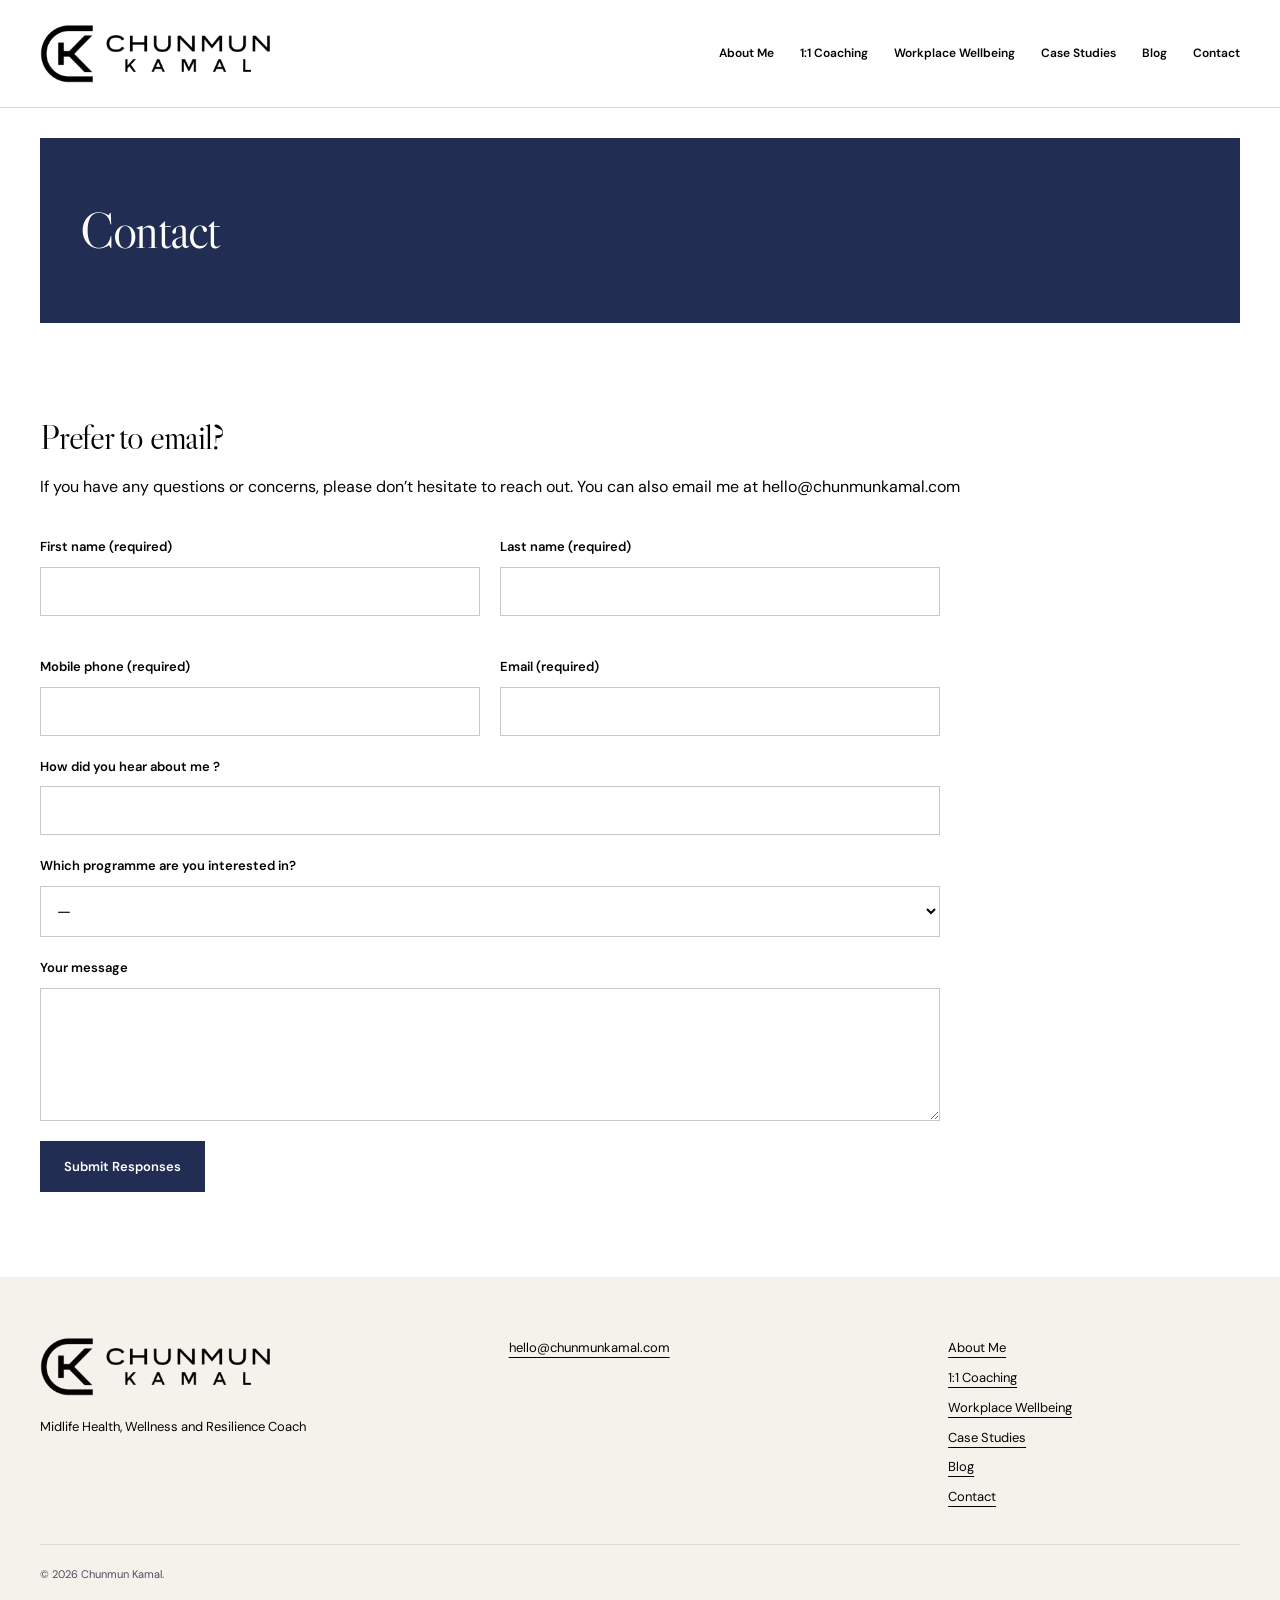
<file: contact.html>
<!doctype html><html lang="en"><head><meta charset="utf-8"><meta name="viewport" content="width=device-width,initial-scale=1"><meta name="description" content="Personalised coaching for busy midlife professionals who want more restful sleep, steady energy and faster recovery from stress, without complicated routines, extreme diets or one-size-fits-all advice."><title>Contact | Chunmun Kamal</title><link rel="preconnect" href="https://fonts.googleapis.com"><link rel="preconnect" href="https://fonts.gstatic.com" crossorigin><link href="https://fonts.googleapis.com/css2?family=DM+Sans:wght@400;500;600;700&family=Libre+Caslon+Display&display=swap" rel="stylesheet"><link rel="stylesheet" href="styles.css"><script src="script.js" defer></script></head><body><a class="skip" href="#main">Skip to content</a><header><div class="container header"><a class="brand" href="index.html" aria-label="Chunmun Kamal home"><img src="assets/logo.png" alt="Chunmun Kamal"></a><button class="menu-toggle" aria-controls="navigation" aria-expanded="false">Menu <span aria-hidden="true">☰</span></button><nav id="navigation" aria-label="Main navigation"><a data-source-slide="6" data-source-block="4" class="nav-link" href="about.html">About Me</a><a data-source-slide="6" data-source-block="7" class="nav-link" href="coaching.html">1:1 Coaching</a><a data-source-slide="6" data-source-block="9" class="nav-link" href="workplace.html">Workplace Wellbeing</a><a data-source-slide="6" data-source-block="5" class="nav-link" href="case-studies.html">Case Studies</a><a data-source-slide="6" data-source-block="6" class="nav-link" href="blog.html">Blog</a><a data-source-slide="6" data-source-block="8" class="nav-link" href="contact.html">Contact</a></nav></div></header><main id="main"><section class="section page-hero center" data-deck-slide="61"><div class="container"><h1 data-source-slide="6" data-source-block="8" class="">Contact</h1></div></section><section class="section " data-deck-slide="61"><div class="container"><h3 data-source-slide="61" data-source-block="6" class="">Prefer to email?</h3><p data-source-slide="61" data-source-block="9" class="">If you have any questions or concerns, please don’t hesitate to reach out. You can also email  me at hello@chunmunkamal.com</p><div class="deck-contact"><form id="contact-form"><div class="form-grid"><label>First name (required)<input name="firstName" autocomplete="given-name" required></label><label>Last name (required)<input name="lastName" autocomplete="family-name" required></label><label>Mobile phone (required)<input name="phone" type="tel" autocomplete="tel" required></label><label>Email (required)<input name="email" type="email" autocomplete="email" required></label></div><label>How did you hear about me ?<input name="source"></label><label>Which programme are you interested in?<select name="programme"><option value="">—</option><option>The Foundation</option><option>The Accelerator</option><option>The Mastery</option><option>Workplace Wellbeing</option></select></label><label>Your message<textarea name="message" rows="5"></textarea></label><button class="button" type="submit">Submit Responses</button><p id="form-status" role="status"></p></form></div></div></section></main><footer><div class="container footer-top"><div><a class="brand" href="index.html"><img src="assets/logo.png" alt="Chunmun Kamal"></a><p data-source-slide="6" data-source-block="1" class="">Midlife Health, Wellness and Resilience Coach</p></div><div><a href="mailto:hello@chunmunkamal.com">hello@chunmunkamal.com</a></div><div><a data-source-slide="6" data-source-block="4" class="nav-link" href="about.html">About Me</a><a data-source-slide="6" data-source-block="7" class="nav-link" href="coaching.html">1:1 Coaching</a><a data-source-slide="6" data-source-block="9" class="nav-link" href="workplace.html">Workplace Wellbeing</a><a data-source-slide="6" data-source-block="5" class="nav-link" href="case-studies.html">Case Studies</a><a data-source-slide="6" data-source-block="6" class="nav-link" href="blog.html">Blog</a><a data-source-slide="6" data-source-block="8" class="nav-link" href="contact.html">Contact</a></div></div><div class="container footer-bottom"><span>© 2026 Chunmun Kamal.</span></div></footer></body></html>
</file>
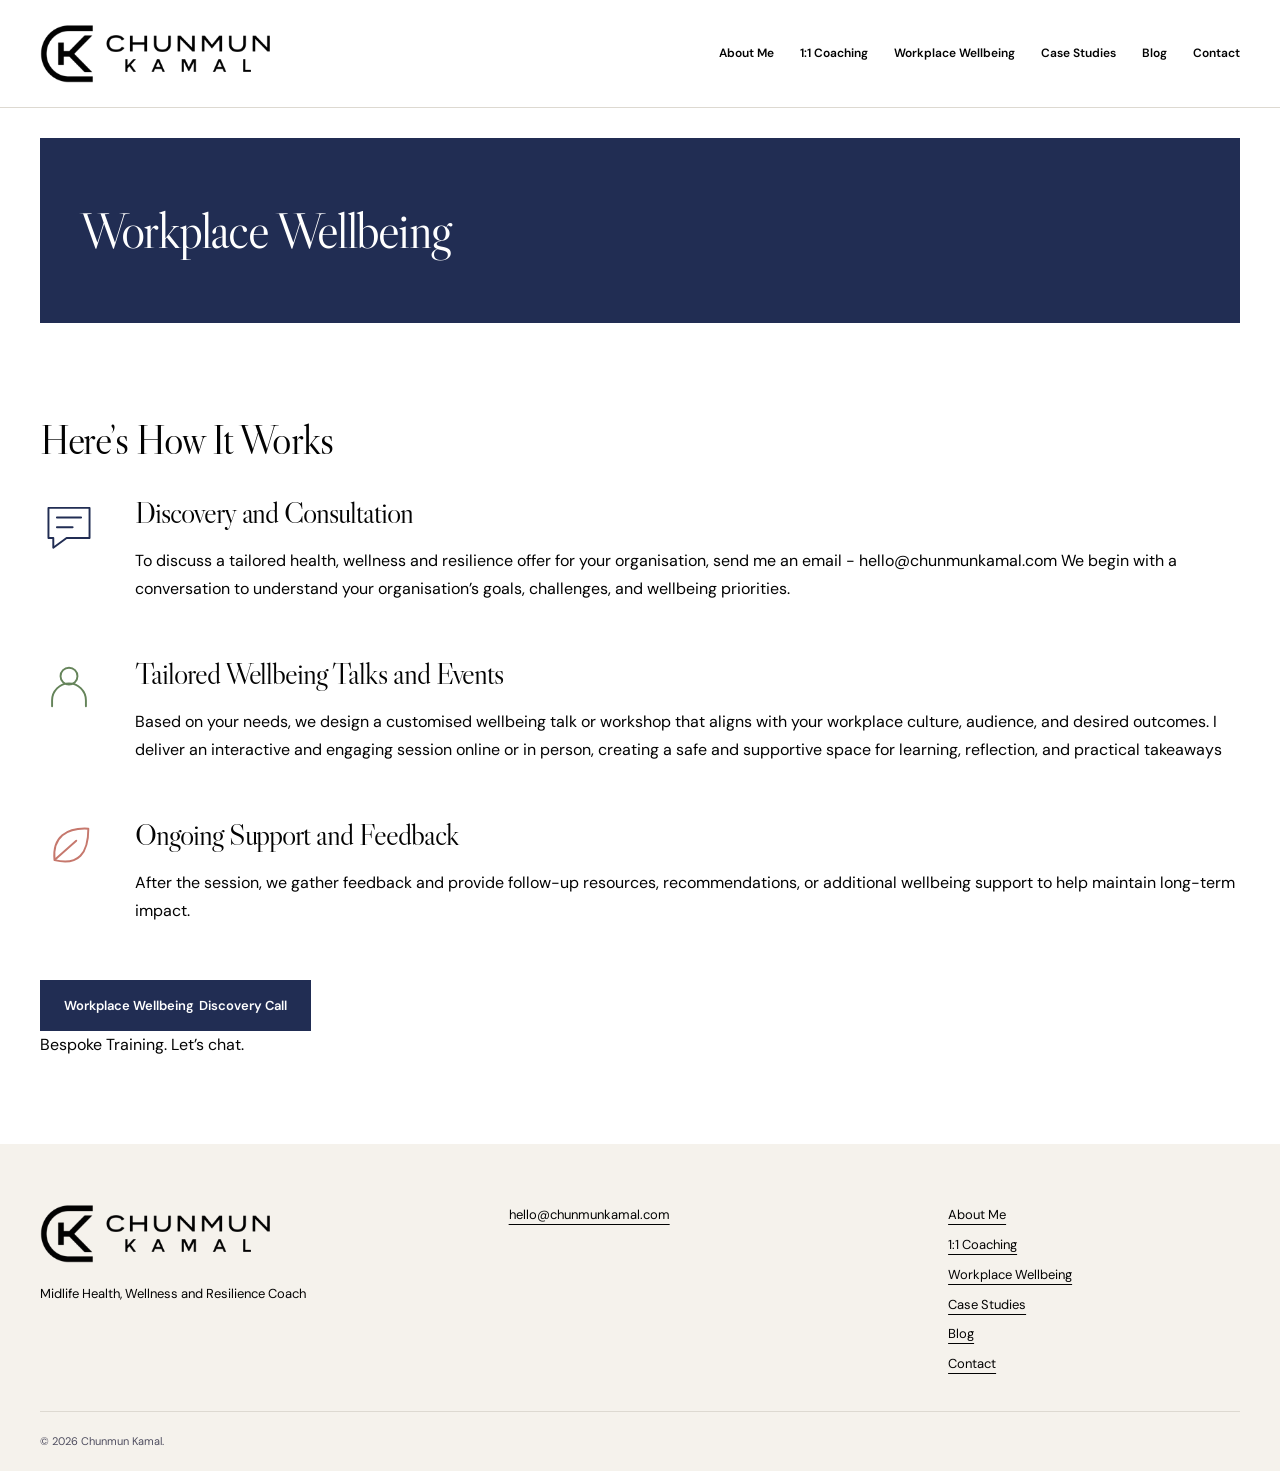
<file: workplace.html>
<!doctype html><html lang="en"><head><meta charset="utf-8"><meta name="viewport" content="width=device-width,initial-scale=1"><meta name="description" content="Personalised coaching for busy midlife professionals who want more restful sleep, steady energy and faster recovery from stress, without complicated routines, extreme diets or one-size-fits-all advice."><title>Workplace Wellbeing | Chunmun Kamal</title><link rel="preconnect" href="https://fonts.googleapis.com"><link rel="preconnect" href="https://fonts.gstatic.com" crossorigin><link href="https://fonts.googleapis.com/css2?family=DM+Sans:wght@400;500;600;700&family=Libre+Caslon+Display&display=swap" rel="stylesheet"><link rel="stylesheet" href="styles.css"><script src="script.js" defer></script></head><body><a class="skip" href="#main">Skip to content</a><header><div class="container header"><a class="brand" href="index.html" aria-label="Chunmun Kamal home"><img src="assets/logo.png" alt="Chunmun Kamal"></a><button class="menu-toggle" aria-controls="navigation" aria-expanded="false">Menu <span aria-hidden="true">☰</span></button><nav id="navigation" aria-label="Main navigation"><a data-source-slide="6" data-source-block="4" class="nav-link" href="about.html">About Me</a><a data-source-slide="6" data-source-block="7" class="nav-link" href="coaching.html">1:1 Coaching</a><a data-source-slide="6" data-source-block="9" class="nav-link" href="workplace.html">Workplace Wellbeing</a><a data-source-slide="6" data-source-block="5" class="nav-link" href="case-studies.html">Case Studies</a><a data-source-slide="6" data-source-block="6" class="nav-link" href="blog.html">Blog</a><a data-source-slide="6" data-source-block="8" class="nav-link" href="contact.html">Contact</a></nav></div></header><main id="main"><section class="section page-hero center" data-deck-slide="44"><div class="container"><h1 data-source-slide="44" data-source-block="0" class="">Workplace Wellbeing</h1></div></section><section class="section " data-deck-slide="45"><div class="container"><h2 data-source-slide="45" data-source-block="0" class="">Here’s How It Works</h2><div class="workplace-steps"><article><svg class="topic-icon" viewBox="0 0 48 48" fill="none" stroke="currentColor" stroke-width="1.6" stroke-linecap="round" stroke-linejoin="round" aria-hidden="true"><path d="M7 9h34v25H22L11 42v-8H7zM14 17h20M14 25h13"/></svg><div><h3 data-source-slide="45" data-source-block="2" class="">Discovery and Consultation</h3><p data-source-slide="45" data-source-block="3" class="">To discuss a tailored health, wellness and resilience offer for your organisation, send me an email - hello@chunmunkamal.com We begin with a conversation to understand your organisation’s goals, challenges, and wellbeing priorities.</p></div></article><article><svg class="topic-icon" viewBox="0 0 48 48" fill="none" stroke="currentColor" stroke-width="1.6" stroke-linecap="round" stroke-linejoin="round" aria-hidden="true"><path d="M24 8a7 7 0 1 0 0 14 7 7 0 0 0 0-14ZM10 40v-5a14 14 0 0 1 28 0v5"/></svg><div><div data-source-slide="45" data-source-block="4" class="copy-block"><h3>Tailored Wellbeing Talks and Events </h3><p>Based on your needs, we design a customised wellbeing talk or workshop that aligns with your workplace culture, audience, and desired outcomes. I deliver an interactive and engaging session online or in person, creating a safe and supportive space for learning, reflection, and practical takeaways</p></div></div></article><article><svg class="topic-icon" viewBox="0 0 48 48" fill="none" stroke="currentColor" stroke-width="1.6" stroke-linecap="round" stroke-linejoin="round" aria-hidden="true"><path d="M12 34C10 15 22 7 40 8c0 20-8 31-28 26ZM12 34l18-16"/></svg><div><div data-source-slide="45" data-source-block="5" class="copy-block"><h3>Ongoing Support and Feedback</h3><p>After the session, we gather feedback and provide follow-up resources, recommendations, or additional wellbeing support to help maintain long-term impact.</p></div></div></article></div><a class="button" href="contact.html?programme=Workplace%20Wellbeing"><span data-source-slide="45" data-source-block="7">Workplace Wellbeing</span> <span data-source-slide="45" data-source-block="8">Discovery Call</span></a><p data-source-slide="45" data-source-block="9" class="">Bespoke Training. Let’s chat.</p></div></section></main><footer><div class="container footer-top"><div><a class="brand" href="index.html"><img src="assets/logo.png" alt="Chunmun Kamal"></a><p data-source-slide="6" data-source-block="1" class="">Midlife Health, Wellness and Resilience Coach</p></div><div><a href="mailto:hello@chunmunkamal.com">hello@chunmunkamal.com</a></div><div><a data-source-slide="6" data-source-block="4" class="nav-link" href="about.html">About Me</a><a data-source-slide="6" data-source-block="7" class="nav-link" href="coaching.html">1:1 Coaching</a><a data-source-slide="6" data-source-block="9" class="nav-link" href="workplace.html">Workplace Wellbeing</a><a data-source-slide="6" data-source-block="5" class="nav-link" href="case-studies.html">Case Studies</a><a data-source-slide="6" data-source-block="6" class="nav-link" href="blog.html">Blog</a><a data-source-slide="6" data-source-block="8" class="nav-link" href="contact.html">Contact</a></div></div><div class="container footer-bottom"><span>© 2026 Chunmun Kamal.</span></div></footer></body></html>
</file>
<file: styles.css>
:root{--navy:#212d53;--ink:#030303;--muted:#4e4d5f;--rose:#c6786d;--gold:#cfa877;--sage:#65845a;--cream:#f5f2ec;--line:#ddd9d1}*{box-sizing:border-box}html{scroll-behavior:smooth;scroll-padding-top:100px}body{margin:0;color:var(--ink);font:16px/1.75 'DM Sans',sans-serif;background:#fff}h1,h2,h3,p,blockquote{margin-top:0}h1,h2,h3{font-family:'Libre Caslon Display',Georgia,serif;font-weight:400;line-height:1.07;letter-spacing:-.035em}h1{font-size:clamp(50px,5.2vw,78px);margin-bottom:25px}h2{font-size:clamp(38px,4vw,59px);margin-bottom:28px}h3{font-size:35px;margin-bottom:18px}em{font-weight:400;color:var(--sage)}p{color:var(--muted);margin-bottom:20px}a{color:inherit;text-underline-offset:5px}a:hover{color:var(--sage)}img{display:block;max-width:100%}.container{width:min(1200px,calc(100% - 96px));margin-inline:auto}.topbar{padding:9px 24px;text-align:center;background:var(--navy);color:white;font-size:12px;letter-spacing:.035em}.topbar a{margin-left:22px;color:white}header{background:#fff;border-bottom:1px solid var(--line)}.header{display:flex;align-items:center;justify-content:space-between;min-height:107px;gap:30px}.brand{display:block;width:230px}.brand img{width:100%;height:auto}nav{display:flex;gap:26px}nav a{text-decoration:none;font-size:12px;font-weight:600;white-space:nowrap}nav a[aria-current]{color:var(--sage)}.menu-toggle{display:none}.hero{background:var(--cream);overflow:hidden}.hero-grid{display:grid;grid-template-columns:1.15fr 1fr;gap:70px;align-items:center;padding-block:70px 65px}.hero-copy{padding-block:10px}.eyebrow{font-size:11px;font-weight:700;letter-spacing:.18em;line-height:1.5;text-transform:uppercase;color:var(--sage);margin-bottom:22px}.lead{font-size:18px;line-height:1.8;max-width:630px}.button{display:inline-flex;align-items:center;justify-content:center;gap:28px;padding:15px 23px;background:var(--navy);color:#fff;text-decoration:none;font:600 13px/1.5 'DM Sans',sans-serif;border:1px solid var(--navy);cursor:pointer;transition:background .2s}.button:hover{background:var(--sage);border-color:var(--sage);color:#fff}.button span{font-size:20px;font-weight:400}.button.secondary{background:transparent;color:var(--navy)}.button.secondary:hover{background:var(--navy);color:white}.micro{font-size:11px;margin-top:12px}.hero-quote{border-left:2px solid var(--gold);padding-left:18px;max-width:400px;font-size:13px;color:var(--muted);margin:30px 0 0}cite{display:block;font-style:normal;font-size:12px;margin-top:12px}.hero-visual{position:relative;padding:0 22px 22px 0}.photo-frame{border-radius:220px 220px 3px 3px;background:#e0d8c9;overflow:hidden;border:1px solid #d1c5b3;aspect-ratio:.76}.photo-frame img{width:100%;height:100%;object-fit:cover;object-position:center}.vertical-note{position:absolute;right:0;top:50px;writing-mode:vertical-rl;font-size:9px;letter-spacing:.18em}.photo-note{position:absolute;bottom:0;left:-25px;background:#fff;padding:22px 27px;display:flex;align-items:center;gap:17px;box-shadow:0 8px 35px #212d5310;font-size:12px;line-height:1.8}.sun{font-size:38px;color:var(--rose)}.credentials{background:var(--navy);color:#fff;text-align:center;padding:22px 0;font-size:11px;letter-spacing:.045em}.section{padding:95px 0}.center{text-align:center}.center .lead,.intro-text{margin-inline:auto;max-width:780px}.intro-text p{font-size:17px}.framework{display:grid;grid-template-columns:repeat(3,1fr);margin-top:45px;text-align:left;border-block:1px solid var(--line);padding-block:30px}.framework>div{padding-inline:35px;border-right:1px solid var(--line)}.framework>div:last-child{border:0}.framework span{font-size:12px;color:var(--rose)}.framework h3{font-size:35px;margin:12px 0}.cream{background:var(--cream)}.cards{display:grid;gap:24px;margin-top:35px}.two{grid-template-columns:repeat(2,1fr)}.three{grid-template-columns:repeat(3,1fr)}.cards article{padding:38px;background:white;border:1px solid var(--line)}.cards .service{background:var(--navy);color:white;padding:45px}.service p{color:#e0e3ec}.service .eyebrow{color:var(--gold)}.service .button{background:white;color:var(--navy);border-color:white}.cards .sage{background:var(--sage)}.split{display:grid;grid-template-columns:1fr 1.1fr;align-items:center;gap:85px}.photo{overflow:hidden;max-height:600px;border-radius:180px 180px 2px 2px;background:var(--cream)}.photo img{width:100%;height:560px;object-fit:cover}.big-quote{font:30px/1.5 'Libre Caslon Display',Georgia,serif;max-width:850px;margin:30px auto}.big-quote cite{font-family:'DM Sans',sans-serif;margin-block:25px}.navy{background:var(--navy);color:white}.navy p{color:#e0e3ec}.navy .eyebrow{color:var(--gold)}.navy .button{background:#fff;color:var(--navy);border-color:#fff}.navy h2{max-width:850px;margin-inline:auto}.page-hero{background:var(--cream);padding-block:75px}.page-hero .lead{margin-inline:auto}.reading{max-width:850px}.reading p:first-child{font-size:20px}.stats{display:grid;grid-template-columns:1fr 1fr 1.4fr;gap:40px}.stats strong{font:44px 'Libre Caslon Display',Georgia,serif}.stats p{font-size:13px;margin-top:10px}.path:nth-child(2){border-top:4px solid var(--sage)}.duration{font-size:12px;text-transform:uppercase;letter-spacing:.07em;color:var(--sage)}.faq{max-width:950px}details{border-bottom:1px solid #cfcbbf;padding:22px 0}summary{cursor:pointer;font-size:19px;color:var(--navy);font-weight:500}details>div{padding:22px 25px 0}details p{max-width:780px}.case-content,.blog-content{max-width:820px}.case-content p:last-child{font-weight:600;color:var(--navy)}.blog-content h2{font-size:36px}.blog-content h3{font-size:29px}.blog-content a{overflow-wrap:anywhere}.contact-layout{display:grid;grid-template-columns:1.5fr 1fr;gap:80px}.contact-layout aside{background:var(--cream);padding:35px;height:fit-content}.contact-layout aside a{overflow-wrap:anywhere}.form-grid{display:grid;grid-template-columns:1fr 1fr;gap:20px}label{display:block;font-size:13px;font-weight:600;margin-bottom:20px}label span{color:var(--muted);font-weight:400;font-size:11px}input,select,textarea{display:block;width:100%;padding:13px 12px;margin-top:8px;border:1px solid #c9c8c4;border-radius:0;font:16px 'DM Sans',sans-serif;background:white;color:var(--ink)}textarea{resize:vertical}hr{border:0;border-top:1px solid var(--line);margin:30px 0}footer{background:var(--cream);padding:60px 0 20px;font-size:13px}.footer-top{display:grid;grid-template-columns:1.4fr 1.3fr 1fr;gap:60px}.footer-top .brand{margin-bottom:20px}.footer-top .eyebrow{margin:0 0 16px}.footer-bottom{display:flex;justify-content:space-between;border-top:1px solid var(--line);padding-top:20px;margin-top:35px;color:var(--muted);font-size:11px}.skip{position:fixed;left:12px;top:-100px;z-index:20;background:white;padding:12px}.skip:focus{top:12px}:focus-visible{outline:3px solid var(--rose);outline-offset:5px}
@media(min-width:1500px){.hero-grid{gap:110px}.hero-visual{max-width:480px}.hero-copy{padding-block:35px}}
@media(max-width:1100px){.container{width:calc(100% - 56px)}nav{gap:15px}nav a{font-size:11px}.brand{width:190px}.hero-grid{gap:35px}.split{gap:40px}.cards article{padding:28px}.contact-layout{gap:40px}}
@media(max-width:850px){.header{min-height:86px;flex-wrap:wrap;gap:0}.menu-toggle{display:block;background:none;border:1px solid var(--line);padding:9px 12px;font:13px 'DM Sans',sans-serif}nav{display:none;width:100%;padding:20px 0;flex-direction:column;gap:15px}nav.open{display:flex}nav a{font-size:14px}.hero-grid{grid-template-columns:1fr 1fr;gap:25px}h1{font-size:48px}.hero-copy .lead{font-size:16px}.hero-visual{padding-right:15px}.photo-note{left:-10px;padding:15px;font-size:10px}.section{padding:65px 0}.three{grid-template-columns:1fr}.stats{grid-template-columns:1fr 1fr}.footer-top{gap:30px;grid-template-columns:1fr 1fr}.contact-layout{grid-template-columns:1fr}.framework>div{padding-inline:20px}.framework h3{font-size:29px}}
@media(max-width:600px){.container{width:calc(100% - 40px)}.topbar{font-size:10px;padding:8px 12px}.topbar a{margin-left:10px}.brand{width:180px}.hero-grid{grid-template-columns:1fr;padding-block:42px;gap:35px}h1{font-size:54px}.hero-visual{max-width:390px;width:100%;margin-inline:auto}.photo-frame{aspect-ratio:.9}.hero-quote{margin-top:22px}.credentials{font-size:10px}.two,.split,.framework,.stats,.footer-top,.form-grid{grid-template-columns:1fr}.split{gap:35px}.photo img{height:420px}.framework{gap:20px}.framework>div{border-right:0;border-bottom:1px solid var(--line);padding:0 0 20px;text-align:center}.framework h3 br{display:none}.framework>div:last-child{padding:0}.service h3{font-size:37px}.cards .service{padding:30px}.footer-bottom{flex-direction:column;gap:8px}.section{padding:55px 0}.big-quote{font-size:26px}.page-hero{padding:55px 0}.button{gap:16px;padding:14px 18px;font-size:12px}summary{font-size:17px}.contact-layout aside{padding:25px}}
@media(prefers-reduced-motion:reduce){html{scroll-behavior:auto}*{transition:none!important}}
.button span{font-size:inherit;font-weight:inherit}.button{gap:5px;flex-wrap:wrap}.quiz-link{display:block;max-width:460px;margin-top:25px;font-size:13px;color:var(--navy)}.credentials.section{padding-block:25px}.credentials p{margin:0;font-size:12px;line-height:1.9}.footer-top>div:last-child{display:flex;flex-direction:column;gap:7px}.copy-block{margin-bottom:30px}.copy-block h3{font-size:30px}.copy-block p{margin-top:18px}.pathway>.copy-block:first-child h3{font-size:48px}.testimonials{max-width:950px}.testimonials p{font-size:19px;line-height:1.85;color:var(--navy)}.testimonials p+p{margin-top:30px}.case-columns{display:grid;grid-template-columns:1fr 1fr;gap:60px}.case-columns li,.symptoms li{margin-bottom:15px;color:var(--muted)}.case-quote{border-left:2px solid var(--gold);padding-left:30px}.calendar-link{overflow-wrap:anywhere}main h2{overflow-wrap:break-word}.cards .copy-block h3{font-size:30px}.stats{grid-template-columns:repeat(4,1fr)}.stats h3{font-size:30px}.cards article>h3{font-size:30px}
@media(max-width:850px){.stats{grid-template-columns:1fr 1fr}.case-columns{grid-template-columns:1fr;gap:30px}.case-quote{padding-left:20px}}
@media(max-width:600px){.stats{grid-template-columns:1fr}.pathway>.copy-block:first-child h3{font-size:38px}.hero h1{font-size:51px}.testimonials p{font-size:17px}.credentials p{font-size:11px}}
/* Client slide layout: rectangular imagery, brand panels and authored columns. */
body{color:#030303}p{color:#030303}.section{padding-block:65px}.section h2{font-size:45px}.hero{background:#fff}.hero-grid{grid-template-columns:1.8fr 1fr;align-items:start;gap:35px;padding-block:40px}.hero-copy{padding:0}.hero-panel{background:#f4f4f4;padding:35px}.hero h1{font-size:59px;line-height:1.12}.hero .eyebrow{color:#030303;letter-spacing:.045em;font-size:14px}.hero .lead{font-size:17px}.hero-quote{max-width:none;margin-top:26px;border:0;padding:0;font-size:14px;color:#030303}.hero-visual{padding:0}.hero-visual>.button{width:100%;background:var(--gold);border-color:var(--gold);color:#030303;margin-bottom:18px}.photo-frame,.photo{border-radius:0;border:0}.photo-frame{aspect-ratio:.77}.hero .quiz-link{display:inline-flex;background:var(--gold);border-color:var(--gold);color:#030303;padding:16px 22px;max-width:400px;text-align:center;font-size:14px}.intro-text{max-width:none;margin:0}.intro-text p{font-size:17px}.section[data-deck-slide="7"] h2{font-size:32px}.section[data-deck-slide="7"] .cards{max-width:830px}.cards .service{padding:25px;text-align:center;background:var(--navy)}.cards .service.gold{background:var(--gold);color:#030303}.service.gold p{color:#030303}.service .button{background:transparent;border:0;color:inherit;padding:0}.service .micro{margin-bottom:0}.service h3{font-size:29px}.section.page-hero{background:#fff;padding-block:30px}.page-hero .container{background:var(--navy);padding:65px 40px;text-align:left;color:white}.page-hero h1,.page-hero h2{color:white;margin:0}.page-hero h1{font-size:55px}.credentials.section{padding-block:22px}.credentials p{color:white}.audience-layout{display:grid;grid-template-columns:230px 1fr;gap:45px}.audiences{display:grid;align-content:space-around;gap:35px}.audiences>div{text-align:center}.audiences .topic-icon{width:70px;height:70px;background:var(--cream);padding:14px;color:var(--navy)}.topic-icon{display:block;width:58px;height:58px;margin-bottom:20px;color:var(--navy)}.audiences .topic-icon{margin-inline:auto}.audiences p{font-size:14px}.symptoms{padding-left:20px}.symptoms li{color:#030303;margin-bottom:8px}.reassurance{display:grid;gap:45px;margin:40px 0}.reassurance article{text-align:center}.reassurance .topic-icon{width:95px;height:95px;padding:23px;margin-inline:auto;color:white;background:var(--tone)}.reassurance h3{font:600 19px 'DM Sans',sans-serif;letter-spacing:0}.tone-slate{--tone:var(--muted)}.tone-rose{--tone:var(--rose)}.tone-gold{--tone:var(--gold)}.tone-sage{--tone:var(--sage)}.framework-columns{display:grid;grid-template-columns:repeat(3,1fr);gap:20px;margin-top:35px}.framework-column{padding:24px;background:#65845a10}.framework-column:nth-child(2){background:#f3f3f3}.framework-column:nth-child(3){background:#cfa87719}.framework-title{font-size:28px;min-height:70px}.framework-item{margin-top:22px;background:white;padding:20px}.framework-item h3{font-size:26px}.framework-item p{font-size:15px}.framework-item>.topic-icon{width:40px;height:40px}.framework-item .copy-block h3{font-size:26px}.photo-right{grid-template-columns:1.8fr 1fr;align-items:stretch;gap:40px}.photo-right .photo{max-height:none}.photo-right .photo img{height:100%;min-height:460px;max-height:780px;object-fit:cover}.approach-item{display:grid;grid-template-columns:64px 1fr;gap:22px;margin-bottom:30px}.approach-item>.topic-icon{background:var(--tone);color:white;padding:13px;width:64px;height:64px}.approach-item h3{font-size:28px}.approach-item:last-child{margin-bottom:0}.deck-stats{grid-template-columns:repeat(3,1fr);gap:0}.deck-stats>div{padding:30px;border-right:1px solid #ffffff40}.deck-stats>div:last-child{border:0}.deck-stats h3{font-size:30px}.deck-stats h3:last-child{margin-bottom:0}.cost-columns{display:grid;grid-template-columns:repeat(3,1fr);gap:20px;margin-top:30px}.cost-columns article{background:#f4f4f4;padding:25px}.cost-columns h3{font-size:26px}.cost-columns p{font-size:15px}.process-columns{display:grid;grid-template-columns:repeat(3,1fr);gap:45px;margin-top:45px}.process-columns h3{font-size:30px}.process-columns .topic-icon{width:64px;height:64px}.gold-band{background:#cfa87770}.gold-band h2{font-size:37px}.testimonial-columns{display:grid;grid-template-columns:1fr 1fr;gap:30px}.testimonial-columns blockquote{background:#f4f4f4;padding:30px;margin:0;font-size:16px}.testimonial-columns p{line-height:1.9}.testimonial-columns p:last-child{margin-bottom:0}.workplace-steps{margin-block:35px}.workplace-steps article{display:grid;grid-template-columns:65px 1fr;gap:30px;margin-bottom:35px}.workplace-steps h3{font-size:30px}.workplace-steps .copy-block{margin:0}.workplace-steps>article:nth-child(2)>.topic-icon{color:var(--sage)}.workplace-steps>article:nth-child(3)>.topic-icon{color:var(--rose)}.case-columns{display:block}.case-work{background:#f4f4f4;padding:28px 35px;margin-bottom:22px}.case-work li{color:#030303}.case-quote{border:0;background:var(--navy);color:white;padding:35px}.case-quote p{color:white}.case-quote h3{font-size:30px}.credential-columns{display:grid;grid-template-columns:1fr 1fr;gap:50px}.credential-columns>div{background:#f4f4f4;padding:30px}.credential-columns h3{font-size:30px}.association-slots{display:grid;grid-template-columns:repeat(3,1fr);gap:25px}.association-slots>div{height:95px;background:#f4f4f4}.personal-columns{display:grid;grid-template-columns:repeat(3,1fr);gap:35px}.personal-columns img{width:170px;height:170px;object-fit:cover;margin-bottom:25px}.personal-columns h3{font-size:30px}.personal-columns p{background:#f4f4f4;padding:22px;min-height:180px;font-size:15px}.deck-contact{max-width:900px;margin-top:35px}.pathway{max-width:none}.faq{max-width:none}.reading{max-width:1000px}
@media(max-width:1000px){.hero-grid{grid-template-columns:1.5fr 1fr;gap:25px}.hero-panel{padding:25px}.hero h1{font-size:47px}.audience-layout{grid-template-columns:165px 1fr;gap:25px}.framework-column{padding:15px}.framework-item{padding:15px}.framework-title{font-size:25px}.photo-right{grid-template-columns:1.5fr 1fr}.approach-item{grid-template-columns:50px 1fr;gap:15px}.approach-item>.topic-icon{width:50px;height:50px;padding:10px}.process-columns{gap:25px}.deck-stats>div{padding:20px}}
@media(max-width:700px){.section{padding-block:45px}.hero-grid{grid-template-columns:1fr}.hero h1{font-size:46px}.hero-panel{padding:25px}.hero-visual{max-width:440px;width:100%;margin-inline:auto}.photo-frame{aspect-ratio:.9}.section h2{font-size:36px}.page-hero .container{padding:38px 24px}.page-hero h1{font-size:40px}.audience-layout{grid-template-columns:1fr}.audiences{grid-template-columns:repeat(3,1fr);gap:12px}.audiences .topic-icon{width:50px;height:50px;padding:10px}.audiences p{font-size:11px}.framework-columns,.photo-right,.deck-stats,.cost-columns,.process-columns,.testimonial-columns,.credential-columns,.personal-columns{grid-template-columns:1fr}.framework-title{min-height:0}.reassurance{gap:15px}.reassurance .topic-icon{width:60px;height:60px;padding:14px}.reassurance h3{font-size:13px;line-height:1.6}.photo-right .photo img{min-height:0;height:380px;object-position:center 30%}.deck-stats>div{border-right:0;border-bottom:1px solid #ffffff40}.personal-columns img{width:100%;height:240px}.personal-columns p{min-height:0}.association-slots{gap:12px}.association-slots>div{height:65px}.workplace-steps article{grid-template-columns:45px 1fr;gap:15px}.workplace-steps .topic-icon{width:40px;height:40px}.case-work,.case-quote{padding:25px}.testimonial-columns blockquote{padding:24px}.process-columns{gap:30px}.framework-columns{gap:25px}.gold-band h2{font-size:32px}.section[data-deck-slide="7"] h2{font-size:27px}}

/* Fluid sizing and readable tablet layouts, without clipping long content. */
.container{width:min(1200px,calc(100% - clamp(32px,6vw,96px)))}
.hero-grid,.split,.framework-columns,.cost-columns,.process-columns,.testimonial-columns,.credential-columns,.personal-columns,.footer-top,.form-grid{min-width:0}
.hero-grid>*,.split>*,.framework-columns>*,.cost-columns>*,.process-columns>*,.testimonial-columns>*,.credential-columns>*,.personal-columns>*,.footer-top>*,.form-grid>*{min-width:0}
h1,h2,h3,p,li,blockquote,label,a{overflow-wrap:break-word}
.hero h1{font-size:clamp(36px,4.3vw,59px)}
.section h2{font-size:clamp(28px,3.2vw,45px)}
.page-hero h1{font-size:clamp(32px,4vw,55px)}
.gold-band h2{font-size:clamp(28px,3vw,37px)}
.section[data-deck-slide="7"] h2{font-size:clamp(24px,2.5vw,32px)}
.pathway>.copy-block:first-child h3{font-size:clamp(28px,3.5vw,48px)}
.button{max-width:100%;min-height:44px;text-align:center}
.brand{flex-shrink:0;max-width:calc(100vw - 110px)}
input,select,textarea{min-width:0;max-width:100%}
.blog-content img{height:auto}
.blog-content iframe,.blog-content video{max-width:100%}
.blog-content pre{white-space:pre-wrap;overflow-wrap:anywhere}
.blog-content table{display:block;max-width:100%;overflow:auto}
.calendar-link,footer a{overflow-wrap:anywhere}
summary{min-height:44px;padding-block:5px}

@media(max-width:1100px){
 .framework-columns{grid-template-columns:minmax(0,1fr)}
 .framework-column{display:grid;grid-template-columns:repeat(2,minmax(0,1fr));gap:20px;padding:22px}
 .framework-title{grid-column:1/-1;min-height:0;margin-bottom:0}
 .framework-item{margin-top:0}
 .cost-columns{grid-template-columns:repeat(2,minmax(0,1fr))}
}
@media(max-width:1024px){
 .header{min-height:86px;flex-wrap:wrap;gap:0}
 .menu-toggle{display:flex;align-items:center;justify-content:center;gap:10px;min-height:44px;min-width:70px;background:none;border:1px solid var(--line);padding:9px 12px;font:13px 'DM Sans',sans-serif}
 #navigation{display:none;width:100%;padding:14px 0;flex-direction:column;gap:0}
 #navigation.open{display:flex}
 #navigation a{display:flex;align-items:center;min-height:44px;font-size:15px;padding:8px 4px}
 .process-columns{grid-template-columns:minmax(0,1fr);gap:28px}
 .process-columns article{display:grid;grid-template-columns:64px minmax(0,1fr);column-gap:24px}
 .process-columns article>.topic-icon{grid-column:1;grid-row:1/span 12}
 .process-columns article>:not(.topic-icon){grid-column:2}
}
@media(max-width:900px){
 .hero-grid{grid-template-columns:minmax(0,1fr);gap:30px}
 .hero-visual{width:100%;max-width:480px;margin-inline:auto}
 .hero-panel{padding:clamp(22px,4vw,35px)}
 .photo-frame{aspect-ratio:.9}
 .photo-right{grid-template-columns:minmax(0,1fr);gap:30px}
 .photo-right .photo{max-width:480px;width:100%;margin-inline:auto}
 .photo-right .photo img{height:440px;min-height:0;object-position:center 30%}
 .testimonial-columns,.credential-columns{grid-template-columns:minmax(0,1fr);gap:24px}
 .personal-columns{grid-template-columns:minmax(0,1fr);gap:30px}
 .personal-columns article{display:grid;grid-template-columns:170px minmax(0,1fr);gap:0 24px}
 .personal-columns img{grid-row:1/span 2;width:170px;height:210px;margin:0}
 .personal-columns p{min-height:0;margin-bottom:0}
}
@media(max-width:600px){
 .hero-grid{padding-block:30px}
 .page-hero .container{padding:32px 22px}
 .framework-column{grid-template-columns:minmax(0,1fr);padding:18px}
 .cost-columns{grid-template-columns:minmax(0,1fr)}
 .process-columns article{grid-template-columns:48px minmax(0,1fr);column-gap:16px}
 .process-columns .topic-icon{width:48px;height:48px}
 .process-columns h3{font-size:26px}
 .personal-columns article{display:block}
 .personal-columns img{width:100%;height:240px;margin-bottom:22px}
 .photo-right .photo img{height:380px}
 .hero .quiz-link{width:100%;padding:15px 18px}
 .footer-top a{display:inline-flex;align-items:center;min-height:44px}
 .footer-top .brand{display:block;min-height:0}
 details>div{padding-inline:10px}
 .workplace-steps h3,.credential-columns h3{font-size:27px}
}
</file>
